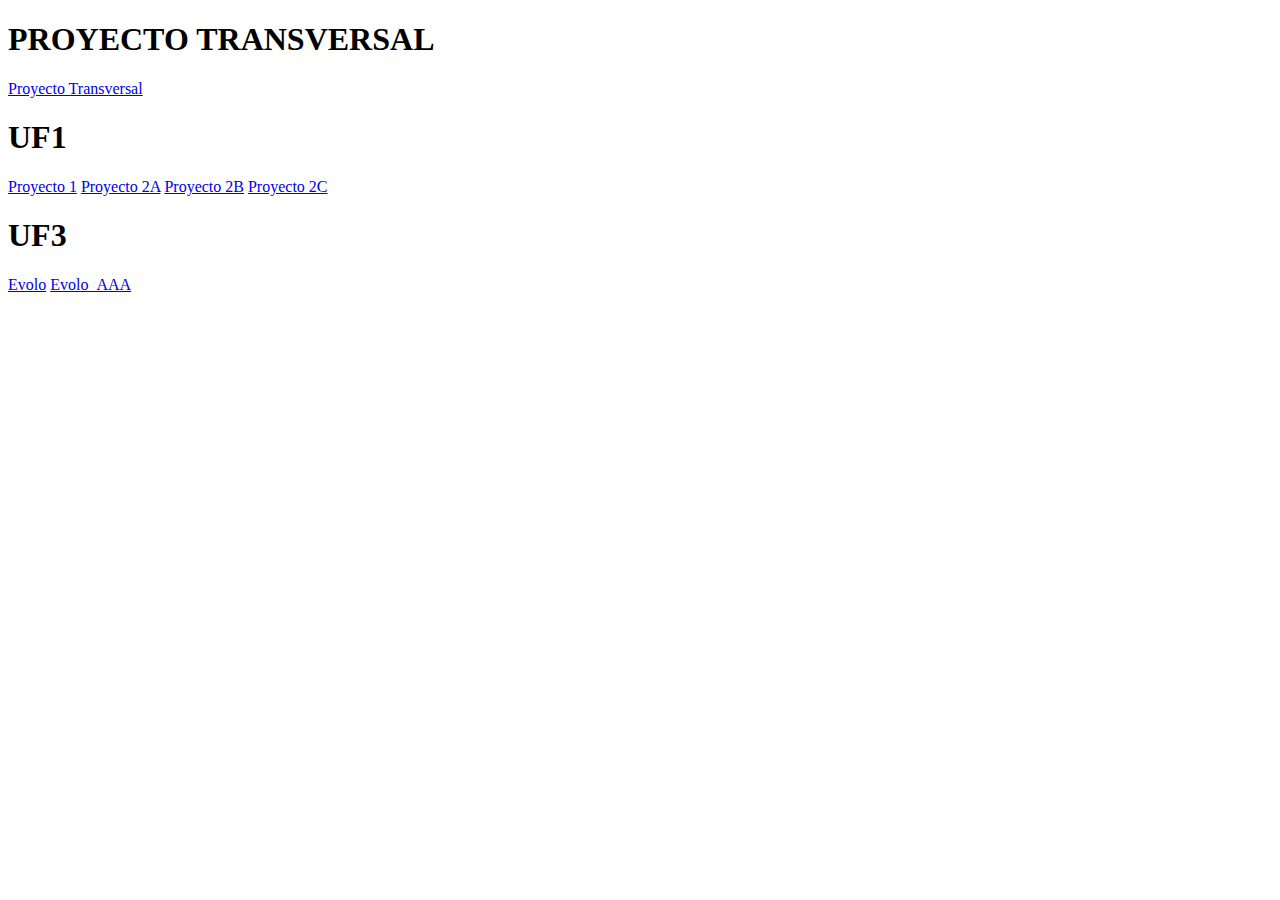
<file: index.html>
<!DOCTYPE html>
<html>

<head>
    <link href="https://cdn.jsdelivr.net/npm/bootstrap@5.0.0-beta2/dist/css/bootstrap.min.css" rel="stylesheet"
        integrity="sha384-BmbxuPwQa2lc/FVzBcNJ7UAyJxM6wuqIj61tLrc4wSX0szH/Ev+nYRRuWlolflfl" crossorigin="anonymous">
</head>

<body>

    <div class="container">
        
        <div class="my-5">
            <h1 class="text-center">PROYECTO TRANSVERSAL</h1>
            <div class="text-center mt-5">
                <a href="Projecte transversal/Projecte Transversal/index.html" target="_blank" class="btn btn-info p-3">Proyecto Transversal</a>
            </div>
        </div>
        <div class="my-5">
            <h1 class="text-center">UF1</h1>
            <div class="d-flex justify-content-around mt-5">
                <a href="UF1/Proyecto1/index.html" target="_blank" class="btn btn-info p-3">Proyecto 1</a>
                <a href="UF1/Proyecto2a/index.html" target="_blank" class="btn btn-info p-3">Proyecto 2A</a>
                <a href="UF1/Proyecto2b/index.html" target="_blank" class="btn btn-info p-3">Proyecto 2B</a>
                <a href="UF1/Proyecto2c/index.html" target="_blank" class="btn btn-info p-3">Proyecto 2C</a>
            </div>
        </div>

        <div class="my-5">
            <h1 class="text-center">UF3</h1>
            <div class="text-center mt-5">
                <a href="UF3/Proyecto/index.html" target="_blank" class="btn btn-info p-3">Evolo</a>
                <a href="UF3/Proyecto_AAA/index.html" target="_blank" class="btn btn-info p-3">Evolo_AAA</a>
            </div>
        </div>

    </div>
</body>

</html>
</file>
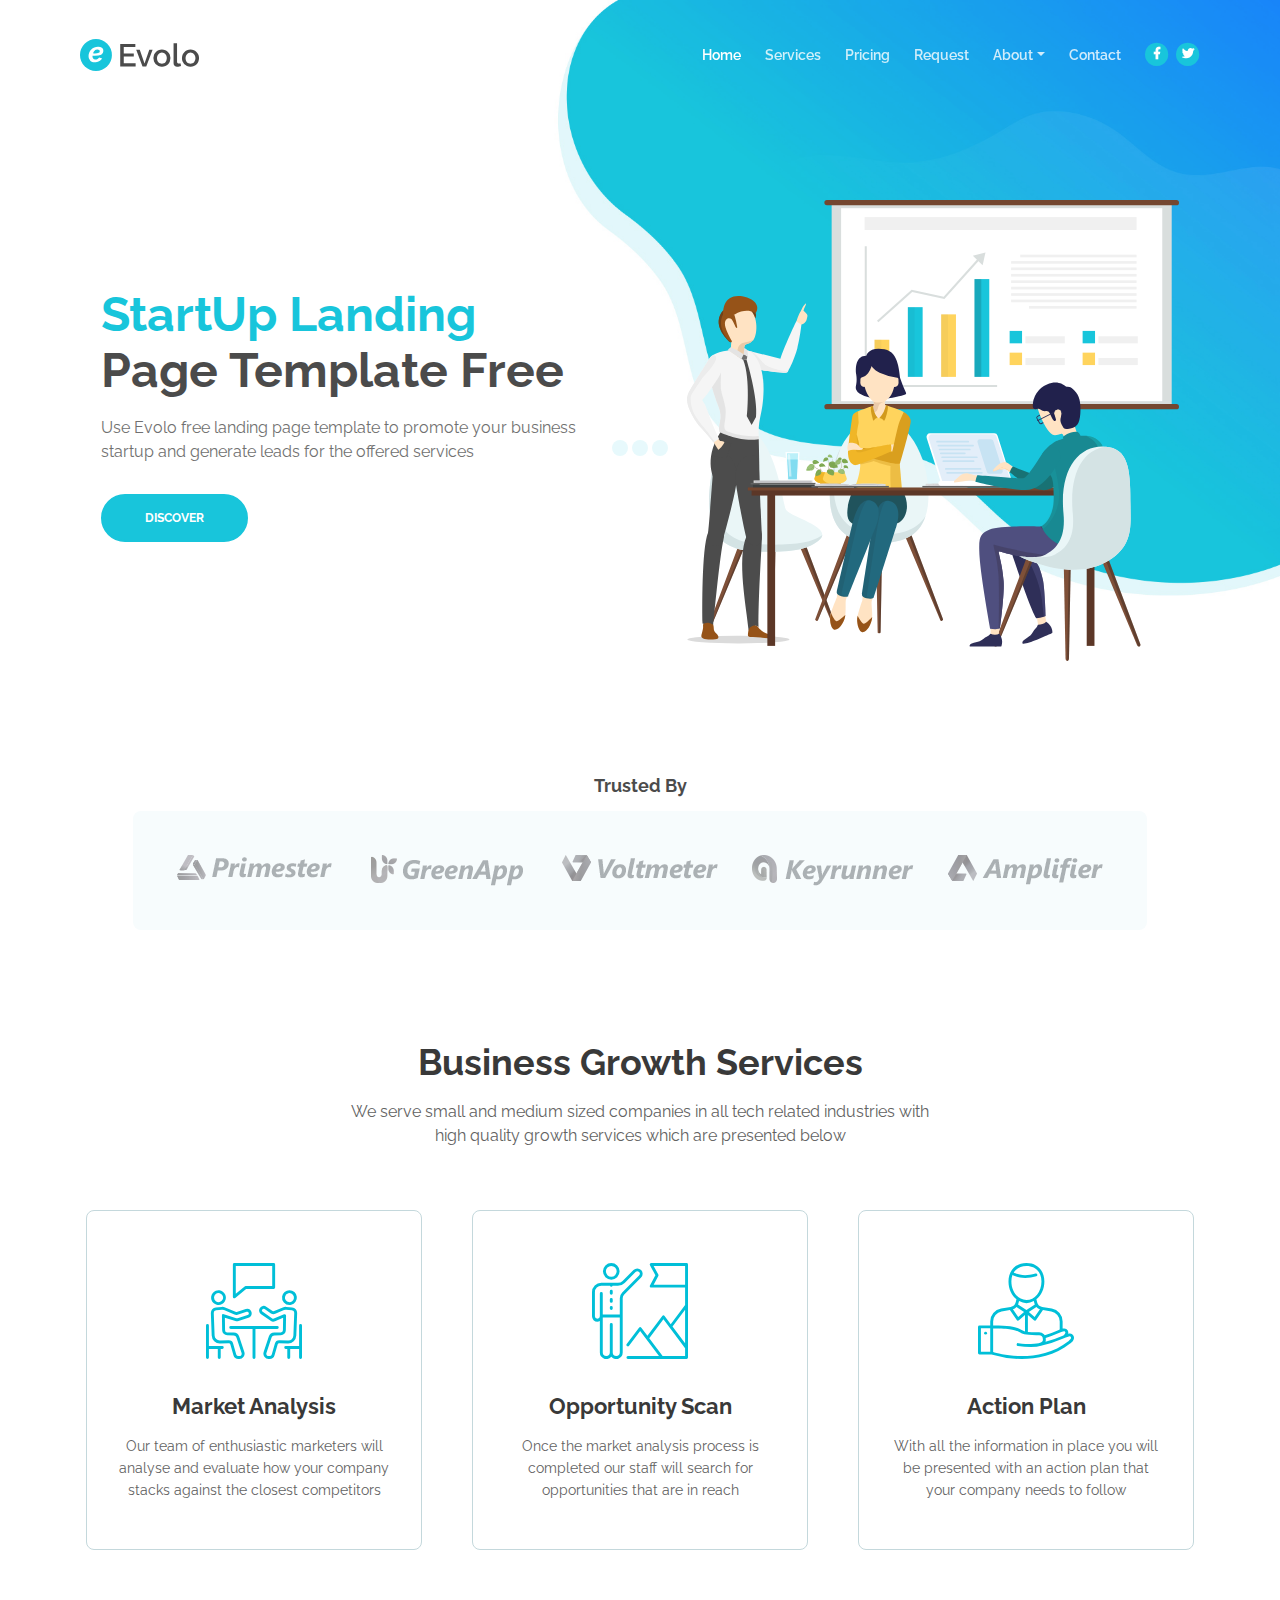
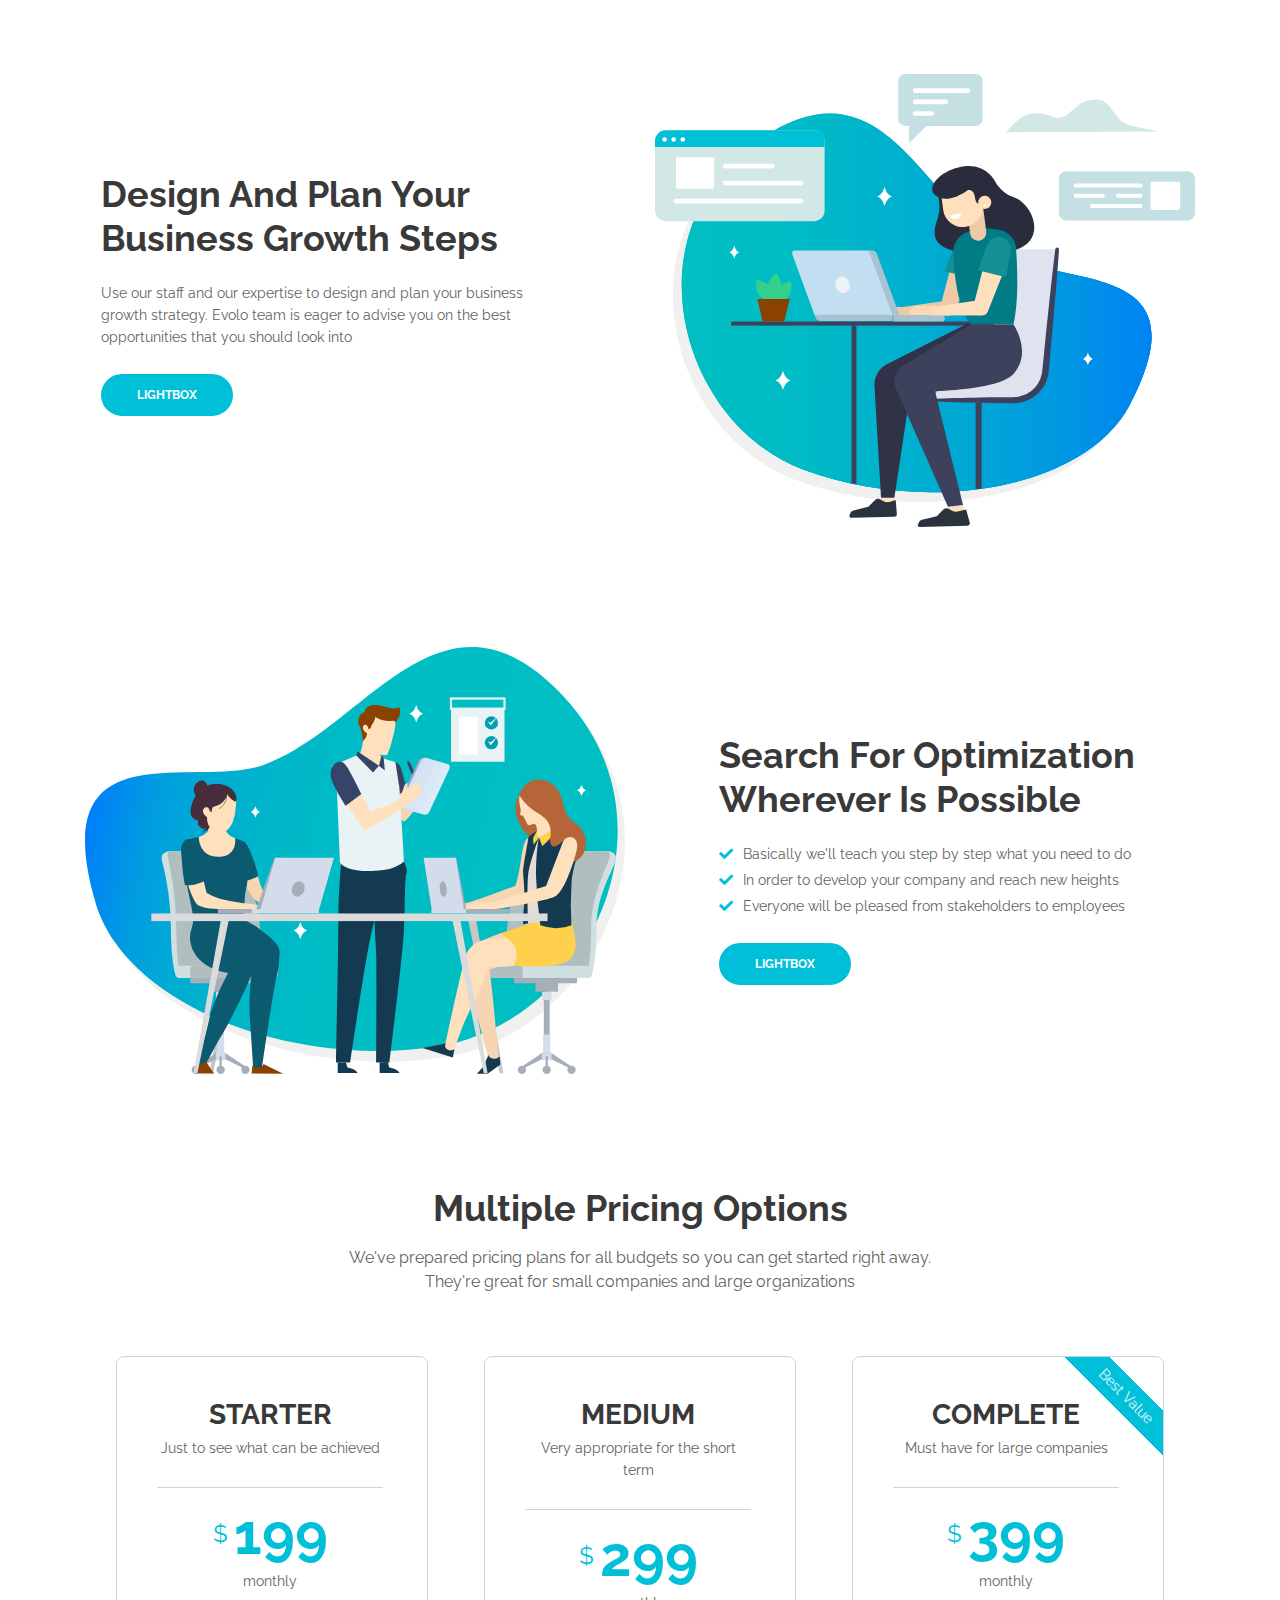
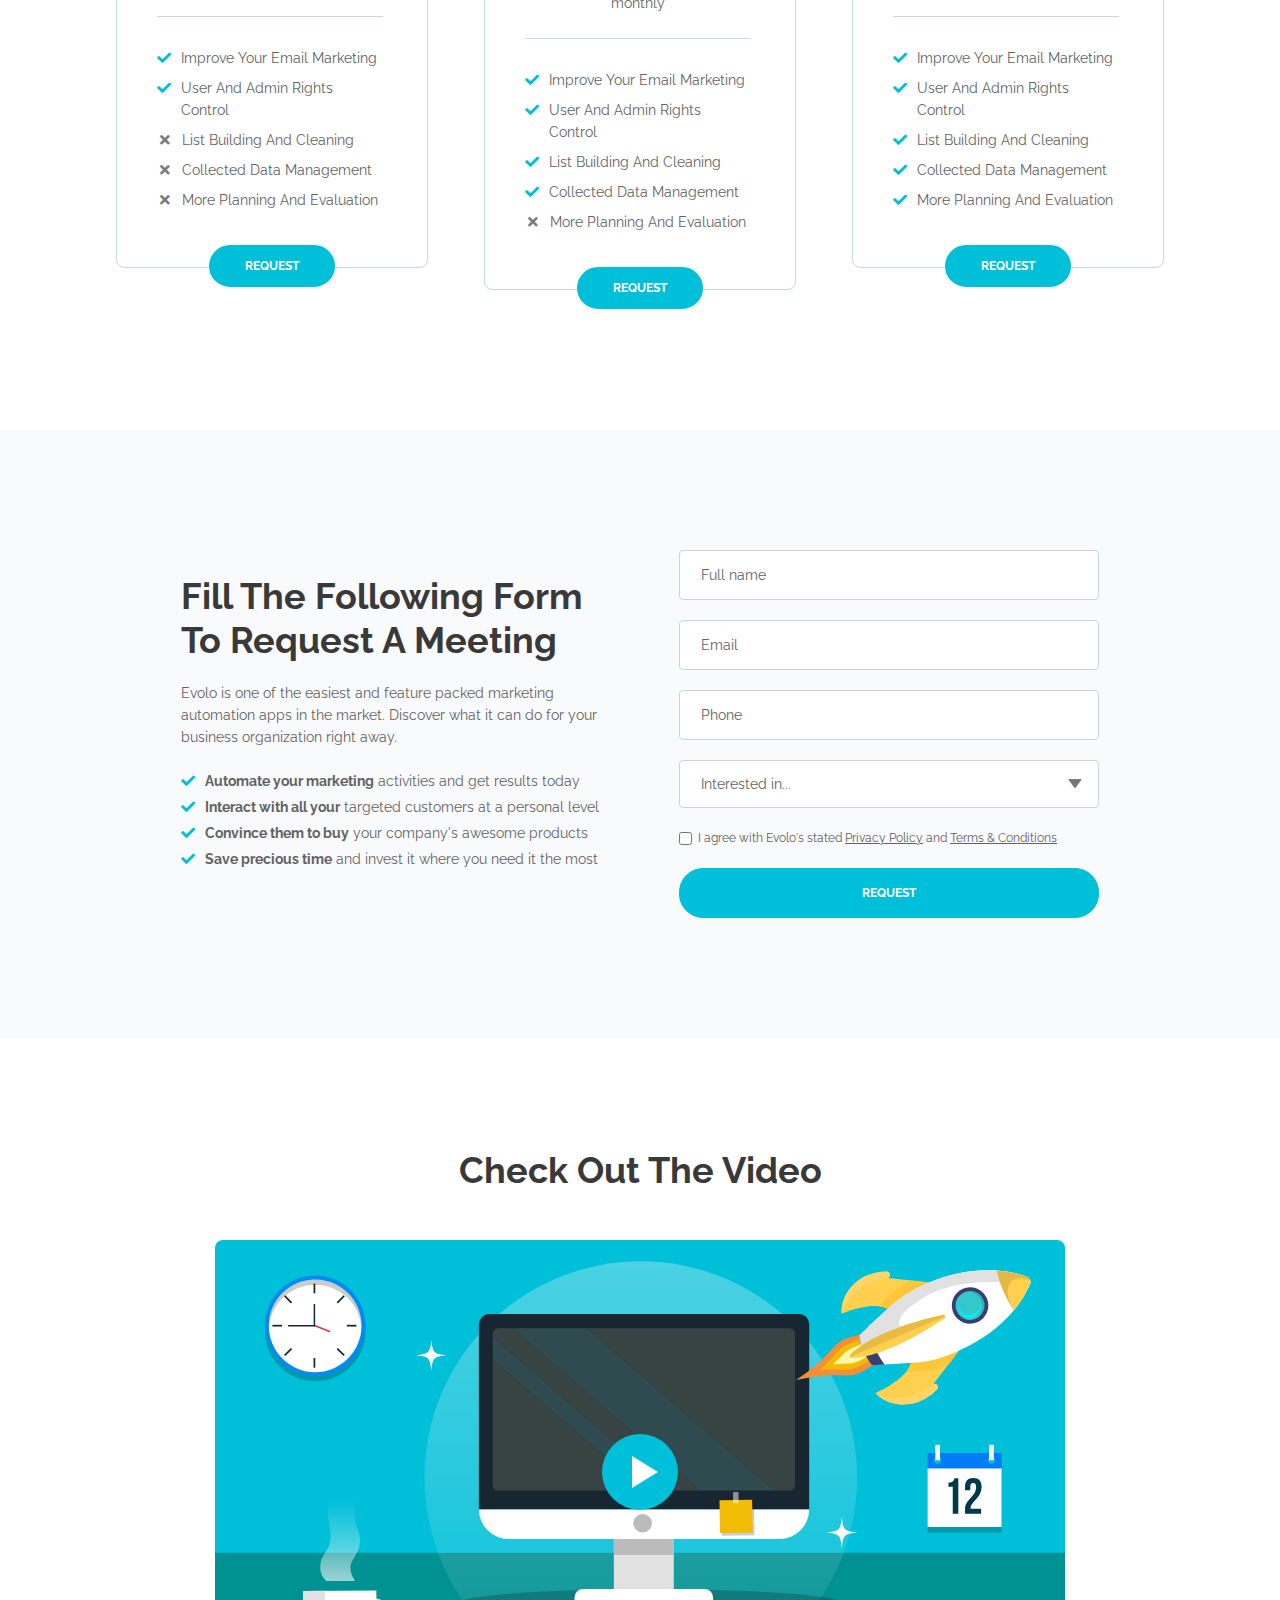
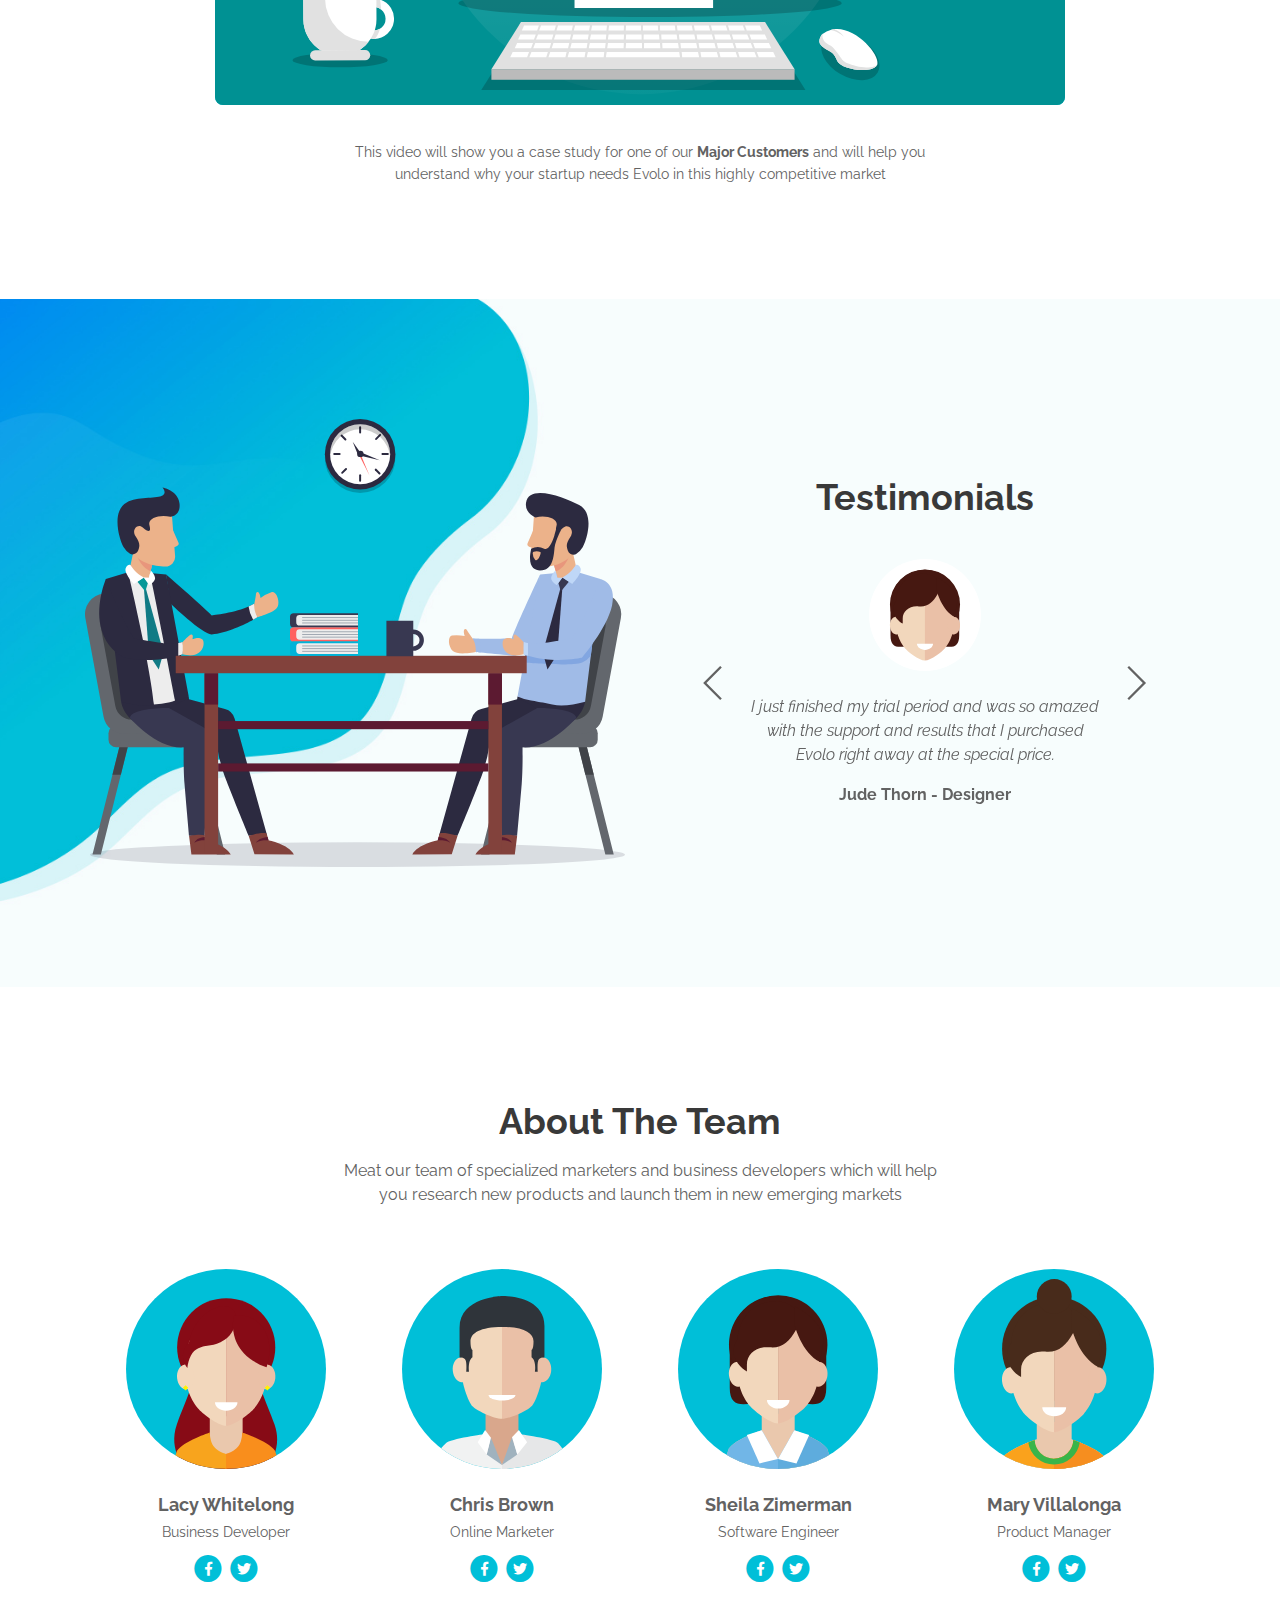
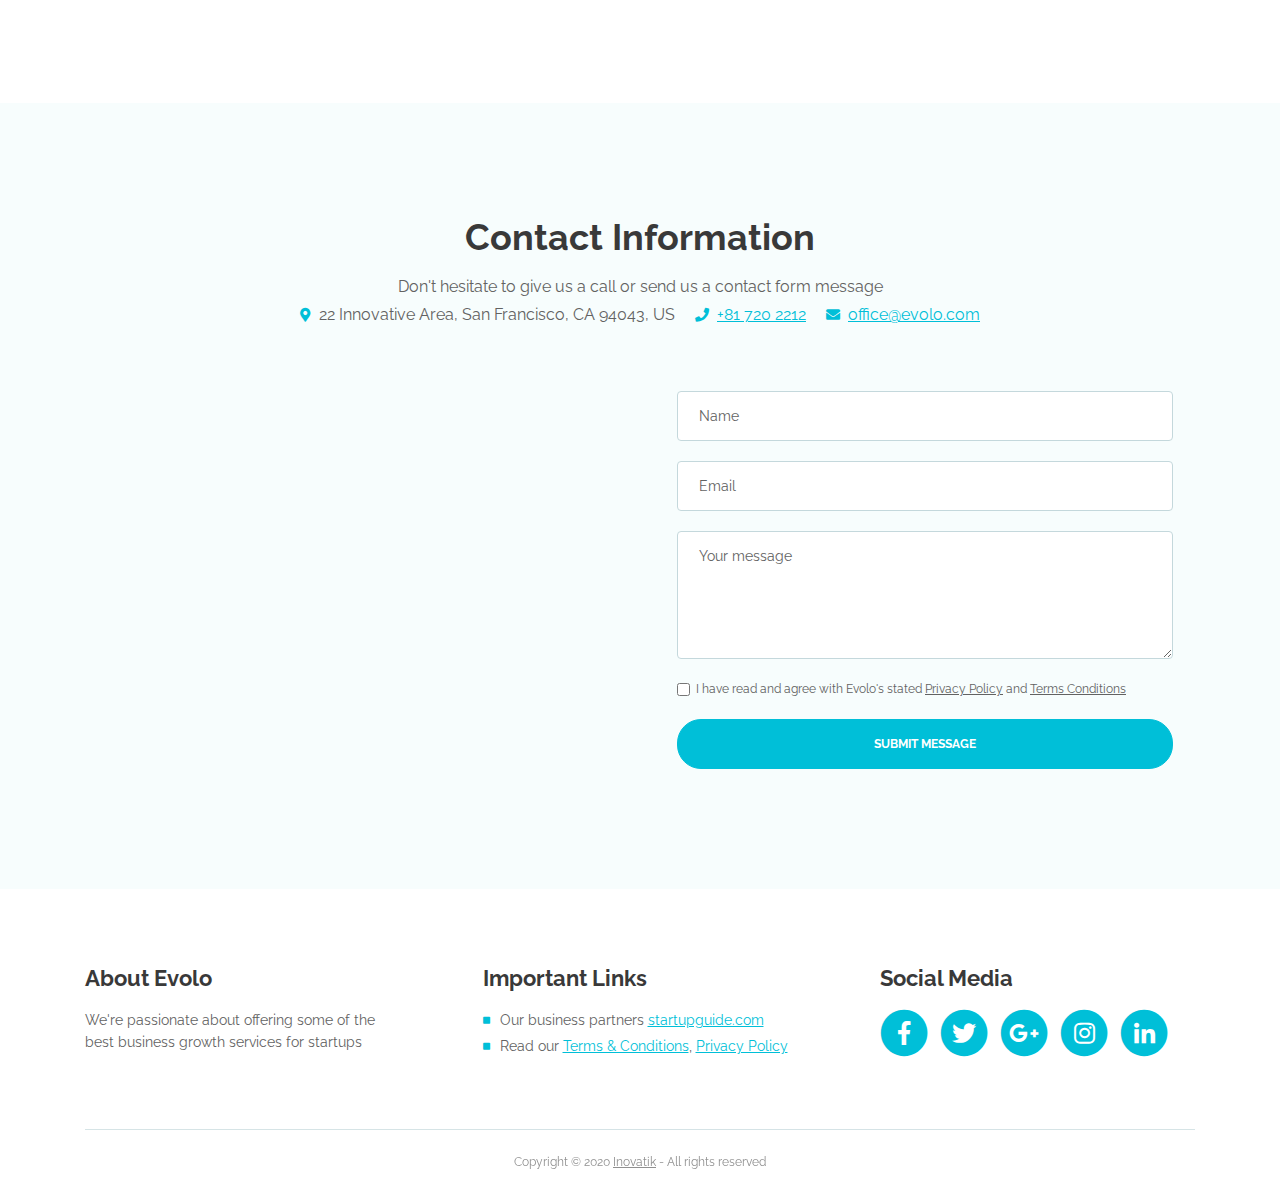
<file: docs/index.html>
<!DOCTYPE html>
<html lang="en">
<head>
    <meta charset="utf-8">
    <meta name="viewport" content="width=device-width, initial-scale=1, shrink-to-fit=no">
    
    <!-- SEO Meta Tags -->
    <meta name="description" content="Create a stylish landing page for your business startup and get leads for the offered services with this HTML landing page template.">
    <meta name="author" content="Inovatik">

    <!-- OG Meta Tags to improve the way the post looks when you share the page on LinkedIn, Facebook, Google+ -->
	<meta property="og:site_name" content="" /> <!-- website name -->
	<meta property="og:site" content="" /> <!-- website link -->
	<meta property="og:title" content=""/> <!-- title shown in the actual shared post -->
	<meta property="og:description" content="" /> <!-- description shown in the actual shared post -->
	<meta property="og:image" content="" /> <!-- image link, make sure it's jpg -->
	<meta property="og:url" content="" /> <!-- where do you want your post to link to -->
	<meta property="og:type" content="article" />

    <!-- Website Title -->
    <title>Evolo - StartUp HTML Landing Page Template</title>
    
    <!-- Styles -->
    <link href="https://fonts.googleapis.com/css?family=Raleway:400,400i,600,700,700i&amp;subset=latin-ext" rel="stylesheet">
    <link href="css/bootstrap.css" rel="stylesheet">
    <link href="css/fontawesome-all.css" rel="stylesheet">
    <link href="css/swiper.css" rel="stylesheet">
	<link href="css/magnific-popup.css" rel="stylesheet">
	<link href="css/styles.css" rel="stylesheet">
	
	<!-- Favicon  -->
    <link rel="icon" href="images/favicon.png">
</head>
<body data-spy="scroll" data-target=".fixed-top">
    
    <!-- Preloader -->
	<div class="spinner-wrapper">
        <div class="spinner">
            <div class="bounce1"></div>
            <div class="bounce2"></div>
            <div class="bounce3"></div>
        </div>
    </div>
    <!-- end of preloader -->
    

    <!-- Navigation -->
    <nav class="navbar navbar-expand-lg navbar-dark navbar-custom fixed-top">
        <!-- Text Logo - Use this if you don't have a graphic logo -->
        <!-- <a class="navbar-brand logo-text page-scroll" href="index.html">Evolo</a> -->

        <!-- Image Logo -->
        <a class="navbar-brand logo-image" href="index.html"><img src="images/logo.svg" alt="alternative"></a>
        
        <!-- Mobile Menu Toggle Button -->
        <button class="navbar-toggler" type="button" data-toggle="collapse" data-target="#navbarsExampleDefault" aria-controls="navbarsExampleDefault" aria-expanded="false" aria-label="Toggle navigation">
            <span class="navbar-toggler-awesome fas fa-bars"></span>
            <span class="navbar-toggler-awesome fas fa-times"></span>
        </button>
        <!-- end of mobile menu toggle button -->

        <div class="collapse navbar-collapse" id="navbarsExampleDefault">
            <ul class="navbar-nav ml-auto">
                <li class="nav-item">
                    <a class="nav-link page-scroll" href="#header">Home <span class="sr-only">(current)</span></a>
                </li>
                <li class="nav-item">
                    <a class="nav-link page-scroll" href="#services">Services</a>
                </li>
                <li class="nav-item">
                    <a class="nav-link page-scroll" href="#pricing">Pricing</a>
                </li>
                <li class="nav-item">
                    <a class="nav-link page-scroll" href="#request">Request</a>
                </li>

                <!-- Dropdown Menu -->          
                <li class="nav-item dropdown">
                    <a class="nav-link dropdown-toggle page-scroll" href="#about" id="navbarDropdown" role="button" aria-haspopup="true" aria-expanded="false">About</a>
                    <div class="dropdown-menu" aria-labelledby="navbarDropdown">
                        <a class="dropdown-item" href="terms-conditions.html"><span class="item-text">Terms Conditions</span></a>
                        <div class="dropdown-items-divide-hr"></div>
                        <a class="dropdown-item" href="privacy-policy.html"><span class="item-text">Privacy Policy</span></a>
                    </div>
                </li>
                <!-- end of dropdown menu -->

                <li class="nav-item">
                    <a class="nav-link page-scroll" href="#contact">Contact</a>
                </li>
            </ul>
            <span class="nav-item social-icons">
                <span class="fa-stack">
                    <a href="#your-link">
                        <i class="fas fa-circle fa-stack-2x facebook"></i>
                        <i class="fab fa-facebook-f fa-stack-1x"></i>
                    </a>
                </span>
                <span class="fa-stack">
                    <a href="#your-link">
                        <i class="fas fa-circle fa-stack-2x twitter"></i>
                        <i class="fab fa-twitter fa-stack-1x"></i>
                    </a>
                </span>
            </span>
        </div>
    </nav> <!-- end of navbar -->
    <!-- end of navigation -->


    <!-- Header -->
    <header id="header" class="header">
        <div class="header-content">
            <div class="container">
                <div class="row">
                    <div class="col-lg-6">
                        <div class="text-container">
                            <h1><span class="turquoise">StartUp Landing</span> Page Template Free</h1>
                            <p class="p-large">Use Evolo free landing page template to promote your business startup and generate leads for the offered services</p>
                            <a class="btn-solid-lg page-scroll" href="#services">DISCOVER</a>
                        </div> <!-- end of text-container -->
                    </div> <!-- end of col -->
                    <div class="col-lg-6">
                        <div class="image-container">
                            <img class="img-fluid" src="images/header-teamwork.svg" alt="alternative">
                        </div> <!-- end of image-container -->
                    </div> <!-- end of col -->
                </div> <!-- end of row -->
            </div> <!-- end of container -->
        </div> <!-- end of header-content -->
    </header> <!-- end of header -->
    <!-- end of header -->


    <!-- Customers -->
    <div class="slider-1">
        <div class="container">
            <div class="row">
                <div class="col-lg-12">
                    <h5>Trusted By</h5>
                    
                    <!-- Image Slider -->
                    <div class="slider-container">
                        <div class="swiper-container image-slider">
                            <div class="swiper-wrapper">
                                <div class="swiper-slide">
                                    <div class="image-container">
                                        <img class="img-responsive" src="images/customer-logo-1.png" alt="alternative">
                                    </div>
                                </div>
                                <div class="swiper-slide">
                                    <div class="image-container">
                                        <img class="img-responsive" src="images/customer-logo-2.png" alt="alternative">
                                    </div>
                                </div>
                                <div class="swiper-slide">
                                    <div class="image-container">
                                        <img class="img-responsive" src="images/customer-logo-3.png" alt="alternative">
                                    </div>
                                </div>
                                <div class="swiper-slide">
                                    <div class="image-container">
                                        <img class="img-responsive" src="images/customer-logo-4.png" alt="alternative">
                                    </div>
                                </div>
                                <div class="swiper-slide">
                                    <div class="image-container">
                                        <img class="img-responsive" src="images/customer-logo-5.png" alt="alternative">
                                    </div>
                                </div>
                                <div class="swiper-slide">
                                    <div class="image-container">
                                        <img class="img-responsive" src="images/customer-logo-6.png" alt="alternative">
                                    </div>
                                </div>
                            </div> <!-- end of swiper-wrapper -->
                        </div> <!-- end of swiper container -->
                    </div> <!-- end of slider-container -->
                    <!-- end of image slider -->

                </div> <!-- end of col -->
            </div> <!-- end of row -->
        </div> <!-- end of container -->
    </div> <!-- end of slider-1 -->
    <!-- end of customers -->


    <!-- Services -->
    <div id="services" class="cards-1">
        <div class="container">
            <div class="row">
                <div class="col-lg-12">
                    <h2>Business Growth Services</h2>
                    <p class="p-heading p-large">We serve small and medium sized companies in all tech related industries with high quality growth services which are presented below</p>
                </div> <!-- end of col -->
            </div> <!-- end of row -->
            <div class="row">
                <div class="col-lg-12">

                    <!-- Card -->
                    <div class="card">
                        <img class="card-image" src="images/services-icon-1.svg" alt="alternative">
                        <div class="card-body">
                            <h4 class="card-title">Market Analysis</h4>
                            <p>Our team of enthusiastic marketers will analyse and evaluate how your company stacks against the closest competitors</p>
                        </div>
                    </div>
                    <!-- end of card -->

                    <!-- Card -->
                    <div class="card">
                        <img class="card-image" src="images/services-icon-2.svg" alt="alternative">
                        <div class="card-body">
                            <h4 class="card-title">Opportunity Scan</h4>
                            <p>Once the market analysis process is completed our staff will search for opportunities that are in reach</p>
                        </div>
                    </div>
                    <!-- end of card -->

                    <!-- Card -->
                    <div class="card">
                        <img class="card-image" src="images/services-icon-3.svg" alt="alternative">
                        <div class="card-body">
                            <h4 class="card-title">Action Plan</h4>
                            <p>With all the information in place you will be presented with an action plan that your company needs to follow</p>
                        </div>
                    </div>
                    <!-- end of card -->
                    
                </div> <!-- end of col -->
            </div> <!-- end of row -->
        </div> <!-- end of container -->
    </div> <!-- end of cards-1 -->
    <!-- end of services -->


    <!-- Details 1 -->
    <div class="basic-1">
        <div class="container">
            <div class="row">
                <div class="col-lg-6">
                    <div class="text-container">
                        <h2>Design And Plan Your Business Growth Steps</h2>
                        <p>Use our staff and our expertise to design and plan your business growth strategy. Evolo team is eager to advise you on the best opportunities that you should look into</p>
                        <a class="btn-solid-reg popup-with-move-anim" href="#details-lightbox-1">LIGHTBOX</a>
                    </div> <!-- end of text-container -->
                </div> <!-- end of col -->
                <div class="col-lg-6">
                    <div class="image-container">
                        <img class="img-fluid" src="images/details-1-office-worker.svg" alt="alternative">
                    </div> <!-- end of image-container -->
                </div> <!-- end of col -->
            </div> <!-- end of row -->
        </div> <!-- end of container -->
    </div> <!-- end of basic-1 -->
    <!-- end of details 1 -->

    
    <!-- Details 2 -->
    <div class="basic-2">
        <div class="container">
            <div class="row">
                <div class="col-lg-6">
                    <div class="image-container">
                        <img class="img-fluid" src="images/details-2-office-team-work.svg" alt="alternative">
                    </div> <!-- end of image-container -->
                </div> <!-- end of col -->
                <div class="col-lg-6">
                    <div class="text-container">
                        <h2>Search For Optimization Wherever Is Possible</h2>
                        <ul class="list-unstyled li-space-lg">
                            <li class="media">
                                <i class="fas fa-check"></i>
                                <div class="media-body">Basically we'll teach you step by step what you need to do</div>
                            </li>
                            <li class="media">
                                <i class="fas fa-check"></i>
                                <div class="media-body">In order to develop your company and reach new heights</div>
                            </li>
                            <li class="media">
                                <i class="fas fa-check"></i>
                                <div class="media-body">Everyone will be pleased from stakeholders to employees</div>
                            </li>
                        </ul>
                        <a class="btn-solid-reg popup-with-move-anim" href="#details-lightbox-2">LIGHTBOX</a>
                    </div> <!-- end of text-container -->
                </div> <!-- end of col -->
            </div> <!-- end of row -->
        </div> <!-- end of container -->
    </div> <!-- end of basic-2 -->
    <!-- end of details 2 -->

    <!-- Details Lightboxes -->
    <!-- Details Lightbox 1 -->
	<div id="details-lightbox-1" class="lightbox-basic zoom-anim-dialog mfp-hide">
        <div class="container">
            <div class="row">
                <button title="Close (Esc)" type="button" class="mfp-close x-button">×</button>
                <div class="col-lg-8">
                    <div class="image-container">
                        <img class="img-fluid" src="images/details-lightbox-1.svg" alt="alternative">
                    </div> <!-- end of image-container -->
                </div> <!-- end of col -->
                <div class="col-lg-4">
                    <h3>Design And Plan</h3>
                    <hr>
                    <h5>Core feature</h5>
                    <p>The emailing module basically will speed up your email marketing operations while offering more subscriber control.</p>
                    <p>Do you need to build lists for your email campaigns? It just got easier with Evolo.</p>
                    <ul class="list-unstyled li-space-lg">
                        <li class="media">
                            <i class="fas fa-check"></i><div class="media-body">List building framework</div>
                        </li>
                        <li class="media">
                            <i class="fas fa-check"></i><div class="media-body">Easy database browsing</div>
                        </li>
                        <li class="media">
                            <i class="fas fa-check"></i><div class="media-body">User administration</div>
                        </li>
                        <li class="media">
                            <i class="fas fa-check"></i><div class="media-body">Automate user signup</div>
                        </li>
                        <li class="media">
                            <i class="fas fa-check"></i><div class="media-body">Quick formatting tools</div>
                        </li>
                        <li class="media">
                            <i class="fas fa-check"></i><div class="media-body">Fast email checking</div>
                        </li>
                    </ul>
                    <a class="btn-solid-reg mfp-close page-scroll" href="#request">REQUEST</a> <a class="btn-outline-reg mfp-close as-button" href="#screenshots">BACK</a>
                </div> <!-- end of col -->
            </div> <!-- end of row -->
        </div> <!-- end of container -->
    </div> <!-- end of lightbox-basic -->
    <!-- end of details lightbox 1 -->

    <!-- Details Lightbox 2 -->
	<div id="details-lightbox-2" class="lightbox-basic zoom-anim-dialog mfp-hide">
        <div class="container">
            <div class="row">
                <button title="Close (Esc)" type="button" class="mfp-close x-button">×</button>
                <div class="col-lg-8">
                    <div class="image-container">
                        <img class="img-fluid" src="images/details-lightbox-2.svg" alt="alternative">
                    </div> <!-- end of image-container -->
                </div> <!-- end of col -->
                <div class="col-lg-4">
                    <h3>Search To Optimize</h3>
                    <hr>
                    <h5>Core feature</h5>
                    <p>The emailing module basically will speed up your email marketing operations while offering more subscriber control.</p>
                    <p>Do you need to build lists for your email campaigns? It just got easier with Evolo.</p>
                    <ul class="list-unstyled li-space-lg">
                        <li class="media">
                            <i class="fas fa-check"></i><div class="media-body">List building framework</div>
                        </li>
                        <li class="media">
                            <i class="fas fa-check"></i><div class="media-body">Easy database browsing</div>
                        </li>
                        <li class="media">
                            <i class="fas fa-check"></i><div class="media-body">User administration</div>
                        </li>
                        <li class="media">
                            <i class="fas fa-check"></i><div class="media-body">Automate user signup</div>
                        </li>
                        <li class="media">
                            <i class="fas fa-check"></i><div class="media-body">Quick formatting tools</div>
                        </li>
                        <li class="media">
                            <i class="fas fa-check"></i><div class="media-body">Fast email checking</div>
                        </li>
                    </ul>
                    <a class="btn-solid-reg mfp-close page-scroll" href="#request">REQUEST</a> <a class="btn-outline-reg mfp-close as-button" href="#screenshots">BACK</a>
                </div> <!-- end of col -->
            </div> <!-- end of row -->
        </div> <!-- end of container -->
    </div> <!-- end of lightbox-basic -->
    <!-- end of details lightbox 2 -->
    <!-- end of details lightboxes -->


    <!-- Pricing -->
    <div id="pricing" class="cards-2">
        <div class="container">
            <div class="row">
                <div class="col-lg-12">
                    <h2>Multiple Pricing Options</h2>
                    <p class="p-heading p-large">We've prepared pricing plans for all budgets so you can get started right away. They're great for small companies and large organizations</p>
                </div> <!-- end of col -->
            </div> <!-- end of row -->
            <div class="row">
                <div class="col-lg-12">

                    <!-- Card-->
                    <div class="card">
                        <div class="card-body">
                            <div class="card-title">STARTER</div>
                            <div class="card-subtitle">Just to see what can be achieved</div>
                            <hr class="cell-divide-hr">
                            <div class="price">
                                <span class="currency">$</span><span class="value">199</span>
                                <div class="frequency">monthly</div>
                            </div>
                            <hr class="cell-divide-hr">
                            <ul class="list-unstyled li-space-lg">
                                <li class="media">
                                    <i class="fas fa-check"></i><div class="media-body">Improve Your Email Marketing</div>
                                </li>
                                <li class="media">
                                    <i class="fas fa-check"></i><div class="media-body">User And Admin Rights Control</div>
                                </li>
                                <li class="media">
                                    <i class="fas fa-times"></i><div class="media-body">List Building And Cleaning</div>
                                </li>
                                <li class="media">
                                    <i class="fas fa-times"></i><div class="media-body">Collected Data Management</div>
                                </li>
                                <li class="media">
                                    <i class="fas fa-times"></i><div class="media-body">More Planning And Evaluation</div>
                                </li>
                            </ul>
                            <div class="button-wrapper">
                                <a class="btn-solid-reg page-scroll" href="#request">REQUEST</a>
                            </div>
                        </div>
                    </div> <!-- end of card -->
                    <!-- end of card -->

                    <!-- Card-->
                    <div class="card">
                        <div class="card-body">
                            <div class="card-title">MEDIUM</div>
                            <div class="card-subtitle">Very appropriate for the short term</div>
                            <hr class="cell-divide-hr">
                            <div class="price">
                                <span class="currency">$</span><span class="value">299</span>
                                <div class="frequency">monthly</div>
                            </div>
                            <hr class="cell-divide-hr">
                            <ul class="list-unstyled li-space-lg">
                                <li class="media">
                                    <i class="fas fa-check"></i><div class="media-body">Improve Your Email Marketing</div>
                                </li>
                                <li class="media">
                                    <i class="fas fa-check"></i><div class="media-body">User And Admin Rights Control</div>
                                </li>
                                <li class="media">
                                    <i class="fas fa-check"></i><div class="media-body">List Building And Cleaning</div>
                                </li>
                                <li class="media">
                                    <i class="fas fa-check"></i><div class="media-body">Collected Data Management</div>
                                </li>
                                <li class="media">
                                    <i class="fas fa-times"></i><div class="media-body">More Planning And Evaluation</div>
                                </li>
                            </ul>
                            <div class="button-wrapper">
                                <a class="btn-solid-reg page-scroll" href="#request">REQUEST</a>
                            </div>
                        </div>
                    </div> <!-- end of card -->
                    <!-- end of card -->

                    <!-- Card-->
                    <div class="card">
                        <div class="label">
                            <p class="best-value">Best Value</p>
                        </div>
                        <div class="card-body">
                            <div class="card-title">COMPLETE</div>
                            <div class="card-subtitle">Must have for large companies</div>
                            <hr class="cell-divide-hr">
                            <div class="price">
                                <span class="currency">$</span><span class="value">399</span>
                                <div class="frequency">monthly</div>
                            </div>
                            <hr class="cell-divide-hr">
                            <ul class="list-unstyled li-space-lg">
                                <li class="media">
                                    <i class="fas fa-check"></i><div class="media-body">Improve Your Email Marketing</div>
                                </li>
                                <li class="media">
                                    <i class="fas fa-check"></i><div class="media-body">User And Admin Rights Control</div>
                                </li>
                                <li class="media">
                                    <i class="fas fa-check"></i><div class="media-body">List Building And Cleaning</div>
                                </li>
                                <li class="media">
                                    <i class="fas fa-check"></i><div class="media-body">Collected Data Management</div>
                                </li>
                                <li class="media">
                                    <i class="fas fa-check"></i><div class="media-body">More Planning And Evaluation</div>
                                </li>
                            </ul>
                            <div class="button-wrapper">
                                <a class="btn-solid-reg page-scroll" href="#request">REQUEST</a>
                            </div>
                        </div>
                    </div> <!-- end of card -->
                    <!-- end of card -->

                </div> <!-- end of col -->
            </div> <!-- end of row -->
        </div> <!-- end of container -->
    </div> <!-- end of cards-2 -->
    <!-- end of pricing -->


    <!-- Request -->
    <div id="request" class="form-1">
        <div class="container">
            <div class="row">
                <div class="col-lg-6">
                    <div class="text-container">
                        <h2>Fill The Following Form To Request A Meeting</h2>
                        <p>Evolo is one of the easiest and feature packed marketing automation apps in the market. Discover what it can do for your business organization right away.</p>
                        <ul class="list-unstyled li-space-lg">
                            <li class="media">
                                <i class="fas fa-check"></i>
                                <div class="media-body"><strong class="blue">Automate your marketing</strong> activities and get results today</div>
                            </li>
                            <li class="media">
                                <i class="fas fa-check"></i>
                                <div class="media-body"><strong class="blue">Interact with all your</strong> targeted customers at a personal level</div>
                            </li>
                            <li class="media">
                                <i class="fas fa-check"></i>
                                <div class="media-body"><strong class="blue">Convince them to buy</strong> your company's awesome products</div>
                            </li>
                            <li class="media">
                                <i class="fas fa-check"></i>
                                <div class="media-body"><strong class="blue">Save precious time</strong> and invest it where you need it the most</div>
                            </li>
                        </ul>
                    </div> <!-- end of text-container -->
                </div> <!-- end of col -->
                <div class="col-lg-6">

                    <!-- Request Form -->
                    <div class="form-container">
                        <form id="requestForm" data-toggle="validator" data-focus="false">
                            <div class="form-group">
                                <input type="text" class="form-control-input" id="rname" name="rname" required>
                                <label class="label-control" for="rname">Full name</label>
                                <div class="help-block with-errors"></div>
                            </div>
                            <div class="form-group">
                                <input type="email" class="form-control-input" id="remail" name="remail" required>
                                <label class="label-control" for="remail">Email</label>
                                <div class="help-block with-errors"></div>
                            </div>
                            <div class="form-group">
                                <input type="text" class="form-control-input" id="rphone" name="rphone" required>
                                <label class="label-control" for="rphone">Phone</label>
                                <div class="help-block with-errors"></div>
                            </div>
                            <div class="form-group">
                                <select class="form-control-select" id="rselect" required>
                                    <option class="select-option" value="" disabled selected>Interested in...</option>
                                    <option class="select-option" value="Personal Loan">Starter</option>
                                    <option class="select-option" value="Car Loan">Medium</option>
                                    <option class="select-option" value="House Loan">Complete</option>
                                </select>
                                <div class="help-block with-errors"></div>
                            </div>
                            <div class="form-group checkbox">
                                <input type="checkbox" id="rterms" value="Agreed-to-Terms" name="rterms" required>I agree with Evolo's stated <a href="privacy-policy.html">Privacy Policy</a> and <a href="terms-conditions.html">Terms & Conditions</a>
                                <div class="help-block with-errors"></div>
                            </div>
                            <div class="form-group">
                                <button type="submit" class="form-control-submit-button">REQUEST</button>
                            </div>
                            <div class="form-message">
                                <div id="rmsgSubmit" class="h3 text-center hidden"></div>
                            </div>
                        </form>
                    </div> <!-- end of form-container -->
                    <!-- end of request form -->

                </div> <!-- end of col -->
            </div> <!-- end of row -->
        </div> <!-- end of container -->
    </div> <!-- end of form-1 -->
    <!-- end of request -->


    <!-- Video -->
    <div class="basic-3">
        <div class="container">
            <div class="row">
                <div class="col-lg-12">
                    <h2>Check Out The Video</h2>
                </div> <!-- end of col -->
            </div> <!-- end of row -->
            <div class="row">
                <div class="col-lg-12">
                    
                    <!-- Video Preview -->
                    <div class="image-container">
                        <div class="video-wrapper">
                            <a class="popup-youtube" href="https://www.youtube.com/watch?v=fLCjQJCekTs" data-effect="fadeIn">
                                <img class="img-fluid" src="images/video-frame.svg" alt="alternative">
                                <span class="video-play-button">
                                    <span></span>
                                </span>
                            </a>
                        </div> <!-- end of video-wrapper -->
                    </div> <!-- end of image-container -->
                    <!-- end of video preview -->

                    <p>This video will show you a case study for one of our <strong>Major Customers</strong> and will help you understand why your startup needs Evolo in this highly competitive market</p>
                </div> <!-- end of col -->
            </div> <!-- end of row -->
        </div> <!-- end of container -->
    </div> <!-- end of basic-3 -->
    <!-- end of video -->


    <!-- Testimonials -->
    <div class="slider-2">
        <div class="container">
            <div class="row">
                <div class="col-lg-6">
                    <div class="image-container">
                        <img class="img-fluid" src="images/testimonials-2-men-talking.svg" alt="alternative">
                    </div> <!-- end of image-container -->
                </div> <!-- end of col -->
                <div class="col-lg-6">
                    <h2>Testimonials</h2>

                    <!-- Card Slider -->
                    <div class="slider-container">
                        <div class="swiper-container card-slider">
                            <div class="swiper-wrapper">
                                
                                <!-- Slide -->
                                <div class="swiper-slide">
                                    <div class="card">
                                        <img class="card-image" src="images/testimonial-1.svg" alt="alternative">
                                        <div class="card-body">
                                            <p class="testimonial-text">I just finished my trial period and was so amazed with the support and results that I purchased Evolo right away at the special price.</p>
                                            <p class="testimonial-author">Jude Thorn - Designer</p>
                                        </div>
                                    </div>
                                </div> <!-- end of swiper-slide -->
                                <!-- end of slide -->
        
                                <!-- Slide -->
                                <div class="swiper-slide">
                                    <div class="card">
                                        <img class="card-image" src="images/testimonial-2.svg" alt="alternative">
                                        <div class="card-body">
                                            <p class="testimonial-text">Evolo has always helped or startup to position itself in the highly competitive market of mobile applications. You will not regret using it!</p>
                                            <p class="testimonial-author">Marsha Singer - Developer</p>
                                        </div>
                                    </div>        
                                </div> <!-- end of swiper-slide -->
                                <!-- end of slide -->
        
                                <!-- Slide -->
                                <div class="swiper-slide">
                                    <div class="card">
                                        <img class="card-image" src="images/testimonial-3.svg" alt="alternative">
                                        <div class="card-body">
                                            <p class="testimonial-text">Love their services and was so amazed with the support and results that I purchased Evolo for two years in a row. They are awesome.</p>
                                            <p class="testimonial-author">Roy Smith - Marketer</p>
                                        </div>
                                    </div>        
                                </div> <!-- end of swiper-slide -->
                                <!-- end of slide -->
                               
                            </div> <!-- end of swiper-wrapper -->
        
                            <!-- Add Arrows -->
                            <div class="swiper-button-next"></div>
                            <div class="swiper-button-prev"></div>
                            <!-- end of add arrows -->
        
                        </div> <!-- end of swiper-container -->
                    </div> <!-- end of slider-container -->
                    <!-- end of card slider -->

                </div> <!-- end of col -->
            </div> <!-- end of row -->
        </div> <!-- end of container -->
    </div> <!-- end of slider-2 -->
    <!-- end of testimonials -->


    <!-- About -->
    <div id="about" class="basic-4">
        <div class="container">
            <div class="row">
                <div class="col-lg-12">
                    <h2>About The Team</h2>
                    <p class="p-heading p-large">Meat our team of specialized marketers and business developers which will help you research new products and launch them in new emerging markets</p>
                </div> <!-- end of col -->
            </div> <!-- end of row -->
            <div class="row">
                <div class="col-lg-12">
                    
                    <!-- Team Member -->
                    <div class="team-member">
                        <div class="image-wrapper">
                            <img class="img-fluid" src="images/team-member-1.svg" alt="alternative">
                        </div> <!-- end of image-wrapper -->
                        <p class="p-large"><strong>Lacy Whitelong</strong></p>
                        <p class="job-title">Business Developer</p>
                        <span class="social-icons">
                            <span class="fa-stack">
                                <a href="#your-link">
                                    <i class="fas fa-circle fa-stack-2x facebook"></i>
                                    <i class="fab fa-facebook-f fa-stack-1x"></i>
                                </a>
                            </span>
                            <span class="fa-stack">
                                <a href="#your-link">
                                    <i class="fas fa-circle fa-stack-2x twitter"></i>
                                    <i class="fab fa-twitter fa-stack-1x"></i>
                                </a>
                            </span>
                        </span> <!-- end of social-icons -->
                    </div> <!-- end of team-member -->
                    <!-- end of team member -->

                    <!-- Team Member -->
                    <div class="team-member">
                        <div class="image-wrapper">
                            <img class="img-fluid" src="images/team-member-2.svg" alt="alternative">
                        </div> <!-- end of image wrapper -->
                        <p class="p-large"><strong>Chris Brown</strong></p>
                        <p class="job-title">Online Marketer</p>
                        <span class="social-icons">
                            <span class="fa-stack">
                                <a href="#your-link">
                                    <i class="fas fa-circle fa-stack-2x facebook"></i>
                                    <i class="fab fa-facebook-f fa-stack-1x"></i>
                                </a>
                            </span>
                            <span class="fa-stack">
                                <a href="#your-link">
                                    <i class="fas fa-circle fa-stack-2x twitter"></i>
                                    <i class="fab fa-twitter fa-stack-1x"></i>
                                </a>
                            </span>
                        </span> <!-- end of social-icons -->
                    </div> <!-- end of team-member -->
                    <!-- end of team member -->

                    <!-- Team Member -->
                    <div class="team-member">
                        <div class="image-wrapper">
                            <img class="img-fluid" src="images/team-member-3.svg" alt="alternative">
                        </div> <!-- end of image wrapper -->
                        <p class="p-large"><strong>Sheila Zimerman</strong></p>
                        <p class="job-title">Software Engineer</p>
                        <span class="social-icons">
                            <span class="fa-stack">
                                <a href="#your-link">
                                    <i class="fas fa-circle fa-stack-2x facebook"></i>
                                    <i class="fab fa-facebook-f fa-stack-1x"></i>
                                </a>
                            </span>
                            <span class="fa-stack">
                                <a href="#your-link">
                                    <i class="fas fa-circle fa-stack-2x twitter"></i>
                                    <i class="fab fa-twitter fa-stack-1x"></i>
                                </a>
                            </span>
                        </span> <!-- end of social-icons -->
                    </div> <!-- end of team-member -->
                    <!-- end of team member -->

                    <!-- Team Member -->
                    <div class="team-member">
                        <div class="image-wrapper">
                            <img class="img-fluid" src="images/team-member-4.svg" alt="alternative">
                        </div> <!-- end of image wrapper -->
                        <p class="p-large"><strong>Mary Villalonga</strong></p>
                        <p class="job-title">Product Manager</p>
                        <span class="social-icons">
                            <span class="fa-stack">
                                <a href="#your-link">
                                    <i class="fas fa-circle fa-stack-2x facebook"></i>
                                    <i class="fab fa-facebook-f fa-stack-1x"></i>
                                </a>
                            </span>
                            <span class="fa-stack">
                                <a href="#your-link">
                                    <i class="fas fa-circle fa-stack-2x twitter"></i>
                                    <i class="fab fa-twitter fa-stack-1x"></i>
                                </a>
                            </span>
                        </span> <!-- end of social-icons -->
                    </div> <!-- end of team-member -->
                    <!-- end of team member -->

                </div> <!-- end of col -->
            </div> <!-- end of row -->
        </div> <!-- end of container -->
    </div> <!-- end of basic-4 -->
    <!-- end of about -->


    <!-- Contact -->
    <div id="contact" class="form-2">
        <div class="container">
            <div class="row">
                <div class="col-lg-12">
                    <h2>Contact Information</h2>
                    <ul class="list-unstyled li-space-lg">
                        <li class="address">Don't hesitate to give us a call or send us a contact form message</li>
                        <li><i class="fas fa-map-marker-alt"></i>22 Innovative Area, San Francisco, CA 94043, US</li>
                        <li><i class="fas fa-phone"></i><a class="turquoise" href="tel:003024630820">+81 720 2212</a></li>
                        <li><i class="fas fa-envelope"></i><a class="turquoise" href="mailto:office@evolo.com">office@evolo.com</a></li>
                    </ul>
                </div> <!-- end of col -->
            </div> <!-- end of row -->
            <div class="row">
                <div class="col-lg-6">
                    <div class="map-responsive">
                        <iframe src="https://www.google.com/maps/embed?pb=!1m18!1m12!1m3!1d100939.98555098464!2d-122.507640204439!3d37.757814996609724!2m3!1f0!2f0!3f0!3m2!1i1024!2i768!4f13.1!3m3!1m2!1s0x80859a6d00690021%3A0x4a501367f076adff!2sSan+Francisco%2C+CA%2C+USA!5e0!3m2!1sen!2sro!4v1498231462606" allowfullscreen></iframe>
                    </div>
                </div> <!-- end of col -->
                <div class="col-lg-6">
                    
                    <!-- Contact Form -->
                    <form id="contactForm" data-toggle="validator" data-focus="false">
                        <div class="form-group">
                            <input type="text" class="form-control-input" id="cname" required>
                            <label class="label-control" for="cname">Name</label>
                            <div class="help-block with-errors"></div>
                        </div>
                        <div class="form-group">
                            <input type="email" class="form-control-input" id="cemail" required>
                            <label class="label-control" for="cemail">Email</label>
                            <div class="help-block with-errors"></div>
                        </div>
                        <div class="form-group">
                            <textarea class="form-control-textarea" id="cmessage" required></textarea>
                            <label class="label-control" for="cmessage">Your message</label>
                            <div class="help-block with-errors"></div>
                        </div>
                        <div class="form-group checkbox">
                            <input type="checkbox" id="cterms" value="Agreed-to-Terms" required>I have read and agree with Evolo's stated <a href="privacy-policy.html">Privacy Policy</a> and <a href="terms-conditions.html">Terms Conditions</a> 
                            <div class="help-block with-errors"></div>
                        </div>
                        <div class="form-group">
                            <button type="submit" class="form-control-submit-button">SUBMIT MESSAGE</button>
                        </div>
                        <div class="form-message">
                            <div id="cmsgSubmit" class="h3 text-center hidden"></div>
                        </div>
                    </form>
                    <!-- end of contact form -->

                </div> <!-- end of col -->
            </div> <!-- end of row -->
        </div> <!-- end of container -->
    </div> <!-- end of form-2 -->
    <!-- end of contact -->


    <!-- Footer -->
    <div class="footer">
        <div class="container">
            <div class="row">
                <div class="col-md-4">
                    <div class="footer-col">
                        <h4>About Evolo</h4>
                        <p>We're passionate about offering some of the best business growth services for startups</p>
                    </div>
                </div> <!-- end of col -->
                <div class="col-md-4">
                    <div class="footer-col middle">
                        <h4>Important Links</h4>
                        <ul class="list-unstyled li-space-lg">
                            <li class="media">
                                <i class="fas fa-square"></i>
                                <div class="media-body">Our business partners <a class="turquoise" href="#your-link">startupguide.com</a></div>
                            </li>
                            <li class="media">
                                <i class="fas fa-square"></i>
                                <div class="media-body">Read our <a class="turquoise" href="terms-conditions.html">Terms & Conditions</a>, <a class="turquoise" href="privacy-policy.html">Privacy Policy</a></div>
                            </li>
                        </ul>
                    </div>
                </div> <!-- end of col -->
                <div class="col-md-4">
                    <div class="footer-col last">
                        <h4>Social Media</h4>
                        <span class="fa-stack">
                            <a href="#your-link">
                                <i class="fas fa-circle fa-stack-2x"></i>
                                <i class="fab fa-facebook-f fa-stack-1x"></i>
                            </a>
                        </span>
                        <span class="fa-stack">
                            <a href="#your-link">
                                <i class="fas fa-circle fa-stack-2x"></i>
                                <i class="fab fa-twitter fa-stack-1x"></i>
                            </a>
                        </span>
                        <span class="fa-stack">
                            <a href="#your-link">
                                <i class="fas fa-circle fa-stack-2x"></i>
                                <i class="fab fa-google-plus-g fa-stack-1x"></i>
                            </a>
                        </span>
                        <span class="fa-stack">
                            <a href="#your-link">
                                <i class="fas fa-circle fa-stack-2x"></i>
                                <i class="fab fa-instagram fa-stack-1x"></i>
                            </a>
                        </span>
                        <span class="fa-stack">
                            <a href="#your-link">
                                <i class="fas fa-circle fa-stack-2x"></i>
                                <i class="fab fa-linkedin-in fa-stack-1x"></i>
                            </a>
                        </span>
                    </div> 
                </div> <!-- end of col -->
            </div> <!-- end of row -->
        </div> <!-- end of container -->
    </div> <!-- end of footer -->  
    <!-- end of footer -->


    <!-- Copyright -->
    <div class="copyright">
        <div class="container">
            <div class="row">
                <div class="col-lg-12">
                    <p class="p-small">Copyright © 2020 <a href="https://inovatik.com">Inovatik</a> - All rights reserved</p>
                </div> <!-- end of col -->
            </div> <!-- enf of row -->
        </div> <!-- end of container -->
    </div> <!-- end of copyright --> 
    <!-- end of copyright -->
    
    	
    <!-- Scripts -->
    <script src="js/jquery.min.js"></script> <!-- jQuery for Bootstrap's JavaScript plugins -->
    <script src="js/popper.min.js"></script> <!-- Popper tooltip library for Bootstrap -->
    <script src="js/bootstrap.min.js"></script> <!-- Bootstrap framework -->
    <script src="js/jquery.easing.min.js"></script> <!-- jQuery Easing for smooth scrolling between anchors -->
    <script src="js/swiper.min.js"></script> <!-- Swiper for image and text sliders -->
    <script src="js/jquery.magnific-popup.js"></script> <!-- Magnific Popup for lightboxes -->
    <script src="js/validator.min.js"></script> <!-- Validator.js - Bootstrap plugin that validates forms -->
    <script src="js/scripts.js"></script> <!-- Custom scripts -->
</body>
</html>
</file>
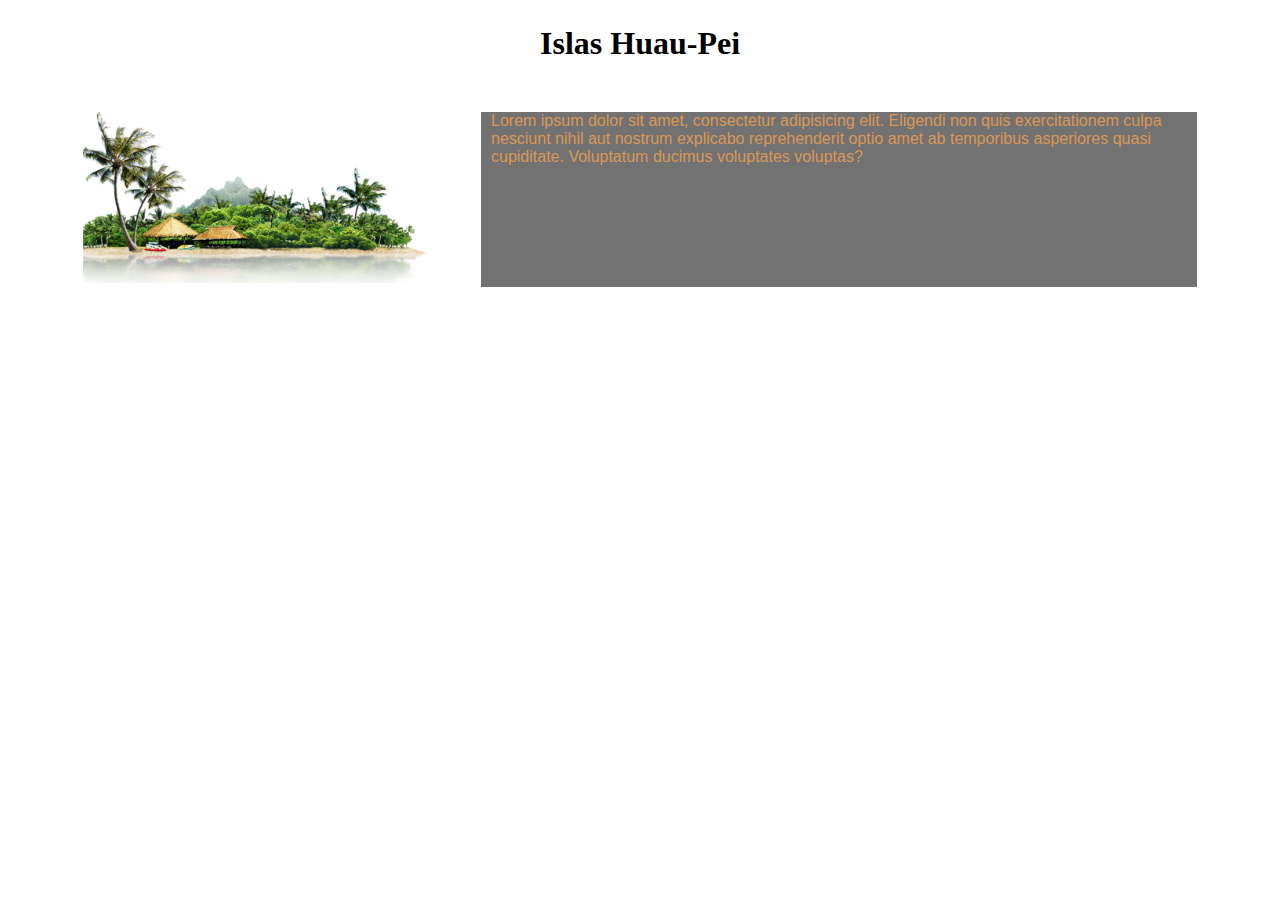
<file: UF1/Proyecto1/index.html>
<!DOCTYPE html>
<html lang="en">

    <link href="css/style01.css" rel="stylesheet" type="text/css">

<head>
    <meta charset="UTF-8">
    <meta name="viewport" content="width=device-width, initial-scale=1.0">
    <title>Islas Huau-Pei</title>
</head>
<body>
    <div class="container">

        <h1 class="title">Islas Huau-Pei</h1>
        <div class = "content" >

            <div class="image"> 
                <img src="img/img01.png" alt="Islas Huau-Pei"> 
            </div>  
            <div class="description" >Lorem ipsum dolor sit amet, consectetur adipisicing elit. Eligendi non quis exercitationem culpa nesciunt nihil aut nostrum explicabo reprehenderit optio amet ab temporibus asperiores quasi cupiditate. Voluptatum ducimus voluptates voluptas? 

                
                 

            </div>
        </div>
    </div>

</body>
</html>
</file>
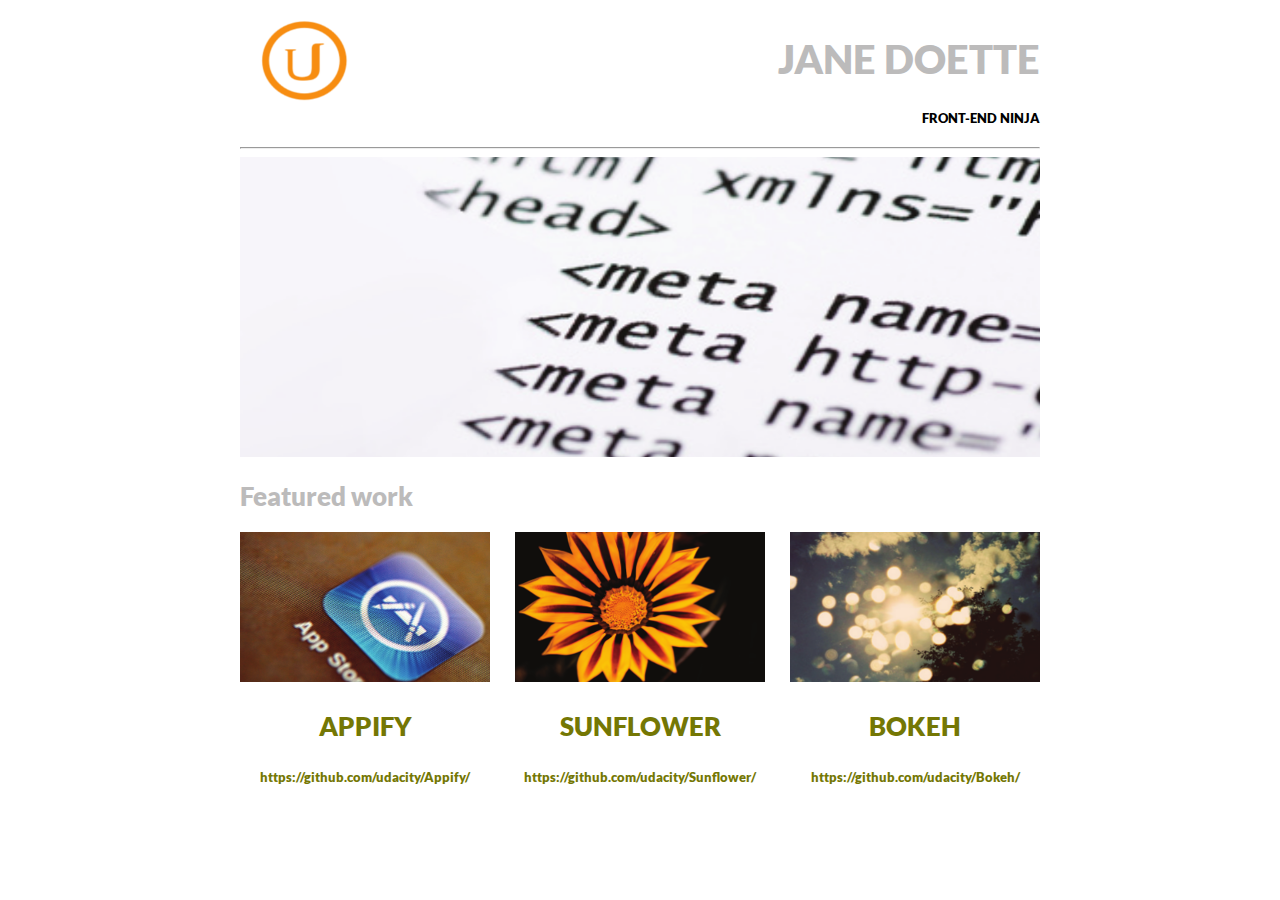
<file: UF1/Proyecto2a/index.html>
<!DOCTYPE html>
<html lang="es">



<head>
    <link href="css/style01.css" rel="stylesheet" type="text/css">
    <meta charset="UTF-8">
    <title>Proyecto 2c - Bootstrap</title>
</head>
<header>

   

</header>

<body>


    <div class = "container">

    <header>
       
        <link rel="stylesheet" href="https://cdn.jsdelivr.net/npm/bootstrap@4.5.3/dist/css/bootstrap.min.css" integrity="sha384-TX8t27EcRE3e/ihU7zmQxVncDAy5uIKz4rEkgIXeMed4M0jlfIDPvg6uqKI2xXr2" crossorigin="anonymous">
        
            <div class = "img">
                <img src="img/logo.png">
            </div>

            <div class = "title">
                <h1> Jane Doette </h1>
                <h3> Front-end Ninja </h3>
            </div>
        
    </header>
        <hr>
        <img id = "main-img" src="img/img01.png" alt= "Imagen Principal">
        <h2>Featured work</h2>
        <div class = "item-container">
            <div class = "item">
                <img class="img-fluid" src = "img/item1.png">
                <h3>appify</h3>
                <a href=""> https://github.com/udacity/Appify/ </a>
            </div>

            <div class = "item">
                <img class="img-fluid" src = "img/item2.png">
                <h3>sunflower</h3>
                <a href=""> https://github.com/udacity/Sunflower/ </a>
            </div>

            <div class = "item">
                <img class="img-fluid" src = "img/item3.png">
                <h3>bokeh</h3>
                <a href=""> https://github.com/udacity/Bokeh/ </a>
            </div>
        </div>
    </div>

</body>

</html>
</file>
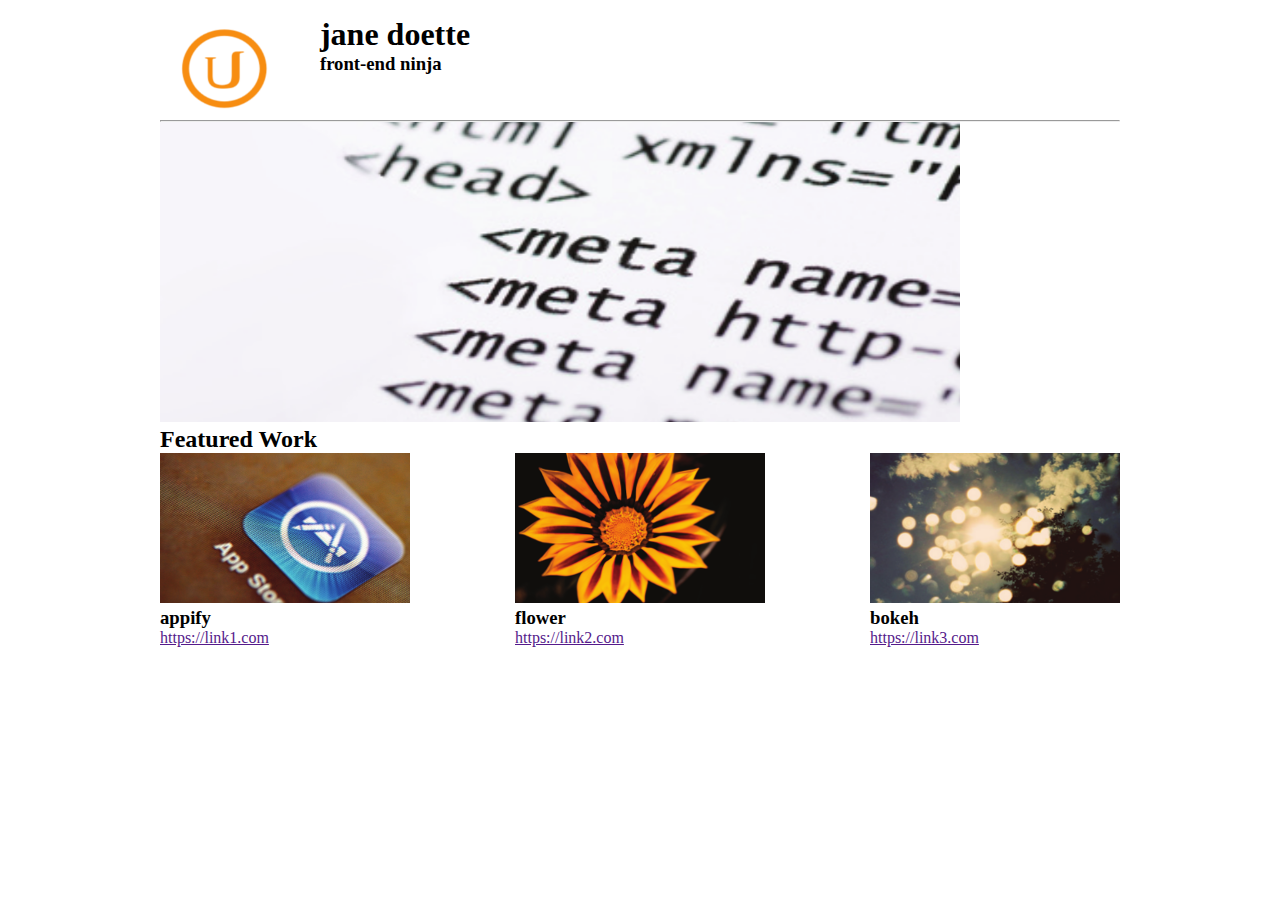
<file: UF1/Proyecto2b/index.html>
<!DOCTYPE html>
<html>
<head>
	<title></title>
	<link href="css/framework.css"
	  rel="stylesheet" type="text/css">
	  <link href="css/main.css"
      rel="stylesheet" type="text/css">
</head>
<body>
	
	<div class="main-container">   
		<header class="row">
			<div class="col-2 logo">
				<img src="img/logo.png" alt="logo">
			</div>
			
			<div >
			<div>
				<h1>jane doette</h1>	
			</div>
			<div>
				<h3> front-end ninja</h3>
			</div>
			</div>
		</header>
		<div class="row">
			<div class="col-12">
				<hr>
			</div>
		</div>
		<div class="row image">
			<div class="col-12">
				<img src="img/img01.png" alt="main image">
			</div>
		</div>
		<div class="row">
			<div class="col-12">
				<h2>Featured Work</h2>
			</div>
		</div>
		<div class="rowitems-container">
			<div class="">
				<img src="img/item1.png" alt="item 1">
				<h3>appify</h3>
				<a href="">https://link1.com</a>
			</div>
			<div class="">
				<img src="img/item2.png" alt="item 2" >
				<h3>flower</h3>
				<a href="">https://link2.com</a>
			</div>
			<div class="">
				<img src="img/item3.png" alt="item 3" >
				<h3>bokeh</h3>
				<a href="">https://link3.com</a>
			</div>
		</div>             
	 </div>

	</body>
</html>
</file>
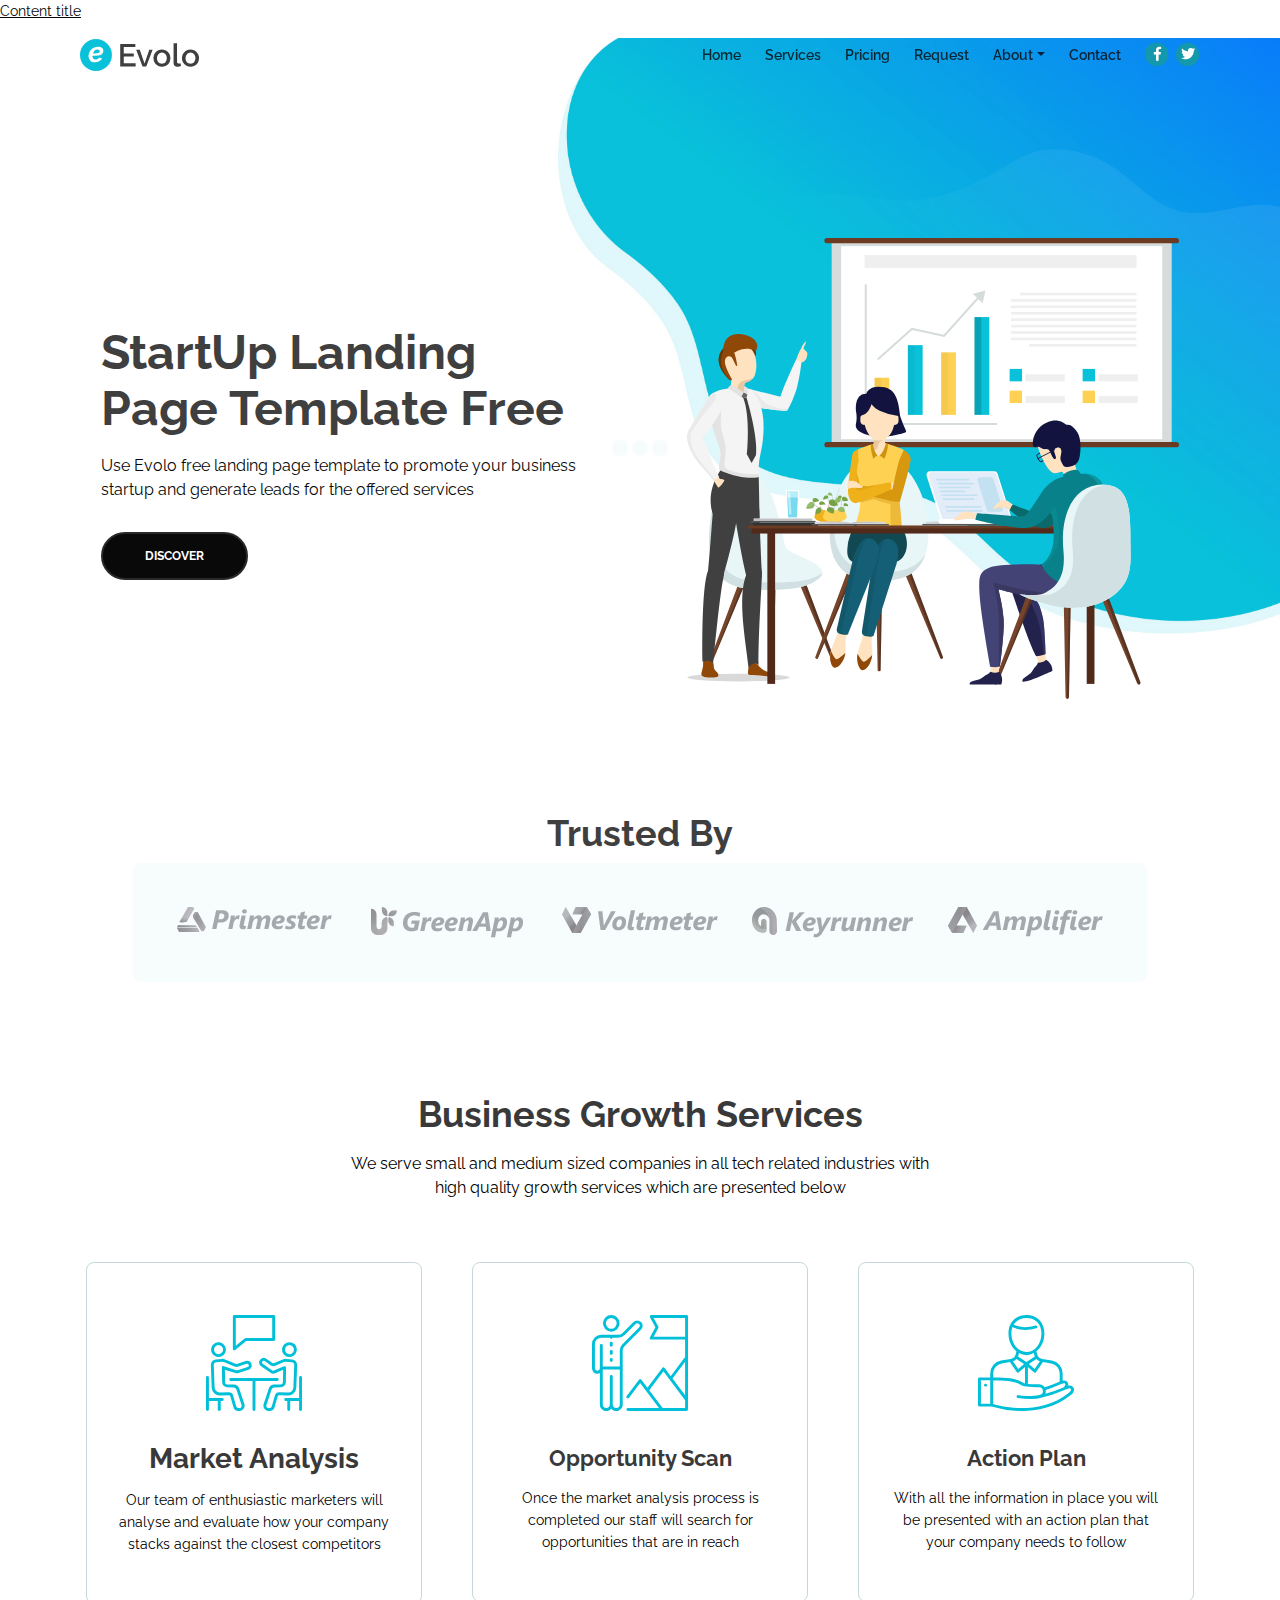
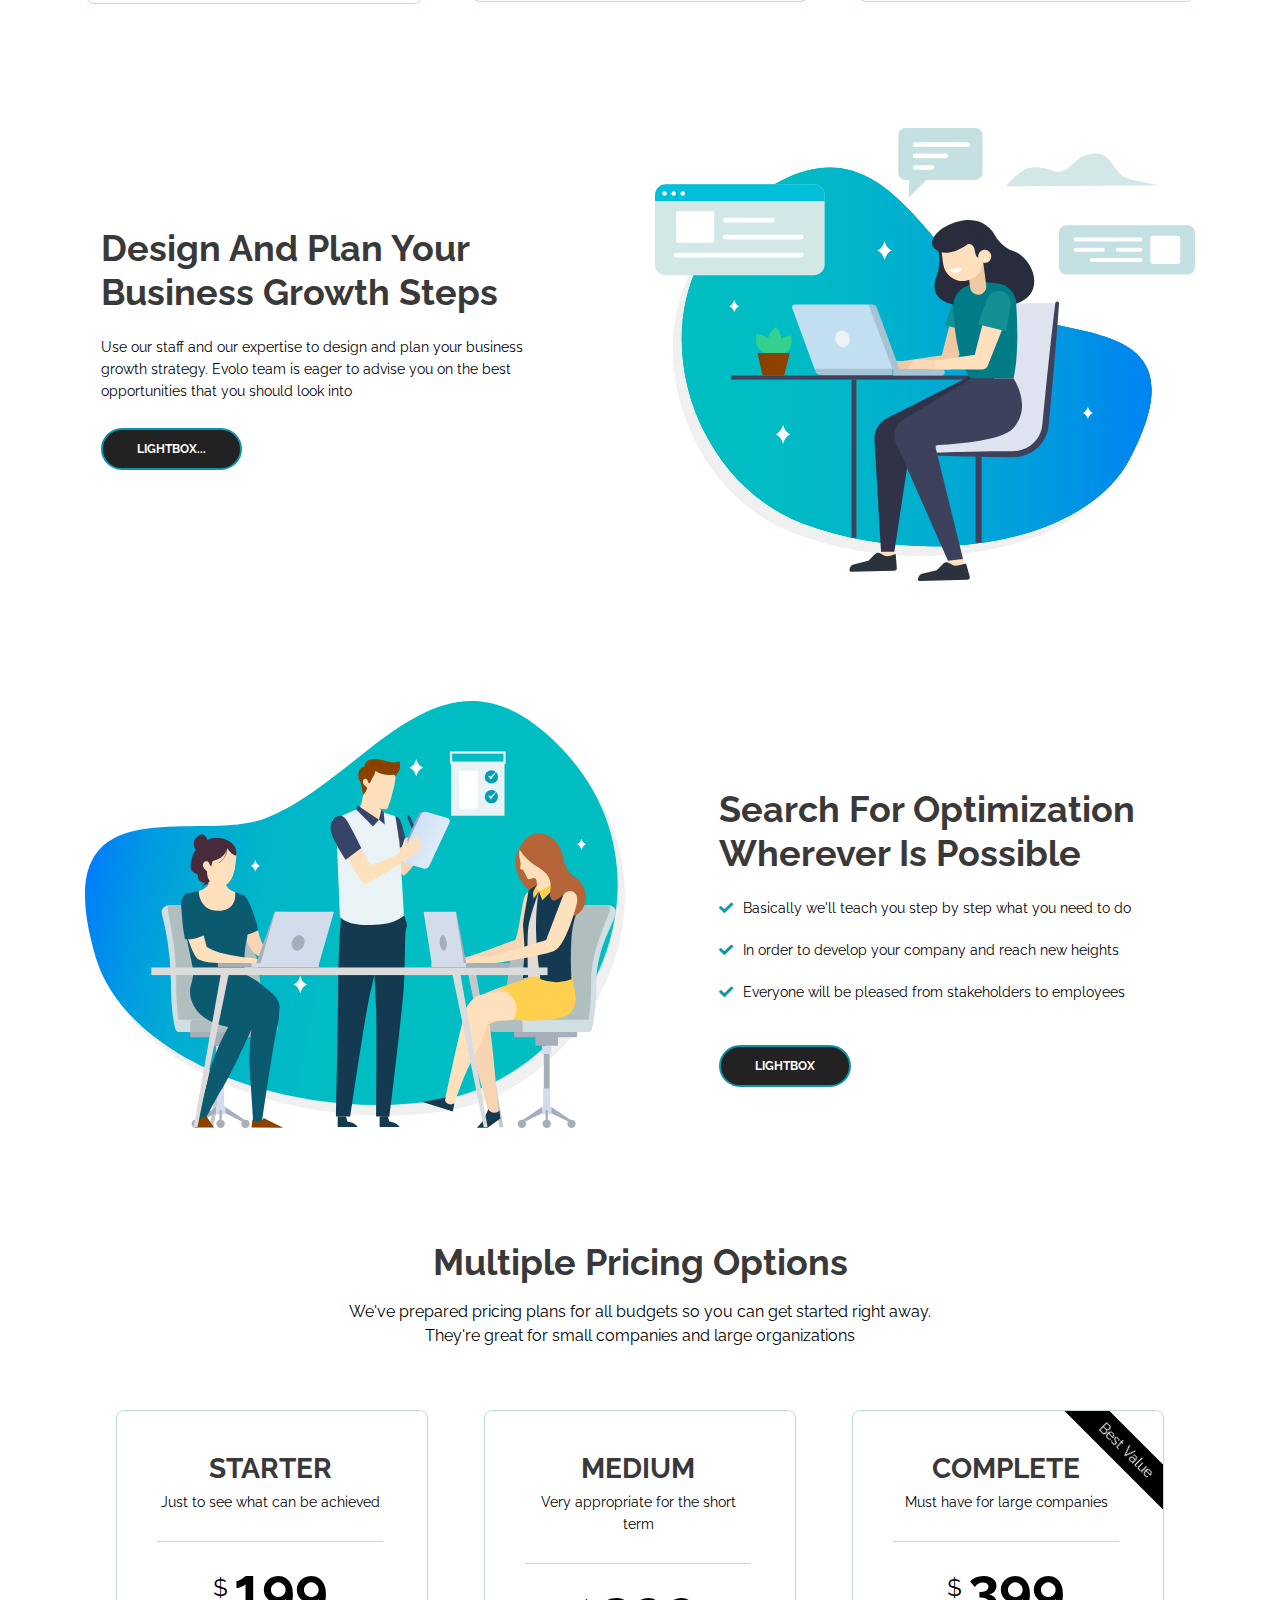
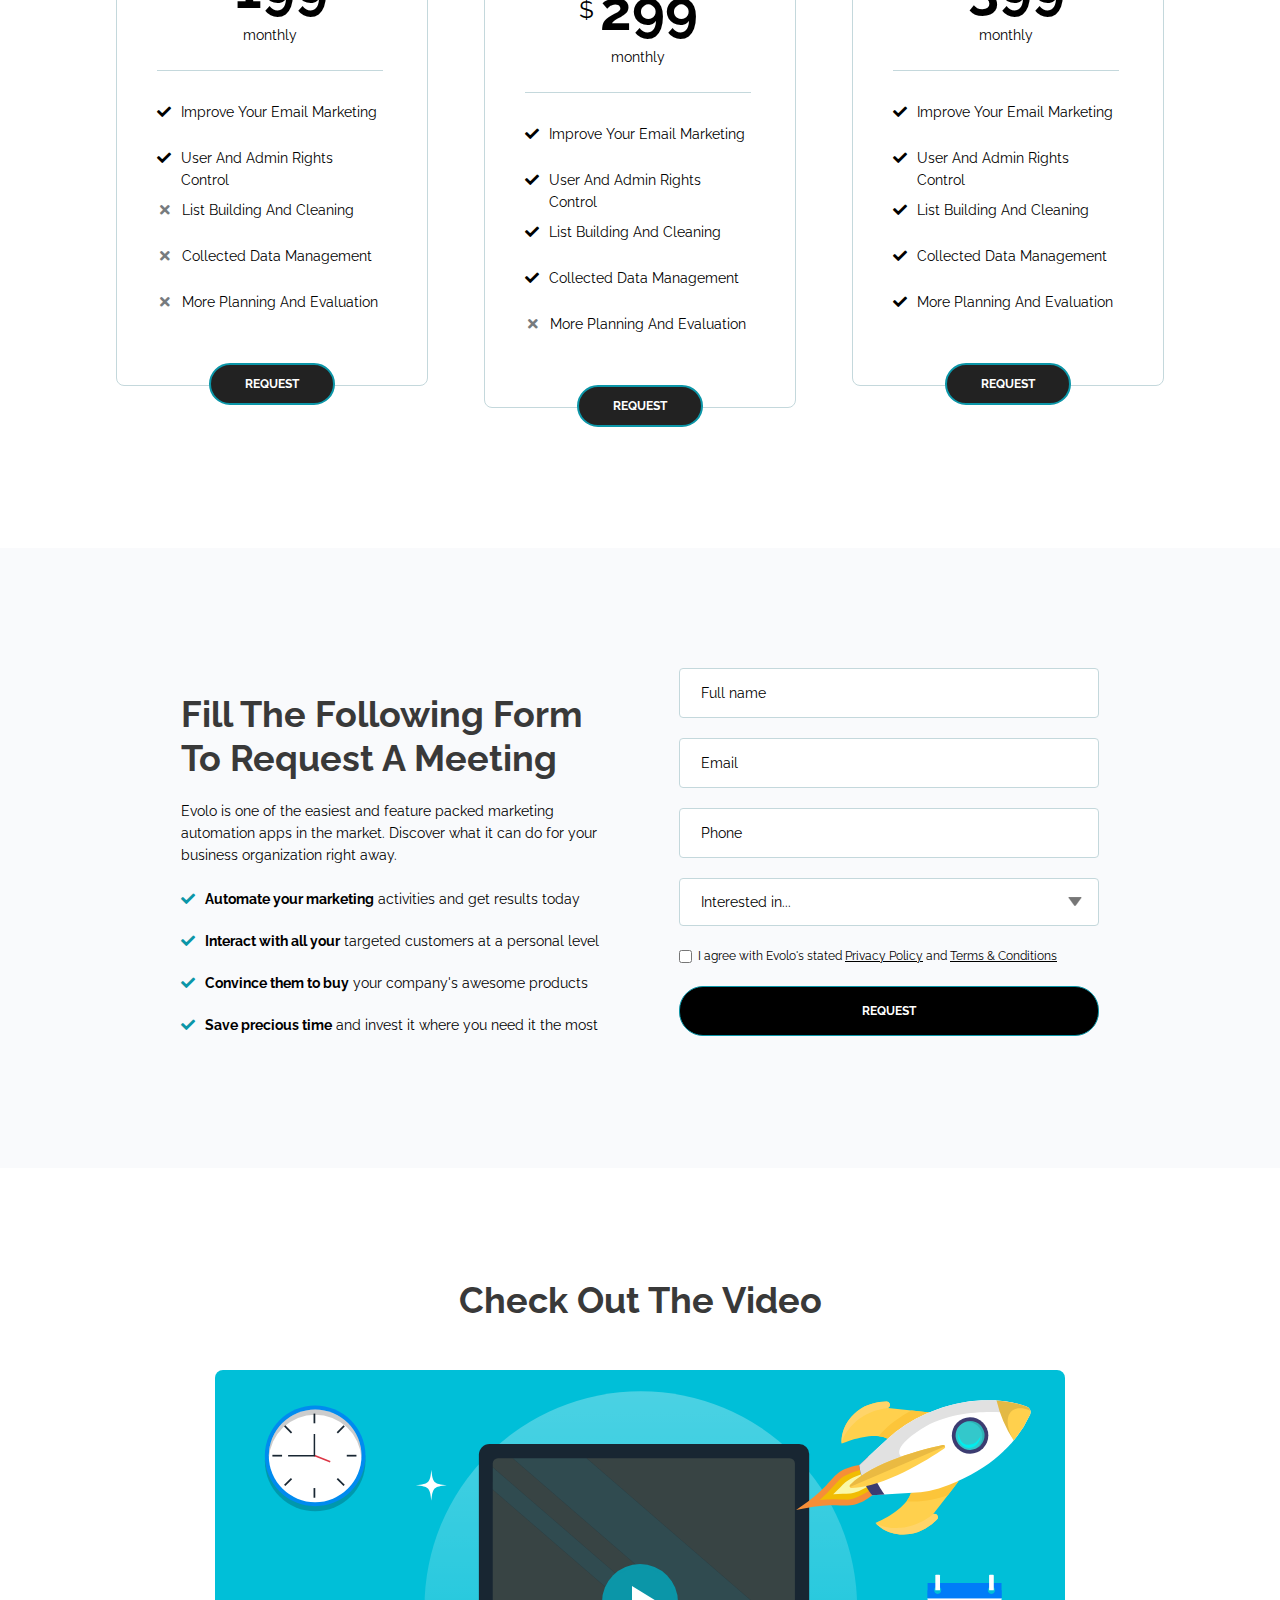
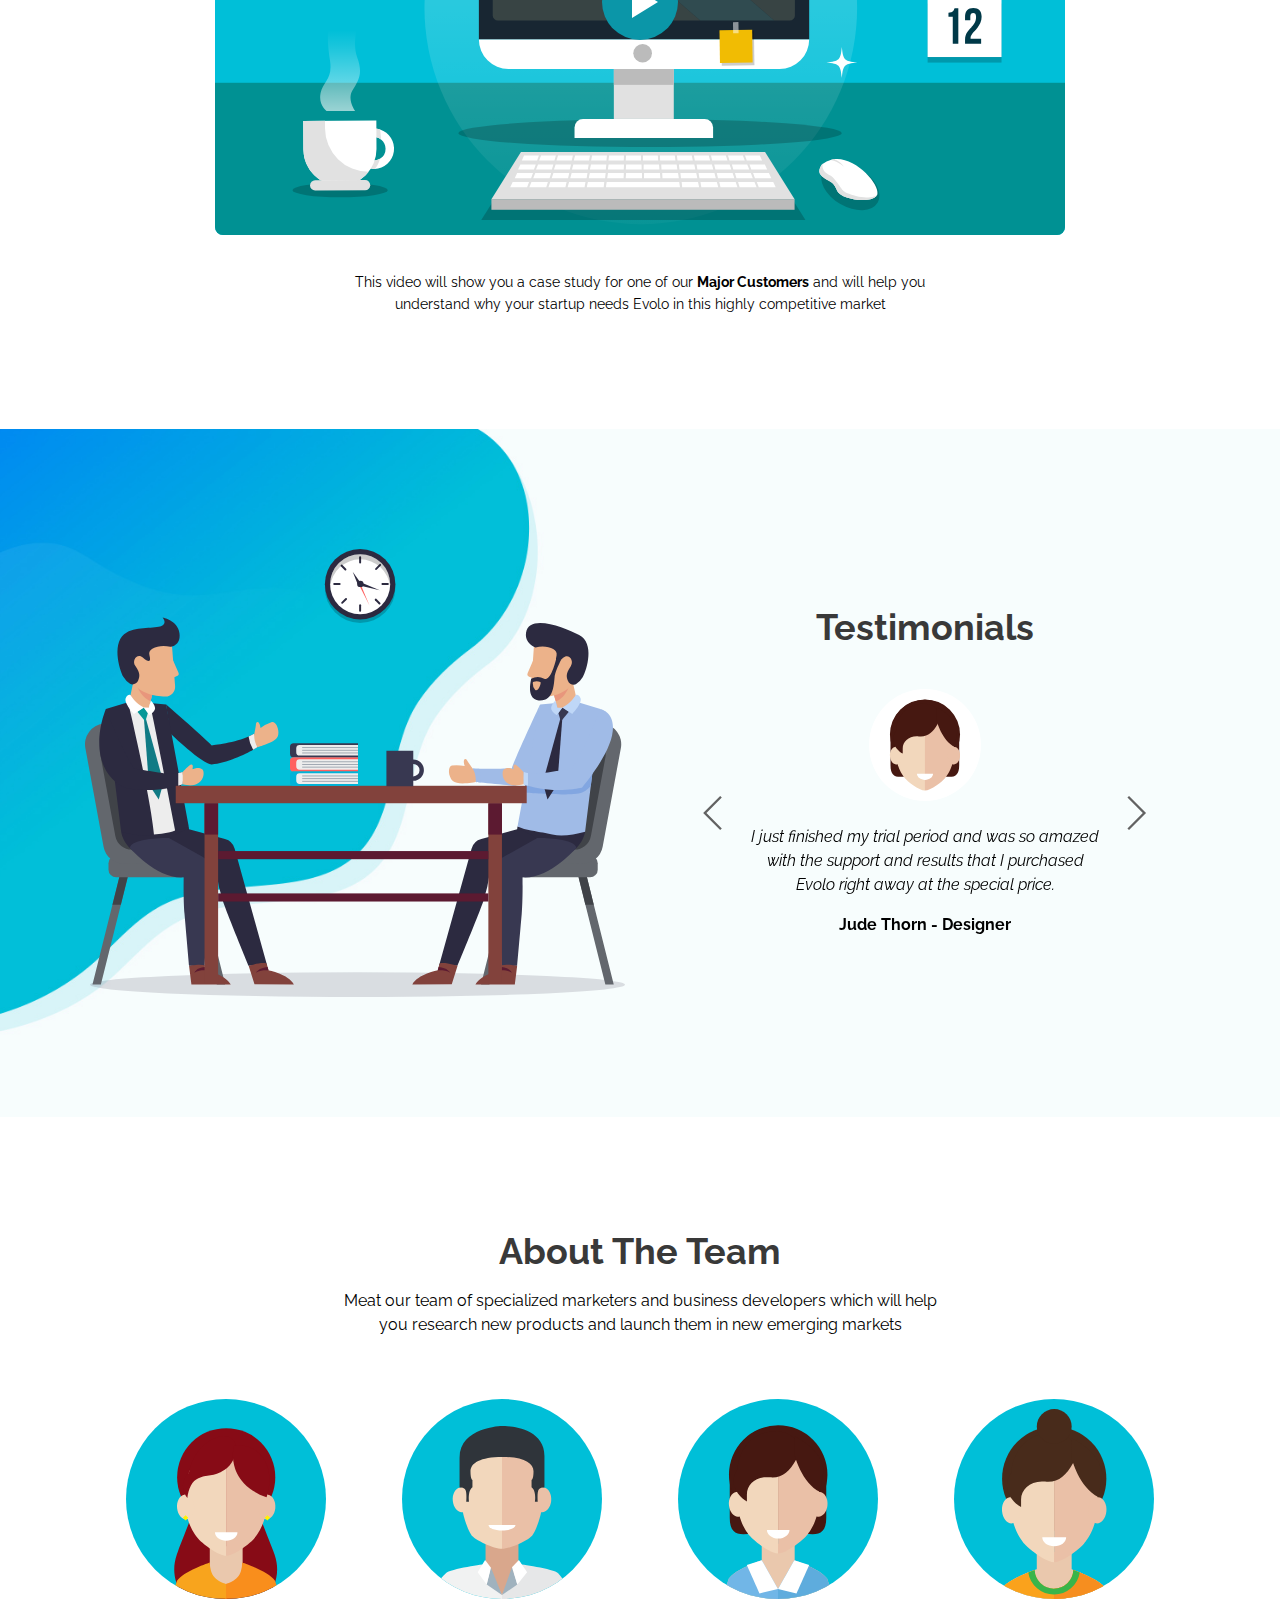
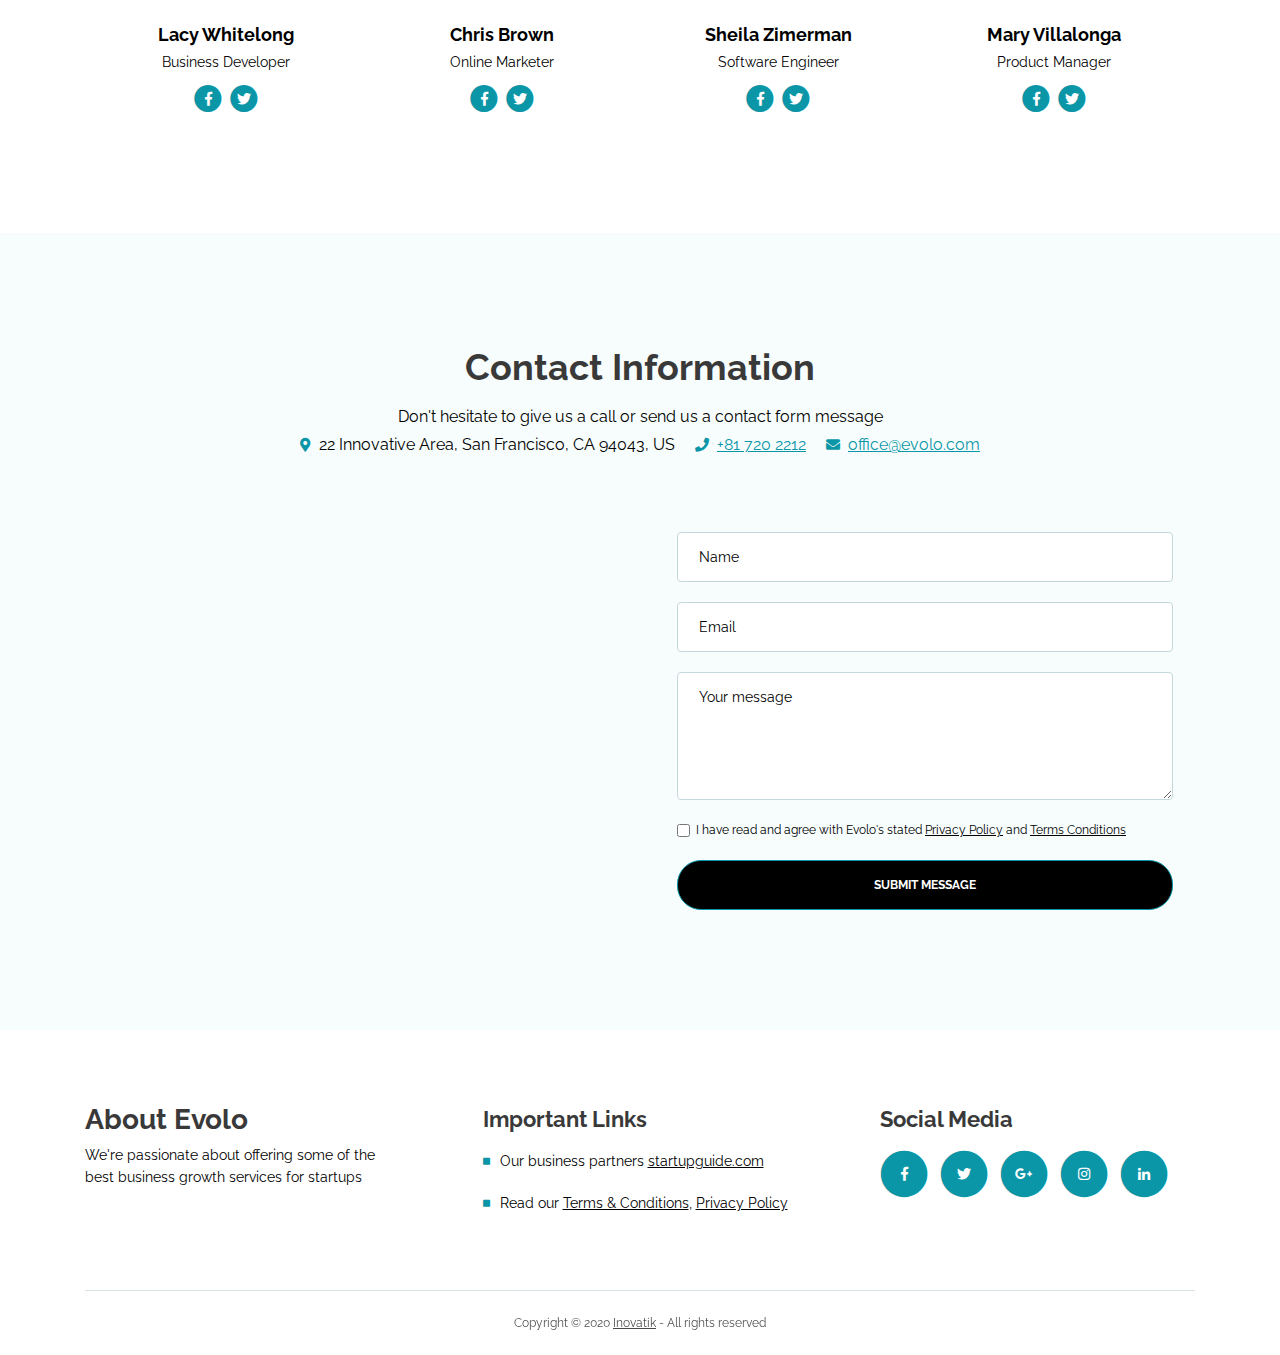
<file: UF3/Proyecto_AAA/index.html>
<!DOCTYPE html>
<html lang="en">
<head>
    <meta charset="utf-8">
    <meta name="viewport" content="width=device-width, initial-scale=1, shrink-to-fit=no">
    
    <!-- SEO Meta Tags -->
    <meta name="description" content="Create a stylish landing page for your business startup and get leads for the offered services with this HTML landing page template.">
    <meta name="author" content="Inovatik">

    <!-- OG Meta Tags to improve the way the post looks when you share the page on LinkedIn, Facebook, Google+ -->
	<meta property="og:site_name" content="" /> <!-- website name -->
	<meta property="og:site" content="" /> <!-- website link -->
	<meta property="og:title" content=""/> <!-- title shown in the actual shared post -->
	<meta property="og:description" content="" /> <!-- description shown in the actual shared post -->
	<meta property="og:image" content="" /> <!-- image link, make sure it's jpg -->
	<meta property="og:url" content="" /> <!-- where do you want your post to link to -->
	<meta property="og:type" content="article" />

    <!-- Website Title -->
    <title>Evolo - StartUp HTML Landing Page Template</title>
    
    <!-- Styles -->
    <link href="https://fonts.googleapis.com/css?family=Raleway:400,400i,600,700,700i&amp;subset=latin-ext" rel="stylesheet">
    <link href="css/bootstrap.css" rel="stylesheet">
    <link href="css/fontawesome-all.css" rel="stylesheet">
    <link href="css/swiper.css" rel="stylesheet">
	<link href="css/magnific-popup.css" rel="stylesheet">
	<link href="css/styles.css" rel="stylesheet">
	
	<!-- Favicon  -->
    <link rel="icon" href="images/favicon.png">
</head>
<body  data-spy="scroll" data-target=".fixed-top">
    <div role="search">
        <p ><a href="#header">Content title</a></p>
    </div>
    
    <!-- Preloader -->
	<div class="spinner-wrapper">
        <div class="spinner">
            <div class="bounce1"></div>
            <div class="bounce2"></div>
            <div class="bounce3"></div>
        </div>
    </div>
    <!-- end of preloader -->
    

    <!-- Navigation -->
    <nav class="navbar navbar-expand-lg navbar-dark navbar-custom fixed-top">
        <!-- Text Logo - Use this if you don't have a graphic logo -->
        <!-- <a class="navbar-brand logo-text page-scroll" href="index.html">Evolo</a> -->

        <!-- Image Logo -->
        <a class="navbar-brand logo-image" aria-label="imagen de logo" href="index.html"><img src="images/logo.svg" alt="alternative"></a>
        
        <!-- Mobile Menu Toggle Button -->
        <button class="navbar-toggler" type="button" data-toggle="collapse" data-target="#navbarsExampleDefault" aria-controls="navbarsExampleDefault" aria-expanded="false" aria-label="Toggle navigation">
            <span class="navbar-toggler-awesome fas fa-bars"></span>
            <span class="navbar-toggler-awesome fas fa-times"></span>
        </button>
        <!-- end of mobile menu toggle button -->

        <div class="collapse navbar-collapse" id="navbarsExampleDefault">
            
            <ul class="navbar-nav ml-auto">
                <li class="nav-item">
                    <a style="color:black ;" class="nav-link page-scroll" href="#header">Home <span class="sr-only">(current)</span></a>
                </li>
                <li class="nav-item">
                    <a style="color:black ;" class="nav-link page-scroll" href="#services">Services</a>
                </li>
                <li class="nav-item">
                    <a style="color:black ;" class="nav-link page-scroll" href="#pricing">Pricing</a>
                </li>
                <li class="nav-item">
                    <a style="color:black ;" class="nav-link page-scroll" href="#request">Request</a>
                </li>

                <!-- Dropdown Menu -->          
                <li class="nav-item dropdown">
                    <a style="color:black ;" class="nav-link dropdown-toggle page-scroll" href="#about" id="navbarDropdown" role="button" aria-haspopup="true" aria-expanded="false">About</a>
                    <div class="dropdown-menu" aria-labelledby="navbarDropdown">
                        <a class="dropdown-item" href="terms-conditions.html"><span class="item-text">Terms Conditions</span></a>
                        <div class="dropdown-items-divide-hr"></div>
                        <a style="color:black ;" class="dropdown-item" href="privacy-policy.html"><span class="item-text">Privacy Policy</span></a>
                    </div>
                </li>
                <!-- end of dropdown menu -->

                <li class="nav-item">
                    <a style="color:black ;" class="nav-link page-scroll" href="#contact">Contact</a>
                </li>
            </ul>
            <span class="nav-item social-icons">
                <span class="fa-stack">
                    <a href="#">
                        <p class="fas fa-circle fa-stack-2x facebook"></p>
                        <p class="fab fa-facebook-f fa-stack-1x"></p>
                    </a>
                </span>
                <span class="fa-stack">
                    <a href="#">
                        <p class="fas fa-circle fa-stack-2x twitter"></p>
                        <p class="fab fa-twitter fa-stack-1x"></p>
                    </a>
                </span>
            </span>
        </div>
    </nav> <!-- end of navbar -->
    <!-- end of navigation -->


    <!-- Header -->
    <header id="header" class="header">
        <div class="header-content">
            <div class="container">
                <div class="row">
                    <div class="col-lg-6">
                        <div class="text-container">
                            <h1><span>StartUp Landing</span> Page Template Free</h1>
                            <p class="p-large">Use Evolo free landing page template to promote your business startup and generate leads for the offered services</p>
                            <a style="background-color: black;" class="btn-solid-lg page-scroll" href="#services">DISCOVER</a>
                        </div> <!-- end of text-container -->
                    </div> <!-- end of col -->
                    <div class="col-lg-6">
                        <div class="image-container">
                            <img class="img-fluid" src="images/header-teamwork.svg" alt="alternative">
                        </div> <!-- end of image-container -->
                    </div> <!-- end of col -->
                </div> <!-- end of row -->
            </div> <!-- end of container -->
        </div> <!-- end of header-content -->
    </header> <!-- end of header -->
    <!-- end of header -->


    <!-- Customers -->
    <div role="contentinfo" class="slider-1">
        <div class="container">
            <div class="row">
                <div class="col-lg-12">
                    <h2>Trusted By</h2>
                    <!-- Image Slider -->
                    <div class="slider-container">
                        <div class="swiper-container image-slider">
                            <div class="swiper-wrapper">
                                <div class="swiper-slide">
                                    <div class="image-container">
                                        <img class="img-responsive" src="images/customer-logo-1.png" alt="alternative">
                                    </div>
                                </div>
                                <div class="swiper-slide">
                                    <div class="image-container">
                                        <img class="img-responsive" src="images/customer-logo-2.png" alt="alternative">
                                    </div>
                                </div>
                                <div class="swiper-slide">
                                    <div class="image-container">
                                        <img class="img-responsive" src="images/customer-logo-3.png" alt="alternative">
                                    </div>
                                </div>
                                <div class="swiper-slide">
                                    <div class="image-container">
                                        <img class="img-responsive" src="images/customer-logo-4.png" alt="alternative">
                                    </div>
                                </div>
                                <div class="swiper-slide">
                                    <div class="image-container">
                                        <img class="img-responsive" src="images/customer-logo-5.png" alt="alternative">
                                    </div>
                                </div>
                                <div class="swiper-slide">
                                    <div class="image-container">
                                        <img class="img-responsive" src="images/customer-logo-6.png" alt="alternative">
                                    </div>
                                </div>
                            </div> <!-- end of swiper-wrapper -->
                        </div> <!-- end of swiper container -->
                    </div> <!-- end of slider-container -->
                    <!-- end of image slider -->

                </div> <!-- end of col -->
            </div> <!-- end of row -->
        </div> <!-- end of container -->
    </div> <!-- end of slider-1 -->
    <!-- end of customers -->


    <!-- Services -->
    <div role="main" id="services" class="cards-1">
        <div class="container">
            <div class="row">
                <div  class="col-lg-12">
                    <h2>Business Growth Services</h2>
                    <p class="p-heading p-large">We serve small and medium sized companies in all tech related industries with high quality growth services which are presented below</p>
                </div> <!-- end of col -->
            </div> <!-- end of row -->
            <div class="row">
                <div class="col-lg-12">

                    <!-- Card -->
                    <div class="card">
                        <img class="card-image" src="images/services-icon-1.svg" alt="alternative">
                        <div class="card-body">
                            <h3 class="card-title">Market Analysis</h3>
                            <p>Our team of enthusiastic marketers will analyse and evaluate how your company stacks against the closest competitors</p>
                        </div>
                    </div>
                    <!-- end of card -->

                    <!-- Card -->
                    <div class="card">
                        <img class="card-image" src="images/services-icon-2.svg" alt="alternative">
                        <div class="card-body">
                            <h4 class="card-title">Opportunity Scan</h4>
                            <p>Once the market analysis process is completed our staff will search for opportunities that are in reach</p>
                        </div>
                    </div>
                    <!-- end of card -->

                    <!-- Card -->
                    <div class="card">
                        <img class="card-image" src="images/services-icon-3.svg" alt="alternative">
                        <div class="card-body">
                            <h4 class="card-title">Action Plan</h4>
                            <p>With all the information in place you will be presented with an action plan that your company needs to follow</p>
                        </div>
                    </div>
                    <!-- end of card -->
                    
                </div> <!-- end of col -->
            </div> <!-- end of row -->
        </div> <!-- end of container -->
    </div> <!-- end of cards-1 -->
    <!-- end of services -->


    <!-- Details 1 -->
    <div role="navigation" class="basic-1">
        <div class="container">
            <div class="row">
                <div class="col-lg-6">
                    <div class="text-container">
                        <h2>Design And Plan Your Business Growth Steps</h2>
                        <p>Use our staff and our expertise to design and plan your business growth strategy. Evolo team is eager to advise you on the best opportunities that you should look into</p>
                        <a class="btn-solid-reg popup-with-move-anim" href="#details-lightbox-1">LIGHTBOX...</a>
                    </div> <!-- end of text-container -->
                </div> <!-- end of col -->
                <div class="col-lg-6">
                    <div class="image-container">
                        <img class="img-fluid" src="images/details-1-office-worker.svg" alt="alternative">
                    </div> <!-- end of image-container -->
                </div> <!-- end of col -->
            </div> <!-- end of row -->
        </div> <!-- end of container -->
    </div> <!-- end of basic-1 -->
    <!-- end of details 1 -->

    
    <!-- Details 2 -->
    <div role="banner" aria-labelledby="rightnavheading" class="basic-2">
        <div class="container" id="rightnavheading">
            <div class="row">
                <div class="col-lg-6">
                    <div class="image-container">
                        <img class="img-fluid" src="images/details-2-office-team-work.svg" alt="alternative">
                    </div> <!-- end of image-container -->
                </div> <!-- end of col -->
                <div class="col-lg-6">
                    <div class="text-container">
                        <h2>Search For Optimization Wherever Is Possible</h2>
                        <ul class="list-unstyled li-space-lg">
                            <li class="media">
                                <p class="fas fa-check"></p>
                                <div class="media-body">Basically we'll teach you step by step what you need to do</div>
                            </li>
                            <li class="media">
                                <p class="fas fa-check"></p>
                                <div class="media-body">In order to develop your company and reach new heights</div>
                            </li>
                            <li class="media">
                                <p class="fas fa-check"></p>
                                <div class="media-body">Everyone will be pleased from stakeholders to employees</div>
                            </li>
                        </ul>
                        <a class="btn-solid-reg popup-with-move-anim" href="#details-lightbox-2">LIGHTBOX</a>
                    </div> <!-- end of text-container -->
                </div> <!-- end of col -->
            </div> <!-- end of row -->
        </div> <!-- end of container -->
    </div> <!-- end of basic-2 -->
    <!-- end of details 2 -->

    <!-- Details Lightboxes -->
    <!-- Details Lightbox 1 -->
	<div role="complementary" id="details-lightbox-1" class="lightbox-basic zoom-anim-dialog mfp-hide">
        <div class="container">
            <div class="row">
                <button title="Close (Esc)" type="button" class="mfp-close x-button">×</button>
                <div class="col-lg-8">
                    <div class="image-container">
                        <img class="img-fluid" src="images/details-lightbox-1.svg" alt="alternative">
                    </div> <!-- end of image-container -->
                </div> <!-- end of col -->
                <div class="col-lg-4">
                    <h3>Design And Plan</h3>
                    <hr>
                    <h5>Core feature</h5>
                    <p>The emailing module basically will speed up your email marketing operations while offering more subscriber control.</p>
                    <p>Do you need to build lists for your email campaigns? It just got easier with Evolo.</p>
                    <ul class="list-unstyled li-space-lg">
                        <li class="media">
                            <p class="fas fa-check"></p><div class="media-body">List building framework</div>
                        </li>
                        <li class="media">
                            <p class="fas fa-check"></p><div class="media-body">Easy database browsing</div>
                        </li>
                        <li class="media">
                            <p class="fas fa-check"></p><div class="media-body">User administration</div>
                        </li>
                        <li class="media">
                            <p class="fas fa-check"></p><div class="media-body">Automate user signup</div>
                        </li>
                        <li class="media">
                            <p class="fas fa-check"></p><div class="media-body">Quick formatting tools</div>
                        </li>
                        <li class="media">
                            <p class="fas fa-check"></p><div class="media-body">Fast email checking</div>
                        </li>
                    </ul>
                    <a  class="btn-solid-reg mfp-close page-scroll" href="#">REQUEST</a> <a class="btn-outline-reg mfp-close as-button" href="#">BACK</a>
                </div> <!-- end of col -->
            </div> <!-- end of row -->
        </div> <!-- end of container -->
    </div> <!-- end of lightbox-basic -->
    <!-- end of details lightbox 1 -->

    <!-- Details Lightbox 2 -->
	<div role="banner" aria-labelledby="leftnavheading" id="details-lightbox-2" class="lightbox-basic zoom-anim-dialog mfp-hide">
        <div class="container" id="leftnavheading">
            <div class="row">
                <button title="Close (Esc)" type="button" class="mfp-close x-button">×</button>
                <div class="col-lg-8">
                    <div class="image-container">
                        <img class="img-fluid" src="images/details-lightbox-2.svg" alt="alternative">
                    </div> <!-- end of image-container -->
                </div> <!-- end of col -->
                <div class="col-lg-4">
                    <h3>Search To Optimize</h3>
                    <hr>
                    <h5>Core feature</h5>
                    <p>The emailing module basically will speed up your email marketing operations while offering more subscriber control.</p>
                    <p>Do you need to build lists for your email campaigns? It just got easier with Evolo.</p>
                    <ul class="list-unstyled li-space-lg">
                        <li class="media">
                            <p class="fas fa-check"></p><div class="media-body">List building framework</div>
                        </li>
                        <li class="media">
                            <p class="fas fa-check"></p><div class="media-body">Easy database browsing</div>
                        </li>
                        <li class="media">
                            <p class="fas fa-check"></p><div class="media-body">User administration</div>
                        </li>
                        <li class="media">
                            <p class="fas fa-check"></p><div class="media-body">Automate user signup</div>
                        </li>
                        <li class="media">
                            <p class="fas fa-check"></p><div class="media-body">Quick formatting tools</div>
                        </li>
                        <li class="media">
                            <p class="fas fa-check"></p><div class="media-body">Fast email checking</div>
                        </li>
                    </ul>
                    <a class="btn-solid-reg mfp-close page-scroll" href="#">REQUEST</a> <a class="btn-outline-reg mfp-close as-button" href="#">BACK</a>
                </div> <!-- end of col -->
            </div> <!-- end of row -->
        </div> <!-- end of container -->
    </div> <!-- end of lightbox-basic -->
    <!-- end of details lightbox 2 -->
    <!-- end of details lightboxes -->


    <!-- Pricing -->
    <div role="banner" aria-labelledby="banner1" id="pricing" class="cards-2">
        <div class="container" id="banner1">
            <div class="row">
                <div class="col-lg-12">
                    <h2>Multiple Pricing Options</h2>
                    <p class="p-heading p-large">We've prepared pricing plans for all budgets so you can get started right away. They're great for small companies and large organizations</p>
                </div> <!-- end of col -->
            </div> <!-- end of row -->
            <div class="row">
                <div class="col-lg-12">

                    <!-- Card-->
                    <div class="card">
                        <div class="card-body">
                            <div class="card-title">STARTER</div>
                            <div class="card-subtitle">Just to see what can be achieved</div>
                            <hr class="cell-divide-hr">
                            <div class="price">
                                <span class="currency">$</span><span style="color: black;" class="value">199</span>
                                <div class="frequency">monthly</div>
                            </div>
                            <hr class="cell-divide-hr">
                            <ul class="list-unstyled li-space-lg">
                                <li class="media">
                                    <p class="fas fa-check"></p><div class="media-body">Improve Your Email Marketing</div>
                                </li>
                                <li class="media">
                                    <p class="fas fa-check"></p><div class="media-body">User And Admin Rights Control</div>
                                </li>
                                <li class="media">
                                    <p class="fas fa-times"></p><div class="media-body">List Building And Cleaning</div>
                                </li>
                                <li class="media">
                                    <p class="fas fa-times"></p><div class="media-body">Collected Data Management</div>
                                </li>
                                <li class="media">
                                    <p class="fas fa-times"></p><div class="media-body">More Planning And Evaluation</div>
                                </li>
                            </ul>
                            <div class="button-wrapper">
                                <a class="btn-solid-reg page-scroll" href="#request">REQUEST</a>
                            </div>
                        </div>
                    </div> <!-- end of card -->
                    <!-- end of card -->

                    <!-- Card-->
                    <div class="card">
                        <div class="card-body">
                            <div class="card-title">MEDIUM</div>
                            <div class="card-subtitle">Very appropriate for the short term</div>
                            <hr class="cell-divide-hr">
                            <div class="price">
                                <span class="currency">$</span><span style="color: black;" class="value">299</span>
                                <div class="frequency">monthly</div>
                            </div>
                            <hr class="cell-divide-hr">
                            <ul class="list-unstyled li-space-lg">
                                <li class="media">
                                    <p class="fas fa-check"></p><div class="media-body">Improve Your Email Marketing</div>
                                </li>
                                <li class="media">
                                    <p class="fas fa-check"></p><div class="media-body">User And Admin Rights Control</div>
                                </li>
                                <li class="media">
                                    <p class="fas fa-check"></p><div class="media-body">List Building And Cleaning</div>
                                </li>
                                <li class="media">
                                    <p class="fas fa-check"></p><div class="media-body">Collected Data Management</div>
                                </li>
                                <li class="media">
                                    <p class="fas fa-times"></p><div class="media-body">More Planning And Evaluation</div>
                                </li>
                            </ul>
                            <div class="button-wrapper">
                                <a class="btn-solid-reg page-scroll" href="#request">REQUEST</a>
                            </div>
                        </div>
                    </div> <!-- end of card -->
                    <!-- end of card -->

                    <!-- Card-->
                    <div class="card">
                        <div class="label">
                            <p style="background-color:black ;" class="best-value">Best Value</p>
                        </div>
                        <div class="card-body">
                            <div class="card-title">COMPLETE</div>
                            <div class="card-subtitle">Must have for large companies</div>
                            <hr class="cell-divide-hr">
                            <div class="price">
                                <span class="currency">$</span><span style="color: black;" class="value">399</span>
                                <div class="frequency">monthly</div>
                            </div>
                            <hr class="cell-divide-hr">
                            <ul class="list-unstyled li-space-lg">
                                <li class="media">
                                    <p class="fas fa-check"></p><div class="media-body">Improve Your Email Marketing</div>
                                </li>
                                <li class="media">
                                    <p class="fas fa-check"></p><div class="media-body">User And Admin Rights Control</div>
                                </li>
                                <li class="media">
                                    <p class="fas fa-check"></p><div class="media-body">List Building And Cleaning</div>
                                </li>
                                <li class="media">
                                    <p class="fas fa-check"></p><div class="media-body">Collected Data Management</div>
                                </li>
                                <li class="media">
                                    <p class="fas fa-check"></p><div class="media-body">More Planning And Evaluation</div>
                                </li>
                            </ul>
                            <div class="button-wrapper">
                                <a class="btn-solid-reg page-scroll" href="#request">REQUEST</a>
                            </div>
                        </div>
                    </div> <!-- end of card -->
                    <!-- end of card -->

                </div> <!-- end of col -->
            </div> <!-- end of row -->
        </div> <!-- end of container -->
    </div> <!-- end of cards-2 -->
    <!-- end of pricing -->


    <!-- Request -->
    <div role="banner" aria-labelledby="banner2" id="request" class="form-1">
        <div class="container" id="banner2">
            <div class="row">
                <div class="col-lg-6">
                    <div class="text-container">
                        <h2>Fill The Following Form To Request A Meeting</h2>
                        <p>Evolo is one of the easiest and feature packed marketing automation apps in the market. Discover what it can do for your business organization right away.</p>
                        <ul class="list-unstyled li-space-lg">
                            <li class="media">
                                <p class="fas fa-check"></p>
                                <div class="media-body"><strong class="blue">Automate your marketing</strong> activities and get results today</div>
                            </li>
                            <li class="media">
                                <p class="fas fa-check"></p>
                                <div class="media-body"><strong class="blue">Interact with all your</strong> targeted customers at a personal level</div>
                            </li>
                            <li class="media">
                                <p class="fas fa-check"></p>
                                <div class="media-body"><strong class="blue">Convince them to buy</strong> your company's awesome products</div>
                            </li>
                            <li class="media">
                                <p class="fas fa-check"></p>
                                <div class="media-body"><strong class="blue">Save precious time</strong> and invest it where you need it the most</div>
                            </li>
                        </ul>
                    </div> <!-- end of text-container -->
                </div> <!-- end of col -->
                <div class="col-lg-6">

                    <!-- Request Form -->
                    <div class="form-container">
                        <form id="requestForm" data-toggle="validator" data-focus="false">
                            <div class="form-group">
                                <input type="text" class="form-control-input" id="rname" name="rname" required>
                                <label class="label-control" for="rname">Full name</label>
                                <div class="help-block with-errors"></div>
                            </div>
                            <div class="form-group">
                                <input type="email" class="form-control-input" id="remail" name="remail" required>
                                <label class="label-control" for="remail">Email</label>
                                <div class="help-block with-errors"></div>
                            </div>
                            <div class="form-group">
                                <input type="text" class="form-control-input" id="rphone" name="rphone" required>
                                <label class="label-control" for="rphone">Phone</label>
                                <div class="help-block with-errors"></div>
                            </div>
                            <div class="form-group">
                                <select title="selecciona" class="form-control-select" id="rselect" required>
                                    <option class="select-option" value="" disabled selected>Interested in...</option>
                                    <option class="select-option" value="Personal Loan">Starter</option>
                                    <option  class="select-option" value="Car Loan">Medium</option>
                                    <option class="select-option" value="House Loan">Complete</option>
                                </select>
                                <div class="help-block with-errors"></div>
                            </div>
                            <div class="form-group checkbox">
                                <input aria-label="Confiramcion de terminos y condiciones" title="Confiramcion de terminos y condiciones" type="checkbox" id="rterms"  value="Agreed-to-Terms" name="rterms" required>I agree with Evolo's stated <a href="privacy-policy.html">Privacy Policy</a> and <a href="terms-conditions.html">Terms & Conditions</a>
                                <div class="help-block with-errors"></div>
                            </div>
                            <div class="form-group">
                                <button style="background-color: black;"  type="submit" class="form-control-submit-button">REQUEST</button>
                            </div>
                            <div class="form-message">
                                <div id="rmsgSubmit" class="h3 text-center hidden"></div>
                            </div>
                        </form>
                    </div> <!-- end of form-container -->
                    <!-- end of request form -->

                </div> <!-- end of col -->
            </div> <!-- end of row -->
        </div> <!-- end of container -->
    </div> <!-- end of form-1 -->
    <!-- end of request -->


    <!-- Video -->
    <div role="banner" aria-labelledby="banner3" class="basic-3">
        <div class="container" id="banner3">
            <div class="row">
                <div class="col-lg-12">
                    <h2>Check Out The Video</h2>
                </div> <!-- end of col -->
            </div> <!-- end of row -->
            <div class="row">
                <div class="col-lg-12">
                    
                    <!-- Video Preview -->
                    <div class="image-container">
                        <div class="video-wrapper">
                            <a class="popup-youtube" href="https://www.youtube.com/watch?v=fLCjQJCekTs" data-effect="fadeIn">
                                <img class="img-fluid" src="images/video-frame.svg" alt="alternative">
                                <span class="video-play-button">
                                    <span></span>
                                </span>
                            </a>
                        </div> <!-- end of video-wrapper -->
                    </div> <!-- end of image-container -->
                    <!-- end of video preview -->

                    <p>This video will show you a case study for one of our <strong>Major Customers</strong> and will help you understand why your startup needs Evolo in this highly competitive market</p>
                </div> <!-- end of col -->
            </div> <!-- end of row -->
        </div> <!-- end of container -->
    </div> <!-- end of basic-3 -->
    <!-- end of video -->


    <!-- Testimonials -->
    <div role="banner" aria-labelledby="banner4" class="slider-2">
        <div class="container" id="banner4">
            <div class="row">
                <div class="col-lg-6">
                    <div class="image-container">
                        <img class="img-fluid" src="images/testimonials-2-men-talking.svg" alt="alternative">
                    </div> <!-- end of image-container -->
                </div> <!-- end of col -->
                <div class="col-lg-6">
                    <h2>Testimonials</h2>

                    <!-- Card Slider -->
                    <div class="slider-container">
                        <div class="swiper-container card-slider">
                            <div class="swiper-wrapper">
                                
                                <!-- Slide -->
                                <div class="swiper-slide">
                                    <div class="card">
                                        <img class="card-image" src="images/testimonial-1.svg" alt="alternative">
                                        <div class="card-body">
                                            <p class="testimonial-text">I just finished my trial period and was so amazed with the support and results that I purchased Evolo right away at the special price.</p>
                                            <p class="testimonial-author">Jude Thorn - Designer</p>
                                        </div>
                                    </div>
                                </div> <!-- end of swiper-slide -->
                                <!-- end of slide -->
        
                                <!-- Slide -->
                                <div class="swiper-slide">
                                    <div class="card">
                                        <img class="card-image" src="images/testimonial-2.svg" alt="alternative">
                                        <div class="card-body">
                                            <p class="testimonial-text">Evolo has always helped or startup to position itself in the highly competitive market of mobile applications. You will not regret using it!</p>
                                            <p class="testimonial-author">Marsha Singer - Developer</p>
                                        </div>
                                    </div>        
                                </div> <!-- end of swiper-slide -->
                                <!-- end of slide -->
        
                                <!-- Slide -->
                                <div class="swiper-slide">
                                    <div class="card">
                                        <img class="card-image" src="images/testimonial-3.svg" alt="alternative">
                                        <div class="card-body">
                                            <p class="testimonial-text">Love their services and was so amazed with the support and results that I purchased Evolo for two years in a row. They are awesome.</p>
                                            <p class="testimonial-author">Roy Smith - Marketer</p>
                                        </div>
                                    </div>        
                                </div> <!-- end of swiper-slide -->
                                <!-- end of slide -->
                               
                            </div> <!-- end of swiper-wrapper -->
        
                            <!-- Add Arrows -->
                            <div class="swiper-button-next"></div>
                            <div class="swiper-button-prev"></div>
                            <!-- end of add arrows -->
        
                        </div> <!-- end of swiper-container -->
                    </div> <!-- end of slider-container -->
                    <!-- end of card slider -->

                </div> <!-- end of col -->
            </div> <!-- end of row -->
        </div> <!-- end of container -->
    </div> <!-- end of slider-2 -->
    <!-- end of testimonials -->


    <!-- About -->
    <div role="banner" aria-labelledby="banner5" id="about" class="basic-4">
        <div class="container" id="banner5">
            <div class="row">
                <div class="col-lg-12">
                    <h2>About The Team</h2>
                    <p class="p-heading p-large">Meat our team of specialized marketers and business developers which will help you research new products and launch them in new emerging markets</p>
                </div> <!-- end of col -->
            </div> <!-- end of row -->
            <div class="row">
                <div class="col-lg-12">
                    
                    <!-- Team Member -->
                    <div class="team-member">
                        <div class="image-wrapper">
                            <img class="img-fluid" src="images/team-member-1.svg" alt="alternative">
                        </div> <!-- end of image-wrapper -->
                        <p class="p-large"><strong>Lacy Whitelong</strong></p>
                        <p class="job-title">Business Developer</p>
                        <span class="social-icons">
                            <span class="fa-stack">
                                <a href="#">
                                    <p class="fas fa-circle fa-stack-2x facebook"></p>
                                    <p class="fab fa-facebook-f fa-stack-1x"></p>
                                </a>
                            </span>
                            <span class="fa-stack">
                                <a href="#">
                                    <p class="fas fa-circle fa-stack-2x twitter"></p>
                                    <p class="fab fa-twitter fa-stack-1x"></p>
                                </a>
                            </span>
                        </span> <!-- end of social-icons -->
                    </div> <!-- end of team-member -->
                    <!-- end of team member -->

                    <!-- Team Member -->
                    <div class="team-member">
                        <div class="image-wrapper">
                            <img class="img-fluid" src="images/team-member-2.svg" alt="alternative">
                        </div> <!-- end of image wrapper -->
                        <p class="p-large"><strong>Chris Brown</strong></p>
                        <p class="job-title">Online Marketer</p>
                        <span class="social-icons">
                            <span class="fa-stack">
                                <a href="#">
                                    <p class="fas fa-circle fa-stack-2x facebook"></p>
                                    <p class="fab fa-facebook-f fa-stack-1x"></p>
                                </a>
                            </span>
                            <span class="fa-stack">
                                <a href="#">
                                    <p class="fas fa-circle fa-stack-2x twitter"></p>
                                    <p class="fab fa-twitter fa-stack-1x"></p>
                                </a>
                            </span>
                        </span> <!-- end of social-icons -->
                    </div> <!-- end of team-member -->
                    <!-- end of team member -->

                    <!-- Team Member -->
                    <div class="team-member">
                        <div class="image-wrapper">
                            <img class="img-fluid" src="images/team-member-3.svg" alt="alternative">
                        </div> <!-- end of image wrapper -->
                        <p class="p-large"><strong>Sheila Zimerman</strong></p>
                        <p class="job-title">Software Engineer</p>
                        <span class="social-icons">
                            <span class="fa-stack">
                                <a href="#">
                                    <p class="fas fa-circle fa-stack-2x facebook"></p>
                                    <p class="fab fa-facebook-f fa-stack-1x"></p>
                                </a>
                            </span>
                            <span class="fa-stack">
                                <a href="#">
                                    <p class="fas fa-circle fa-stack-2x twitter"></p>
                                    <p class="fab fa-twitter fa-stack-1x"></p>
                                </a>
                            </span>
                        </span> <!-- end of social-icons -->
                    </div> <!-- end of team-member -->
                    <!-- end of team member -->

                    <!-- Team Member -->
                    <div class="team-member">
                        <div class="image-wrapper">
                            <img class="img-fluid" src="images/team-member-4.svg" alt="alternative">
                        </div> <!-- end of image wrapper -->
                        <p class="p-large"><strong>Mary Villalonga</strong></p>
                        <p class="job-title">Product Manager</p>
                        <span class="social-icons">
                            <span class="fa-stack">
                                <a href="#">
                                    <p class="fas fa-circle fa-stack-2x facebook"></p>
                                    <p class="fab fa-facebook-f fa-stack-1x"></p>
                                </a>
                            </span>
                            <span class="fa-stack">
                                <a href="#">
                                    <p class="fas fa-circle fa-stack-2x twitter"></p>
                                    <p class="fab fa-twitter fa-stack-1x"></p>
                                </a>
                            </span>
                        </span> <!-- end of social-icons -->
                    </div> <!-- end of team-member -->
                    <!-- end of team member -->

                </div> <!-- end of col -->
            </div> <!-- end of row -->
        </div> <!-- end of container -->
    </div> <!-- end of basic-4 -->
    <!-- end of about -->


    <!-- Contact -->
    <div role="banner" aria-labelledby="banner6" id="contact" class="form-2">
        <div class="container" id="banner6">
            <div class="row">
                <div class="col-lg-12">
                    <h2>Contact Information</h2>
                    <ul class="list-unstyled li-space-lg">
                        <li class="address">Don't hesitate to give us a call or send us a contact form message</li>
                        <li><p class="fas fa-map-marker-alt"></p>22 Innovative Area, San Francisco, CA 94043, US</li>
                        <li><p class="fas fa-phone"></p><a class="turquoise" href="tel:003024630820">+81 720 2212</a></li>
                        <li><p class="fas fa-envelope"></p><a class="turquoise" href="mailto:office@evolo.com">office@evolo.com</a></li>
                    </ul>
                </div> <!-- end of col -->
            </div> <!-- end of row -->
            <div class="row">
                <div class="col-lg-6">
                    <div class="map-responsive">
                        <iframe title="Mapa" src="https://www.google.com/maps/embed?pb=!1m18!1m12!1m3!1d100939.98555098464!2d-122.507640204439!3d37.757814996609724!2m3!1f0!2f0!3f0!3m2!1i1024!2i768!4f13.1!3m3!1m2!1s0x80859a6d00690021%3A0x4a501367f076adff!2sSan+Francisco%2C+CA%2C+USA!5e0!3m2!1sen!2sro!4v1498231462606" allowfullscreen></iframe>
                    </div>
                </div> <!-- end of col -->
                <div class="col-lg-6">
                    
                    <!-- Contact Form -->
                    <form id="contactForm" data-toggle="validator" data-focus="false">
                        <div class="form-group">
                            <input type="text" class="form-control-input" id="cname" required>
                            <label class="label-control" for="cname">Name</label>
                            <div class="help-block with-errors"></div>
                        </div>
                        <div class="form-group">
                            <input type="email" class="form-control-input" id="cemail" required>
                            <label class="label-control" for="cemail">Email</label>
                            <div class="help-block with-errors"></div>
                        </div>
                        <div class="form-group">
                            <textarea class="form-control-textarea" id="cmessage" required></textarea>
                            <label class="label-control" for="cmessage">Your message</label>
                            <div class="help-block with-errors"></div>
                        </div>
                        <div class="form-group checkbox">
                            <input aria-label="Terminos y condiciones" type="checkbox" id="cterms" value="Agreed-to-Terms" required>I have read and agree with Evolo's stated <a href="privacy-policy.html">Privacy Policy</a> and <a href="terms-conditions.html">Terms Conditions</a> 
                            <div class="help-block with-errors"></div>
                        </div>
                        <div class="form-group">
                            <button style="background-color: black;" type="submit" class="form-control-submit-button">SUBMIT MESSAGE</button>
                        </div>
                        <div class="form-message">
                            <div id="cmsgSubmit" class="h3 text-center hidden"></div>
                        </div>
                    </form>
                    <!-- end of contact form -->

                </div> <!-- end of col -->
            </div> <!-- end of row -->
        </div> <!-- end of container -->
    </div> <!-- end of form-2 -->
    <!-- end of contact -->


    <!-- Footer -->
    <div role="banner" aria-labelledby="footer" class="footer">
        <div class="container" id="footer">
            <div class="row">
                <div class="col-md-4">
                    <div class="footer-col">
                        <h3>About Evolo</h3>
                        <p>We're passionate about offering some of the best business growth services for startups</p>
                    </div>
                </div> <!-- end of col -->
                <div class="col-md-4">
                    <div class="footer-col middle">
                        <h4>Important Links</h4>
                        <ul class="list-unstyled li-space-lg">
                            <li class="media">
                                <p class="fas fa-square"></p>
                                <div class="media-body">Our business partners <a style="color:black ;" class="turquoise" href="#">startupguide.com</a></div>
                            </li>
                            <li class="media">
                                <p class="fas fa-square"></p>
                                <div class="media-body">Read our <a style="color:black ;"class="turquoise" href="terms-conditions.html">Terms & Conditions</a>, <a style="color:black ;" class="turquoise" href="privacy-policy.html">Privacy Policy</a></div>
                            </li>
                        </ul>
                    </div>
                </div> <!-- end of col -->
                <div class="col-md-4">
                    <div class="footer-col last">
                        <h4>Social Media</h4>
                        <span class="fa-stack">
                            <a href="#">
                                <p class="fas fa-circle fa-stack-2x"></p>
                                <p class="fab fa-facebook-f fa-stack-1x"></p>
                            </a>
                        </span>
                        <span class="fa-stack">
                            <a href="#">
                                <p class="fas fa-circle fa-stack-2x"></p>
                                <p class="fab fa-twitter fa-stack-1x"></p>
                            </a>
                        </span>
                        <span class="fa-stack">
                            <a href="#">
                                <p class="fas fa-circle fa-stack-2x"></p>
                                <p class="fab fa-google-plus-g fa-stack-1x"></p>
                            </a>
                        </span>
                        <span class="fa-stack">
                            <a href="#">
                                <p class="fas fa-circle fa-stack-2x"></p>
                                <p class="fab fa-instagram fa-stack-1x"></p>
                            </a>
                        </span>
                        <span class="fa-stack">
                            <a href="#">
                                <p class="fas fa-circle fa-stack-2x"></p>
                                <p class="fab fa-linkedin-in fa-stack-1x"></p>
                            </a>
                        </span>
                    </div> 
                </div> <!-- end of col -->
            </div> <!-- end of row -->
        </div> <!-- end of container -->
    </div> <!-- end of footer -->  
    <!-- end of footer -->


    <!-- Copyright -->
    <div role="banner" aria-labelledby="copy" class="copyright">
        <div class="container" id="copy">
            <div class="row">
                <div class="col-lg-12">
                    <p class="p-small">Copyright © 2020 <a href="https://inovatik.com">Inovatik</a> - All rights reserved</p>
                </div> <!-- end of col -->
            </div> <!-- enf of row -->
        </div> <!-- end of container -->
    </div> <!-- end of copyright --> 
    <!-- end of copyright -->
    
    	
    <!-- Scripts -->
    <script src="js/jquery.min.js"></script> <!-- jQuery for Bootstrap's JavaScript plugins -->
    <script src="js/popper.min.js"></script> <!-- Popper tooltip library for Bootstrap -->
    <script src="js/bootstrap.min.js"></script> <!-- Bootstrap framework -->
    <script src="js/jquery.easing.min.js"></script> <!-- jQuery Easing for smooth scrolling between anchors -->
    <script src="js/swiper.min.js"></script> <!-- Swiper for image and text sliders -->
    <script src="js/jquery.magnific-popup.js"></script> <!-- Magnific Popup for lightboxes -->
    <script src="js/validator.min.js"></script> <!-- Validator.js - Bootstrap plugin that validates forms -->
    <script src="js/scripts.js"></script> <!-- Custom scripts -->
</body>
</html>
</file>
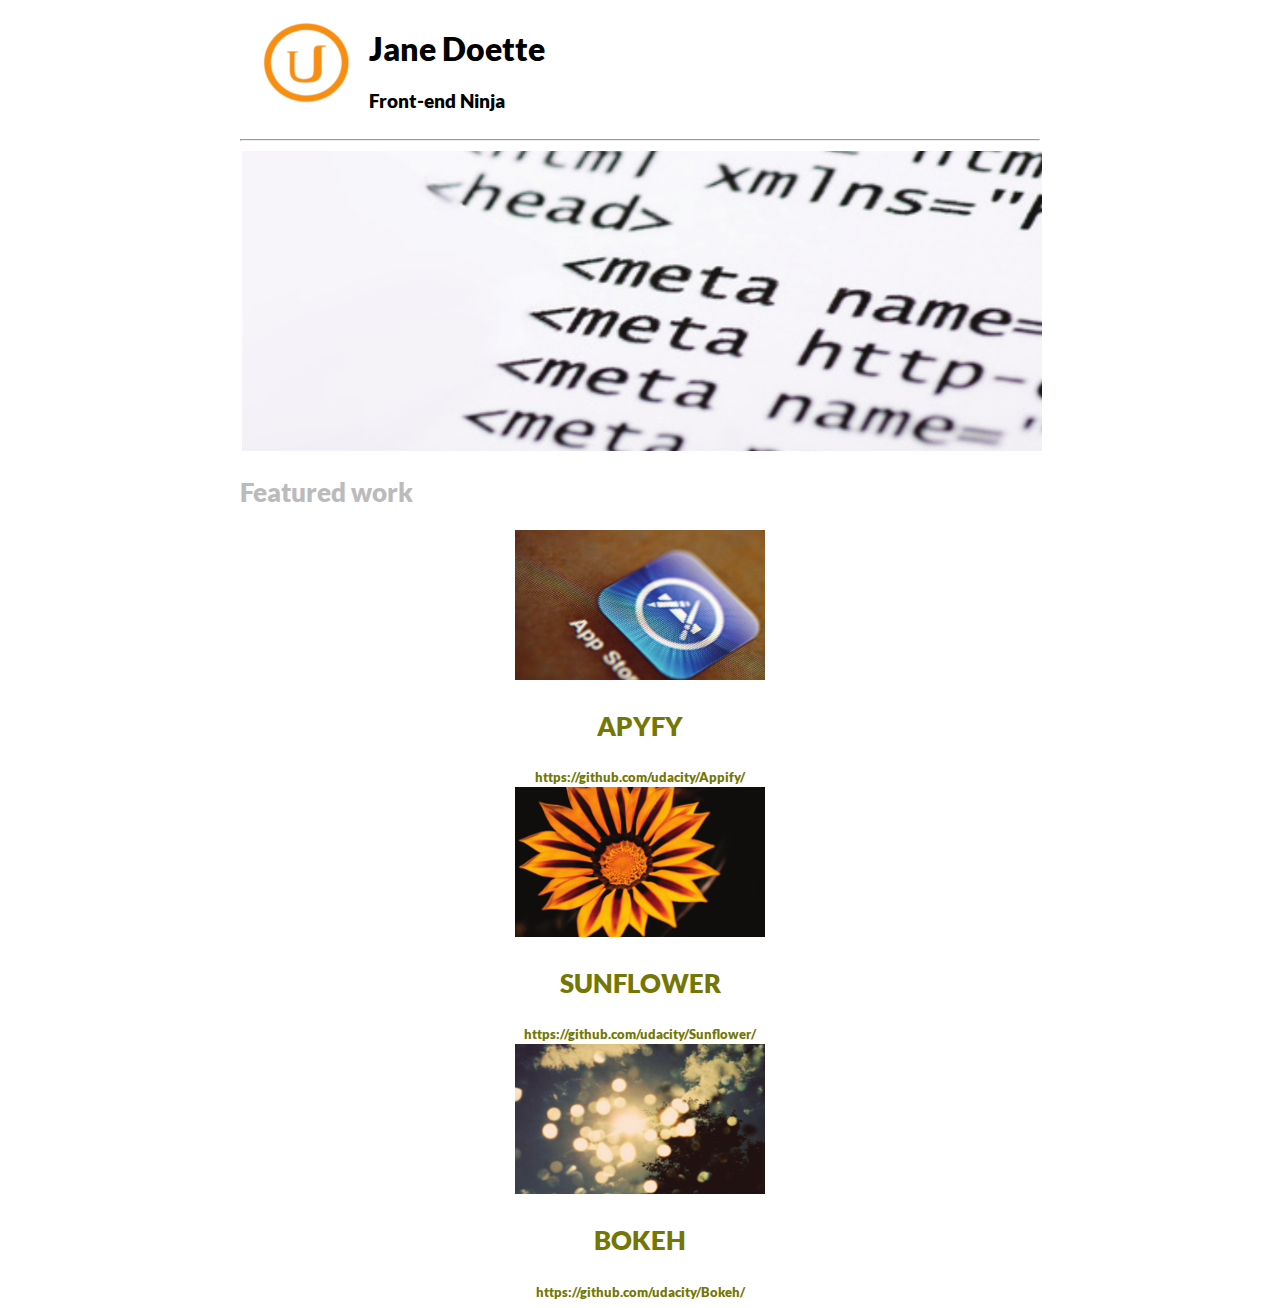
<file: UF1/Proyecto2c/bootstrap.html>
<!DOCTYPE html>
<html lang="es">



<head>
     <link rel="stylesheet" href="https://cdn.jsdelivr.net/npm/bootstrap@4.5.3/dist/css/bootstrap.min.css" integrity="sha384-TX8t27EcRE3e/ihU7zmQxVncDAy5uIKz4rEkgIXeMed4M0jlfIDPvg6uqKI2xXr2" crossorigin="anonymous">
    <link href="css/style01.css" rel="stylesheet" type="text/css">
    <meta charset="UTF-8">
    <title>Proyecto 2c - Bootstrap</title>
</head>


<body>


    <div class = "container">

    <header>
            <div class = "img">
                <img class="img-fluid" src="img/logo.png">
            </div>

            <div id="title-l1" class="col-sm-8 text-right text-uppercase">
                <h1> Jane Doette </h1>
                <h3> Front-end Ninja </h3>
            </div>
        
    </header>
        <hr>
        <img class="img-fluid" src="img/img01.png" alt="main image">
        <h2>Featured work</h2>
        <div class="row text-center" id="items-container">

            <div class = "item">
                <img class="img-fluid" src = "img/item1.png">
                <h3 class="text-uppercase">Apyfy </h3>

                <a href=""> https://github.com/udacity/Appify/ </a>
            </div>

            <div class = "item">
                <img class="img-fluid" src = "img/item2.png">
                <h3>sunflower</h3>
                <a href=""> https://github.com/udacity/Sunflower/ </a>
            </div>

            <div class = "item">
                <img class="img-fluid" src = "img/item3.png">
                <h3>bokeh</h3>
                <a href=""> https://github.com/udacity/Bokeh/ </a>
            </div>
        </div>
    </div>

</body>

</html>
</file>
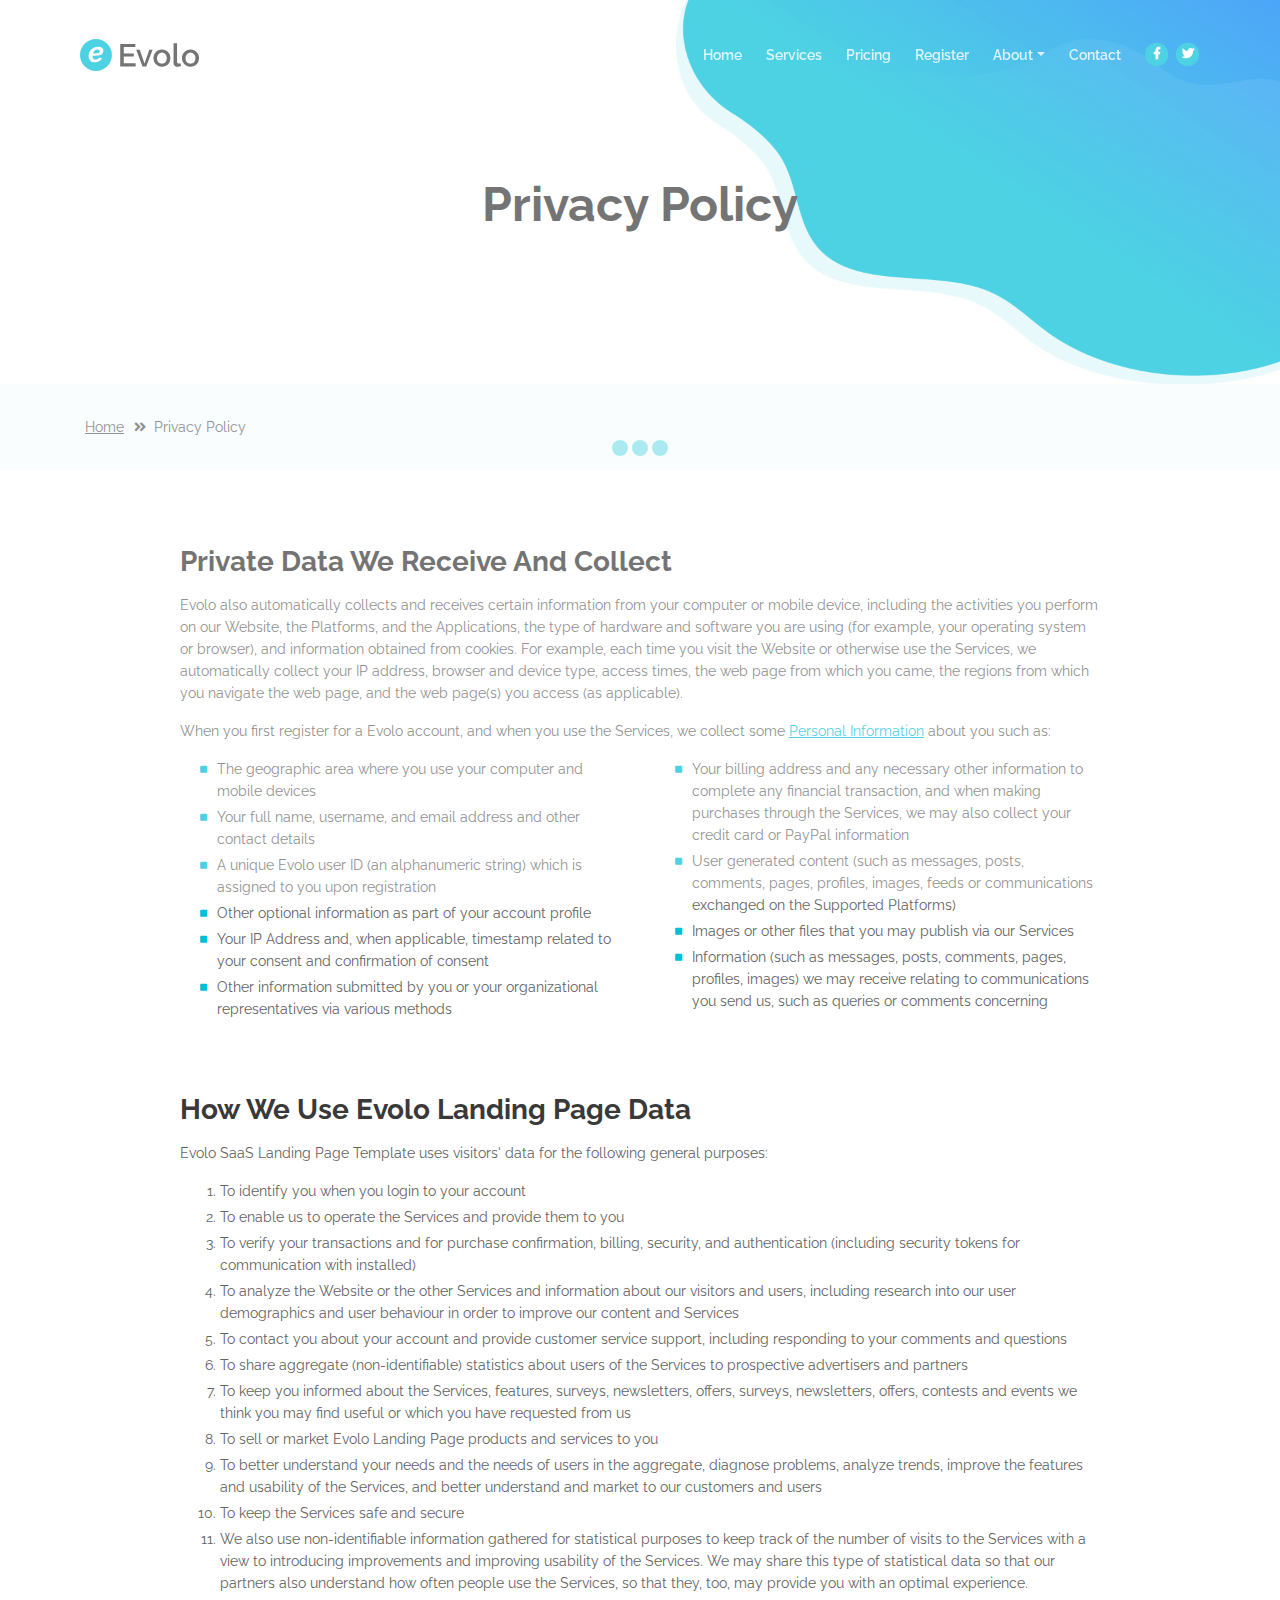
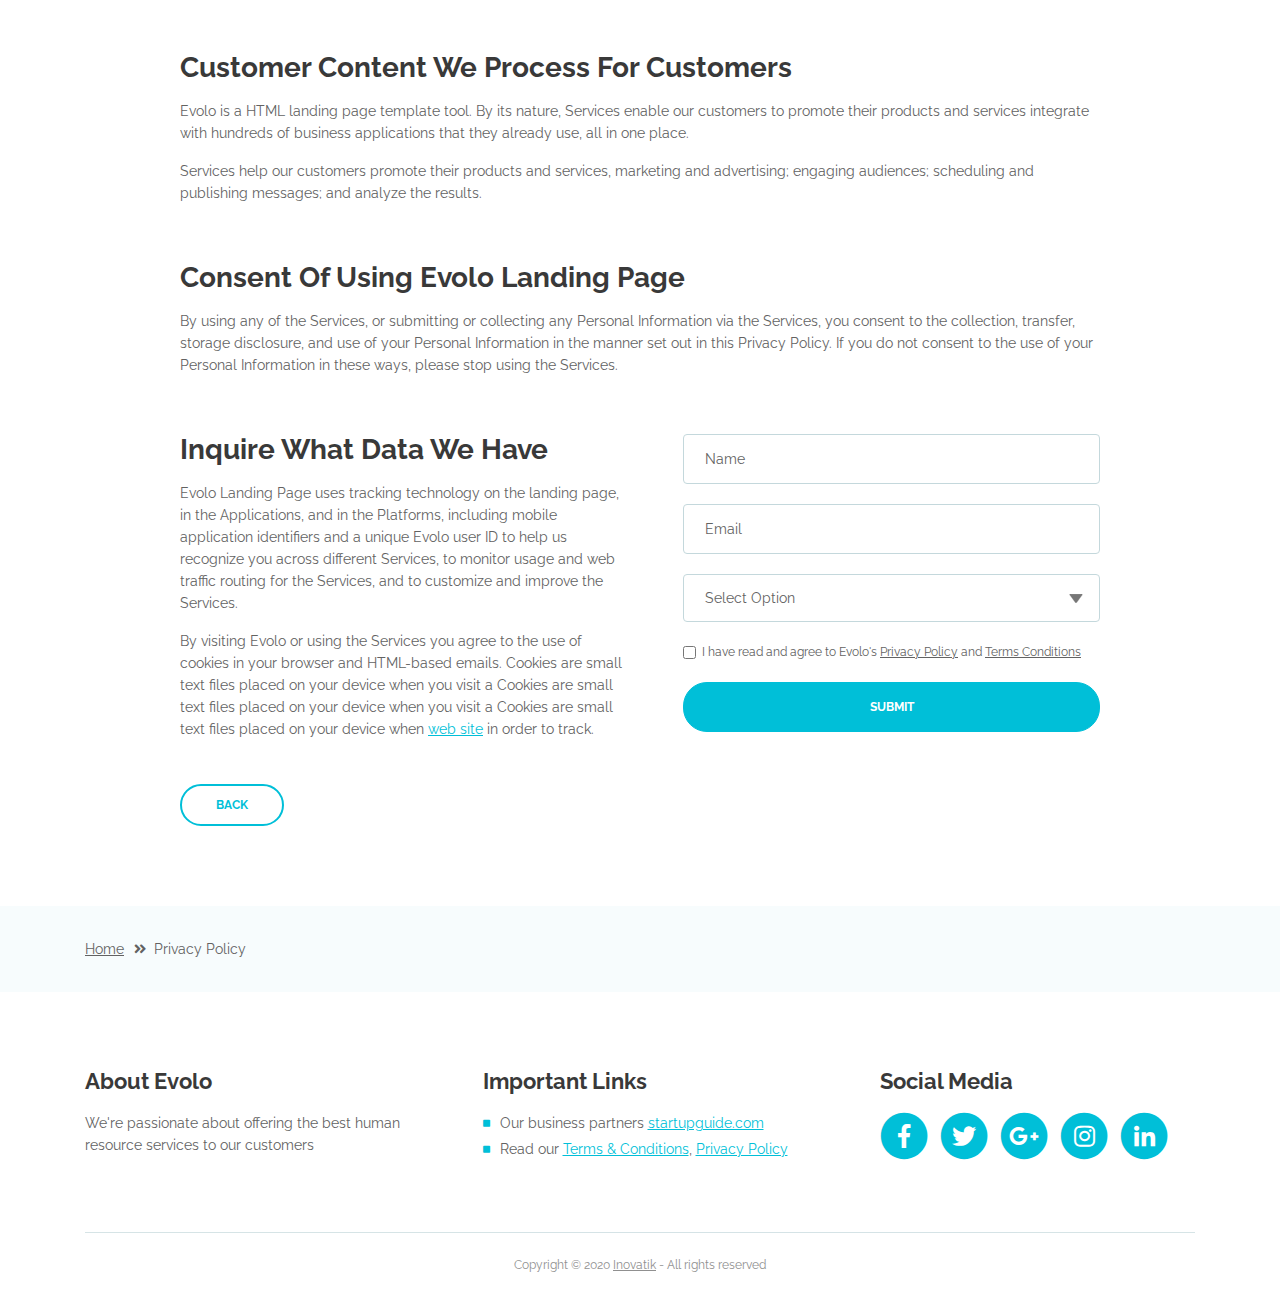
<file: UF3/Proyecto/privacy-policy.html>
<!DOCTYPE html>
<html lang="en">
<head>
    <meta charset="utf-8">
    <meta name="viewport" content="width=device-width, initial-scale=1, shrink-to-fit=no">
    
    <!-- SEO Meta Tags -->
    <meta name="description" content="Create a stylish landing page for your business startup and get leads for the offered services with this HTML landing page template.">
    <meta name="author" content="Inovatik">

    <!-- OG Meta Tags to improve the way the post looks when you share the page on LinkedIn, Facebook, Google+ -->
	<meta property="og:site_name" content="" /> <!-- website name -->
	<meta property="og:site" content="" /> <!-- website link -->
	<meta property="og:title" content=""/> <!-- title shown in the actual shared post -->
	<meta property="og:description" content="" /> <!-- description shown in the actual shared post -->
	<meta property="og:image" content="" /> <!-- image link, make sure it's jpg -->
	<meta property="og:url" content="" /> <!-- where do you want your post to link to -->
	<meta property="og:type" content="article" />

    <!-- Website Title -->
    <title>Privacy Policy - Evolo - StartUp HTML Landing Page Template</title>
    
    <!-- Styles -->
    <link href="https://fonts.googleapis.com/css?family=Raleway:400,400i,600,700,700i&amp;subset=latin-ext" rel="stylesheet">
    <link href="css/bootstrap.css" rel="stylesheet">
    <link href="css/fontawesome-all.css" rel="stylesheet">
    <link href="css/swiper.css" rel="stylesheet">
	<link href="css/magnific-popup.css" rel="stylesheet">
    <link href="css/styles.css" rel="stylesheet">
	
	<!-- Favicon  -->
    <link rel="icon" href="images/favicon.png">
</head>
<body data-spy="scroll" data-target=".fixed-top">
    
    <!-- Preloader -->
	<div class="spinner-wrapper">
        <div class="spinner">
            <div class="bounce1"></div>
            <div class="bounce2"></div>
            <div class="bounce3"></div>
        </div>
    </div>
    <!-- end of preloader -->
    

    <!-- Navbar -->
    <nav class="navbar navbar-expand-lg navbar-dark navbar-custom fixed-top">
        <!-- Text Logo - Use this if you don't have a graphic logo -->
        <!-- <a class="navbar-brand logo-text page-scroll" href="index.html">Evolo</a> -->

        <!-- Image Logo -->
        <a class="navbar-brand logo-image" href="index.html"><img src="images/logo.svg" alt="alternative"></a>
        
        <!-- Mobile Menu Toggle Button -->
        <button class="navbar-toggler" type="button" data-toggle="collapse" data-target="#navbarsExampleDefault" aria-controls="navbarsExampleDefault" aria-expanded="false" aria-label="Toggle navigation">
            <span class="navbar-toggler-awesome fas fa-bars"></span>
            <span class="navbar-toggler-awesome fas fa-times"></span>
        </button>
        <!-- end of mobile menu toggle button -->

        <div class="collapse navbar-collapse" id="navbarsExampleDefault">
            <ul class="navbar-nav ml-auto">
                <li class="nav-item">
                    <a class="nav-link page-scroll" href="index.html#header">Home <span class="sr-only">(current)</span></a>
                </li>
                <li class="nav-item">
                    <a class="nav-link page-scroll" href="index.html#services">Services</a>
                </li>
                <li class="nav-item">
                    <a class="nav-link page-scroll" href="index.html#details">Pricing</a>
                </li>
                <li class="nav-item">
                    <a class="nav-link page-scroll" href="index.html#pricing">Register</a>
                </li>

                <!-- Dropdown Menu -->          
                <li class="nav-item dropdown">
                    <a class="nav-link dropdown-toggle page-scroll" href="index.html#about" id="navbarDropdown" role="button" aria-haspopup="true" aria-expanded="false">About</a>
                    <div class="dropdown-menu" aria-labelledby="navbarDropdown">
                        <a class="dropdown-item" href="terms-conditions.html"><span class="item-text">Terms Conditions</span></a>
                        <div class="dropdown-items-divide-hr"></div>
                        <a class="dropdown-item" href="privacy-policy.html"><span class="item-text">Privacy Policy</span></a>
                    </div>
                </li>
                <!-- end of dropdown menu -->

                <li class="nav-item">
                    <a class="nav-link page-scroll" href="index.html#contact">Contact</a>
                </li>
            </ul>
            <span class="nav-item social-icons">
                <span class="fa-stack">
                    <a href="#your-link">
                        <i class="fas fa-circle fa-stack-2x facebook"></i>
                        <i class="fab fa-facebook-f fa-stack-1x"></i>
                    </a>
                </span>
                <span class="fa-stack">
                    <a href="#your-link">
                        <i class="fas fa-circle fa-stack-2x twitter"></i>
                        <i class="fab fa-twitter fa-stack-1x"></i>
                    </a>
                </span>
            </span>
        </div>
    </nav> <!-- end of navbar -->
    <!-- end of navbar -->


    <!-- Header -->
    <header id="header" class="ex-header">
        <div class="container">
            <div class="row">
                <div class="col-md-12">
                    <h1>Privacy Policy</h1>
                </div> <!-- end of col -->
            </div> <!-- end of row -->
        </div> <!-- end of container -->
    </header> <!-- end of ex-header -->
    <!-- end of header -->


    <!-- Breadcrumbs -->
    <div class="ex-basic-1">
        <div class="container">
            <div class="row">
                <div class="col-lg-12">
                    <div class="breadcrumbs">
                        <a href="index.html">Home</a><i class="fa fa-angle-double-right"></i><span>Privacy Policy</span>
                    </div> <!-- end of breadcrumbs -->
                </div> <!-- end of col -->
            </div> <!-- end of row -->
        </div> <!-- end of container -->
    </div> <!-- end of ex-basic-1 -->
    <!-- end of breadcrumbs -->


    <!-- Privacy Content -->
    <div class="ex-basic-2">
        <div class="container">
            <div class="row">
                <div class="col-lg-10 offset-lg-1">
                    <div class="text-container">
                        <h3>Private Data We Receive And Collect</h3>
                        <p>Evolo also automatically collects and receives certain information from your computer or mobile device, including the activities you perform on our Website, the Platforms, and the Applications, the type of hardware and software you are using (for example, your operating system or browser), and information obtained from cookies. For example, each time you visit the Website or otherwise use the Services, we automatically collect your IP address, browser and device type, access times, the web page from which you came, the regions from which you navigate the web page, and the web page(s) you access (as applicable).</p>
                        <p>When you first register for a Evolo account, and when you use the Services, we collect some <a class="turquoise" href="#your-link">Personal Information</a> about you such as:</p>
                        <div class="row">
                            <div class="col-md-6">
                                <ul class="list-unstyled li-space-lg indent">
                                    <li class="media">
                                        <i class="fas fa-square"></i>
                                        <div class="media-body">The geographic area where you use your computer and mobile devices</div>
                                    </li>
                                    <li class="media">
                                        <i class="fas fa-square"></i>
                                        <div class="media-body">Your full name, username, and email address and other contact details</div>
                                    </li>
                                    <li class="media">
                                        <i class="fas fa-square"></i>
                                        <div class="media-body">A unique Evolo user ID (an alphanumeric string) which is assigned to you upon registration</div>
                                    </li>
                                    <li class="media">
                                        <i class="fas fa-square"></i>
                                        <div class="media-body">Other optional information as part of your account profile</div>
                                    </li>
                                    <li class="media">
                                        <i class="fas fa-square"></i>
                                        <div class="media-body">Your IP Address and, when applicable, timestamp related to your consent and confirmation of consent</div>
                                    </li>
                                    <li class="media">
                                        <i class="fas fa-square"></i>
                                        <div class="media-body">Other information submitted by you or your organizational representatives via various methods</div>
                                    </li>
                                </ul>
                            </div> <!-- end of col -->

                            <div class="col-md-6">
                                <ul class="list-unstyled li-space-lg indent">
                                    <li class="media">
                                        <i class="fas fa-square"></i>
                                        <div class="media-body">Your billing address and any necessary other information to complete any financial transaction, and when making purchases through the Services, we may also collect your credit card or PayPal information</div>
                                    </li>
                                    <li class="media">
                                        <i class="fas fa-square"></i>
                                        <div class="media-body">User generated content (such as messages, posts, comments, pages, profiles, images, feeds or communications exchanged on the Supported Platforms)</div>
                                    </li>
                                    <li class="media">
                                        <i class="fas fa-square"></i>
                                        <div class="media-body">Images or other files that you may publish via our Services</div>
                                    </li>
                                    <li class="media">
                                        <i class="fas fa-square"></i>
                                        <div class="media-body">Information (such as messages, posts, comments, pages, profiles, images) we may receive relating to communications you send us, such as queries or comments concerning</div>
                                    </li>
                                </ul>
                            </div> <!-- end of col -->
                        </div> <!-- end of row -->
                    </div> <!-- end of text-container-->
                    
                    <div class="text-container">
                        <h3>How We Use Evolo Landing Page Data</h3>
                        <p>Evolo SaaS Landing Page Template uses visitors' data for the following general purposes:</p>
                        <ol class="li-space-lg">
                            <li>To identify you when you login to your account</li>
                            <li>To enable us to operate the Services and provide them to you</li>
                            <li>To verify your transactions and for purchase confirmation, billing, security, and authentication (including security tokens for communication with installed)</li>
                            <li>To analyze the Website or the other Services and information about our visitors and users, including research into our user demographics and user behaviour in order to improve our content and Services</li>
                            <li>To contact you about your account and provide customer service support, including responding to your comments and questions</li>
                            <li>To share aggregate (non-identifiable) statistics about users of the Services to prospective advertisers and partners</li>
                            <li>To keep you informed about the Services, features, surveys, newsletters, offers, surveys, newsletters, offers, contests and events we think you may find useful or which you have requested from us</li>
                            <li>To sell or market Evolo Landing Page products and services to you</li>
                            <li>To better understand your needs and the needs of users in the aggregate, diagnose problems, analyze trends, improve the features and usability of the Services, and better understand and market to our customers and users</li>
                            <li>To keep the Services safe and secure</li>
                            <li>We also use non-identifiable information gathered for statistical purposes to keep track of the number of visits to the Services with a view to introducing improvements and improving usability of the Services. We may share this type of statistical data so that our partners also understand how often people use the Services, so that they, too, may provide you with an optimal experience.</li>
                        </ol>
                    </div> <!-- end of text-container -->

                    <div class="text-container">
                        <h3>Customer Content We Process For Customers</h3>
                        <p>Evolo is a HTML landing page template tool. By its nature, Services enable our customers to promote their products and services integrate with hundreds of business applications that they already use, all in one place.</p>
                        <p>Services help our customers promote their products and services, marketing and advertising; engaging audiences; scheduling and publishing messages; and analyze the results.</p>
                    </div> <!-- end of text container -->

                    <div class="text-container">
                        <h3>Consent Of Using Evolo Landing Page</h3>
					    <p class="mb-5">By using any of the Services, or submitting or collecting any Personal Information via the Services, you consent to the collection, transfer, storage disclosure, and use of your Personal Information in the manner set out in this Privacy Policy. If you do not consent to the use of your Personal Information in these ways, please stop using the Services.</p>
                    </div> <!-- end of text-container -->
                                       
                    <div class="row">
                        <div class="col-md-6">
                            <div class="text-container last">
                                <h3>Inquire What Data We Have</h3>
                                <p>Evolo Landing Page uses tracking technology on the landing page, in the Applications, and in the Platforms, including mobile application identifiers and a unique Evolo user ID to help us recognize you across different Services, to monitor usage and web traffic routing for the Services, and to customize and improve the Services.</p>
                                <p> By visiting Evolo or using the Services you agree to the use of cookies in your browser and HTML-based emails. Cookies are small text files placed on your device when you visit a Cookies are small text files placed on your device when you visit a Cookies are small text files placed on your device when <a class="turquoise" href="#your-link">web site</a> in order to track.</p>
                            </div> <!-- end of text container -->
                        </div> <!-- end of col-->
                        <div class="col-md-6">

                            <!-- Privacy Form -->
                            <div class="form-container">
                                <form id="privacyForm" data-toggle="validator" data-focus="false">
                                    <div class="form-group">
                                        <input type="text" class="form-control-input" id="pname" required>
                                        <label class="label-control" for="pname">Name</label>
                                        <div class="help-block with-errors"></div>
                                    </div>
                                    <div class="form-group">
                                        <input type="email" class="form-control-input" id="pemail" required>
                                        <label class="label-control" for="pemail">Email</label>
                                        <div class="help-block with-errors"></div>
                                    </div>
                                    <div class="form-group">
                                        <select class="form-control-select" id="pselect" required>
                                            <option class="select-option" value="" disabled selected>Select Option</option>
                                            <option class="select-option" value="Delete data">Delete my data</option>
                                            <option class="select-option" value="Show me data">Show me my data</option>
                                        </select>
                                        <div class="help-block with-errors"></div>
                                    </div>
                                    <div class="form-group checkbox">
                                        <input type="checkbox" id="pterms" value="Agreed-to-Terms" required>I have read and agree to Evolo's <a href="privacy-policy.html">Privacy Policy</a> and <a href="terms-conditions.html">Terms Conditions</a>
                                        <div class="help-block with-errors"></div>
                                    </div>
                                    <div class="form-group">
                                        <button type="submit" class="form-control-submit-button">SUBMIT</button>
                                    </div>
                                    <div class="form-message">
                                        <div id="pmsgSubmit" class="h3 text-center hidden"></div>
                                    </div>
                                </form>
                            </div> <!-- end of form container -->
                            <!-- end of privacy form -->

                        </div> <!-- end of col--> 
                    </div> <!-- end of row -->
                    <a class="btn-outline-reg back" href="index.html">BACK</a>
                </div> <!-- end of col-->
            </div> <!-- end of row -->
        </div> <!-- end of container -->
    </div> <!-- end of ex-basic-2 -->
    <!-- end of privacy content -->


    <!-- Breadcrumbs -->
    <div class="ex-basic-1">
        <div class="container">
            <div class="row">
                <div class="col-lg-12">
                    <div class="breadcrumbs">
                        <a href="index.html">Home</a><i class="fa fa-angle-double-right"></i><span>Privacy Policy</span>
                    </div> <!-- end of breadcrumbs -->
                </div> <!-- end of col -->
            </div> <!-- end of row -->
        </div> <!-- end of container -->
    </div> <!-- end of ex-basic-1 -->
    <!-- end of breadcrumbs -->

    
    <!-- Footer -->
    <div class="footer">
        <div class="container">
            <div class="row">
                <div class="col-md-4">
                    <div class="footer-col">
                        <h4>About Evolo</h4>
                        <p>We're passionate about offering the best human resource services to our customers</p>
                    </div>
                </div> <!-- end of col -->
                <div class="col-md-4">
                    <div class="footer-col middle">
                        <h4>Important Links</h4>
                        <ul class="list-unstyled li-space-lg">
                            <li class="media">
                                <i class="fas fa-square"></i>
                                <div class="media-body">Our business partners <a class="turquoise" href="#your-link">startupguide.com</a></div>
                            </li>
                            <li class="media">
                                <i class="fas fa-square"></i>
                                <div class="media-body">Read our <a class="turquoise" href="terms-conditions.html">Terms & Conditions</a>, <a class="turquoise" href="privacy-policy.html">Privacy Policy</a></div>
                            </li>
                        </ul>
                    </div>
                </div> <!-- end of col -->
                <div class="col-md-4">
                    <div class="footer-col last">
                        <h4>Social Media</h4>
                        <span class="fa-stack fa-lg">
                            <a href="#your-link">
                                <i class="fas fa-circle fa-stack-2x"></i>
                                <i class="fab fa-facebook-f fa-stack-1x"></i>
                            </a>
                        </span>
                        <span class="fa-stack fa-lg">
                            <a href="#your-link">
                                <i class="fas fa-circle fa-stack-2x"></i>
                                <i class="fab fa-twitter fa-stack-1x"></i>
                            </a>
                        </span>
                        <span class="fa-stack fa-lg">
                            <a href="#your-link">
                                <i class="fas fa-circle fa-stack-2x"></i>
                                <i class="fab fa-google-plus-g fa-stack-1x"></i>
                            </a>
                        </span>
                        <span class="fa-stack fa-lg">
                            <a href="#your-link">
                                <i class="fas fa-circle fa-stack-2x"></i>
                                <i class="fab fa-instagram fa-stack-1x"></i>
                            </a>
                        </span>
                        <span class="fa-stack fa-lg">
                            <a href="#your-link">
                                <i class="fas fa-circle fa-stack-2x"></i>
                                <i class="fab fa-linkedin-in fa-stack-1x"></i>
                            </a>
                        </span>
                    </div> 
                </div> <!-- end of col -->
            </div> <!-- end of row -->
        </div> <!-- end of container -->
    </div> <!-- end of footer -->  
    <!-- end of footer -->


    <!-- Copyright -->
    <div class="copyright">
        <div class="container">
            <div class="row">
                <div class="col-lg-12">
                    <p class="p-small">Copyright © 2020 <a href="https://inovatik.com">Inovatik</a> - All rights reserved</p>
                </div> <!-- end of col -->
            </div> <!-- enf of row -->
        </div> <!-- end of container -->
    </div> <!-- end of copyright --> 
    <!-- end of copyright -->

	
    <!-- Scripts -->
    <script src="js/jquery.min.js"></script> <!-- jQuery for Bootstrap's JavaScript plugins -->
    <script src="js/popper.min.js"></script> <!-- Popper tooltip library for Bootstrap -->
    <script src="js/bootstrap.min.js"></script> <!-- Bootstrap framework -->
    <script src="js/jquery.easing.min.js"></script> <!-- jQuery Easing for smooth scrolling between anchors -->
    <script src="js/swiper.min.js"></script> <!-- Swiper for image and text sliders -->
    <script src="js/jquery.magnific-popup.js"></script> <!-- Magnific Popup for lightboxes -->
    <script src="js/validator.min.js"></script> <!-- Validator.js - Bootstrap plugin that validates forms -->
    <script src="js/scripts.js"></script> <!-- Custom scripts -->
    
</body>
</html>
</file>
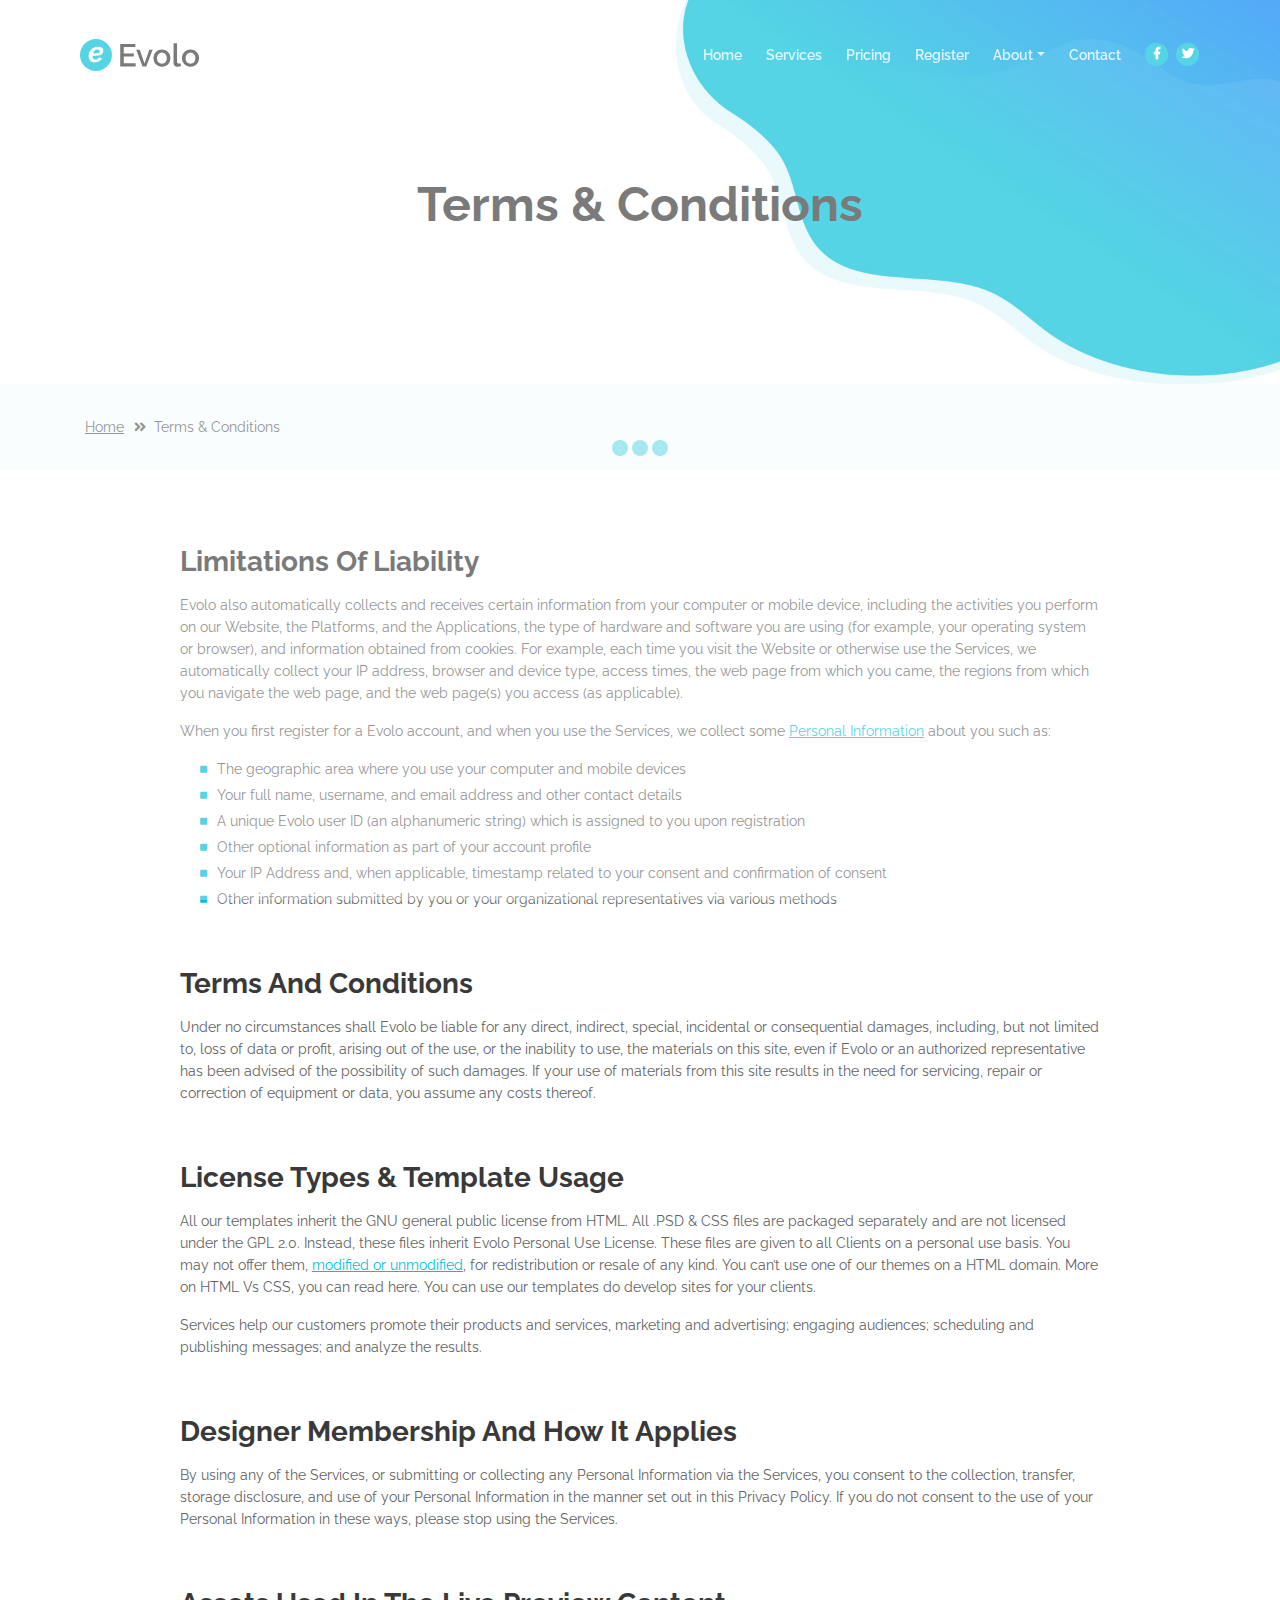
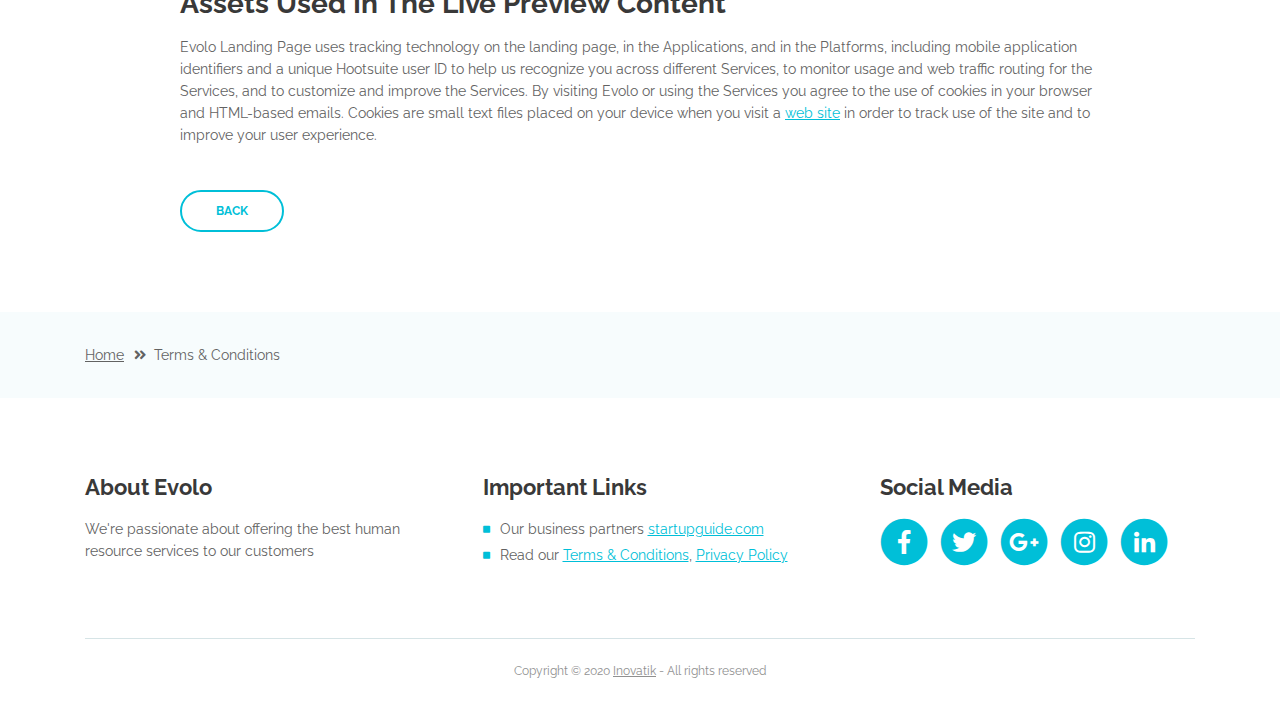
<file: UF3/Proyecto/terms-conditions.html>
<!DOCTYPE html>
<html lang="en">
<head>
    <meta charset="utf-8">
    <meta name="viewport" content="width=device-width, initial-scale=1, shrink-to-fit=no">
    
    <!-- SEO Meta Tags -->
    <meta name="description" content="Create a stylish landing page for your business startup and get leads for the offered services with this HTML landing page template.">
    <meta name="author" content="Inovatik">

    <!-- OG Meta Tags to improve the way the post looks when you share the page on LinkedIn, Facebook, Google+ -->
	<meta property="og:site_name" content="" /> <!-- website name -->
	<meta property="og:site" content="" /> <!-- website link -->
	<meta property="og:title" content=""/> <!-- title shown in the actual shared post -->
	<meta property="og:description" content="" /> <!-- description shown in the actual shared post -->
	<meta property="og:image" content="" /> <!-- image link, make sure it's jpg -->
	<meta property="og:url" content="" /> <!-- where do you want your post to link to -->
	<meta property="og:type" content="article" />

    <!-- Website Title -->
    <title>Terms Conditions - Evolo - StartUp HTML Landing Page Template</title>
    
    <!-- Styles -->
    <link href="https://fonts.googleapis.com/css?family=Raleway:400,400i,600,700,700i&amp;subset=latin-ext" rel="stylesheet">
    <link href="css/bootstrap.css" rel="stylesheet">
    <link href="css/fontawesome-all.css" rel="stylesheet">
    <link href="css/swiper.css" rel="stylesheet">
	<link href="css/magnific-popup.css" rel="stylesheet">
	<link href="css/styles.css" rel="stylesheet">
	
	<!-- Favicon  -->
    <link rel="icon" href="images/favicon.png">
</head>
<body data-spy="scroll" data-target=".fixed-top">
    
    <!-- Preloader -->
	<div class="spinner-wrapper">
        <div class="spinner">
            <div class="bounce1"></div>
            <div class="bounce2"></div>
            <div class="bounce3"></div>
        </div>
    </div>
    <!-- end of preloader -->
    

    <!-- Navbar -->
    <nav class="navbar navbar-expand-lg navbar-dark navbar-custom fixed-top">
        <!-- Text Logo - Use this if you don't have a graphic logo -->
        <!-- <a class="navbar-brand logo-text page-scroll" href="index.html">Evolo</a> -->

        <!-- Image Logo -->
        <a class="navbar-brand logo-image" href="index.html"><img src="images/logo.svg" alt="alternative"></a>
        
        <!-- Mobile Menu Toggle Button -->
        <button class="navbar-toggler" type="button" data-toggle="collapse" data-target="#navbarsExampleDefault" aria-controls="navbarsExampleDefault" aria-expanded="false" aria-label="Toggle navigation">
            <span class="navbar-toggler-awesome fas fa-bars"></span>
            <span class="navbar-toggler-awesome fas fa-times"></span>
        </button>
        <!-- end of mobile menu toggle button -->

        <div class="collapse navbar-collapse" id="navbarsExampleDefault">
            <ul class="navbar-nav ml-auto">
                <li class="nav-item">
                    <a class="nav-link page-scroll" href="index.html#header">Home <span class="sr-only">(current)</span></a>
                </li>
                <li class="nav-item">
                    <a class="nav-link page-scroll" href="index.html#services">Services</a>
                </li>
                <li class="nav-item">
                    <a class="nav-link page-scroll" href="index.html#details">Pricing</a>
                </li>
                <li class="nav-item">
                    <a class="nav-link page-scroll" href="index.html#pricing">Register</a>
                </li>

                <!-- Dropdown Menu -->          
                <li class="nav-item dropdown">
                    <a class="nav-link dropdown-toggle page-scroll" href="index.html#about" id="navbarDropdown" role="button" aria-haspopup="true" aria-expanded="false">About</a>
                    <div class="dropdown-menu" aria-labelledby="navbarDropdown">
                        <a class="dropdown-item" href="terms-conditions.html"><span class="item-text">Terms Conditions</span></a>
                        <div class="dropdown-items-divide-hr"></div>
                        <a class="dropdown-item" href="privacy-policy.html"><span class="item-text">Privacy Policy</span></a>
                    </div>
                </li>
                <!-- end of dropdown menu -->

                <li class="nav-item">
                    <a class="nav-link page-scroll" href="index.html#contact">Contact</a>
                </li>
            </ul>
            <span class="nav-item social-icons">
                <span class="fa-stack">
                    <a href="#your-link">
                        <i class="fas fa-circle fa-stack-2x facebook"></i>
                        <i class="fab fa-facebook-f fa-stack-1x"></i>
                    </a>
                </span>
                <span class="fa-stack">
                    <a href="#your-link">
                        <i class="fas fa-circle fa-stack-2x twitter"></i>
                        <i class="fab fa-twitter fa-stack-1x"></i>
                    </a>
                </span>
            </span>
        </div>
    </nav> <!-- end of navbar -->
    <!-- end of navbar -->


    <!-- Header -->
    <header id="header" class="ex-header">
        <div class="container">
            <div class="row">
                <div class="col-lg-12">
                    <h1>Terms & Conditions</h1>
                </div> <!-- end of col -->
            </div> <!-- end of row -->
        </div> <!-- end of container -->
    </header> <!-- end of ex-header -->
    <!-- end of header -->


    <!-- Breadcrumbs -->
    <div class="ex-basic-1">
        <div class="container">
            <div class="row">
                <div class="col-lg-12">
                    <div class="breadcrumbs">
                        <a href="index.html">Home</a><i class="fa fa-angle-double-right"></i><span>Terms & Conditions</span>
                    </div> <!-- end of breadcrumbs -->
                </div> <!-- end of col -->
            </div> <!-- end of row -->
        </div> <!-- end of container -->
    </div> <!-- end of ex-basic-1 -->
    <!-- end of breadcrumbs -->


    <!-- Terms Content -->
    <div class="ex-basic-2">
        <div class="container">
            <div class="row">
                <div class="col-lg-10 offset-lg-1">
                    <div class="text-container">
                        <h3>Limitations Of Liability</h3>
                        <p>Evolo also automatically collects and receives certain information from your computer or mobile device, including the activities you perform on our Website, the Platforms, and the Applications, the type of hardware and software you are using (for example, your operating system or browser), and information obtained from cookies. For example, each time you visit the Website or otherwise use the Services, we automatically collect your IP address, browser and device type, access times, the web page from which you came, the regions from which you navigate the web page, and the web page(s) you access (as applicable).</p>
                        <p>When you first register for a Evolo account, and when you use the Services, we collect some <a class="turquoise" href="#your-link">Personal Information</a> about you such as:</p>
                        <ul class="list-unstyled li-space-lg indent">
                            <li class="media">
                                <i class="fas fa-square"></i>
                                <div class="media-body">The geographic area where you use your computer and mobile devices</div>
                            </li>
                            <li class="media">
                                <i class="fas fa-square"></i>
                                <div class="media-body">Your full name, username, and email address and other contact details</div>
                            </li>
                            <li class="media">
                                <i class="fas fa-square"></i>
                                <div class="media-body">A unique Evolo user ID (an alphanumeric string) which is assigned to you upon registration</div>
                            </li>
                            <li class="media">
                                <i class="fas fa-square"></i>
                                <div class="media-body">Other optional information as part of your account profile</div>
                            </li>
                            <li class="media">
                                <i class="fas fa-square"></i>
                                <div class="media-body">Your IP Address and, when applicable, timestamp related to your consent and confirmation of consent</div>
                            </li>
                            <li class="media">
                                <i class="fas fa-square"></i>
                                <div class="media-body">Other information submitted by you or your organizational representatives via various methods</div>
                            </li>
                        </ul>
                    </div> <!-- end of text-container -->
                    
                    <div class="text-container">
                        <h3>Terms And Conditions</h3>
                        <p>Under no circumstances shall Evolo be liable for any direct, indirect, special, incidental or consequential damages, including, but not limited to, loss of data or profit, arising out of the use, or the inability to use, the materials on this site, even if Evolo or an authorized representative has been advised of the possibility of such damages. If your use of materials from this site results in the need for servicing, repair or correction of equipment or data, you assume any costs thereof.</p>
                    </div> <!-- end of text-container -->

                    <div class="text-container">
                        <h3>License Types & Template Usage</h3>
                        <p>All our templates inherit the GNU general public license from HTML. All .PSD & CSS files are packaged separately and are not licensed under the GPL 2.0. Instead, these files inherit Evolo Personal Use License. These files are given to all Clients on a personal use basis. You may not offer them, <a class="turquoise" href="#your-link">modified or unmodified</a>, for redistribution or resale of any kind. You can’t use one of our themes on a HTML domain. More on HTML Vs CSS, you can read here. You can use our templates do develop sites for your clients.</p>
                        <p>Services help our customers promote their products and services, marketing and advertising; engaging audiences; scheduling and publishing messages; and analyze the results.</p>
                    </div> <!-- end of text-container -->

                    <div class="text-container">
                        <h3>Designer Membership And How It Applies</h3>
                        <p>By using any of the Services, or submitting or collecting any Personal Information via the Services, you consent to the collection, transfer, storage disclosure, and use of your Personal Information in the manner set out in this Privacy Policy. If you do not consent to the use of your Personal Information in these ways, please stop using the Services.</p>
                    </div> <!-- end of text-container -->
                    
                    <div class="text-container last">
                        <h3>Assets Used In The Live Preview Content</h3>
                        <p>Evolo Landing Page uses tracking technology on the landing page, in the Applications, and in the Platforms, including mobile application identifiers and a unique Hootsuite user ID to help us recognize you across different Services, to monitor usage and web traffic routing for the Services, and to customize and improve the Services. By visiting Evolo or using the Services you agree to the use of cookies in your browser and HTML-based emails. Cookies are small text files placed on your device when you visit a <a class="turquoise" href="#your-link">web site</a> in order to track use of the site and to improve your user experience.</p>
                        <a class="btn-outline-reg" href="index.html">BACK</a>
                    </div> <!-- end of text-container -->
                </div>
            </div> <!-- end of row -->
        </div> <!-- end of container -->
    </div> <!-- end of ex-basic -->
    <!-- end of terms content -->

    
    <!-- Breadcrumbs -->
    <div class="ex-basic-1">
        <div class="container">
            <div class="row">
                <div class="col-lg-12">
                    <div class="breadcrumbs">
                        <a href="index.html">Home</a><i class="fa fa-angle-double-right"></i><span>Terms & Conditions</span>
                    </div> <!-- end of breadcrumbs -->
                </div> <!-- end of col -->
            </div> <!-- end of row -->
        </div> <!-- end of container -->
    </div> <!-- end of ex-basic-1 -->
    <!-- end of breadcrumbs -->


    <!-- Footer -->
    <div class="footer">
        <div class="container">
            <div class="row">
                <div class="col-md-4">
                    <div class="footer-col">
                        <h4>About Evolo</h4>
                        <p>We're passionate about offering the best human resource services to our customers</p>
                    </div>
                </div> <!-- end of col -->
                <div class="col-md-4">
                    <div class="footer-col middle">
                        <h4>Important Links</h4>
                        <ul class="list-unstyled li-space-lg">
                            <li class="media">
                                <i class="fas fa-square"></i>
                                <div class="media-body">Our business partners <a class="turquoise" href="#your-link">startupguide.com</a></div>
                            </li>
                            <li class="media">
                                <i class="fas fa-square"></i>
                                <div class="media-body">Read our <a class="turquoise" href="terms-conditions.html">Terms & Conditions</a>, <a class="turquoise" href="privacy-policy.html">Privacy Policy</a></div>
                            </li>
                        </ul>
                    </div>
                </div> <!-- end of col -->
                <div class="col-md-4">
                    <div class="footer-col last">
                        <h4>Social Media</h4>
                        <span class="fa-stack fa-lg">
                            <a href="#your-link">
                                <i class="fas fa-circle fa-stack-2x"></i>
                                <i class="fab fa-facebook-f fa-stack-1x"></i>
                            </a>
                        </span>
                        <span class="fa-stack fa-lg">
                            <a href="#your-link">
                                <i class="fas fa-circle fa-stack-2x"></i>
                                <i class="fab fa-twitter fa-stack-1x"></i>
                            </a>
                        </span>
                        <span class="fa-stack fa-lg">
                            <a href="#your-link">
                                <i class="fas fa-circle fa-stack-2x"></i>
                                <i class="fab fa-google-plus-g fa-stack-1x"></i>
                            </a>
                        </span>
                        <span class="fa-stack fa-lg">
                            <a href="#your-link">
                                <i class="fas fa-circle fa-stack-2x"></i>
                                <i class="fab fa-instagram fa-stack-1x"></i>
                            </a>
                        </span>
                        <span class="fa-stack fa-lg">
                            <a href="#your-link">
                                <i class="fas fa-circle fa-stack-2x"></i>
                                <i class="fab fa-linkedin-in fa-stack-1x"></i>
                            </a>
                        </span>
                    </div> 
                </div> <!-- end of col -->
            </div> <!-- end of row -->
        </div> <!-- end of container -->
    </div> <!-- end of footer -->  
    <!-- end of footer -->


    <!-- Copyright -->
    <div class="copyright">
        <div class="container">
            <div class="row">
                <div class="col-lg-12">
                    <p class="p-small">Copyright © 2020 <a href="https://inovatik.com">Inovatik</a> - All rights reserved</p>
                </div> <!-- end of col -->
            </div> <!-- enf of row -->
        </div> <!-- end of container -->
    </div> <!-- end of copyright --> 
    <!-- end of copyright -->

	
    <!-- Scripts -->
    <script src="js/jquery.min.js"></script> <!-- jQuery for Bootstrap's JavaScript plugins -->
    <script src="js/popper.min.js"></script> <!-- Popper tooltip library for Bootstrap -->
    <script src="js/bootstrap.min.js"></script> <!-- Bootstrap framework -->
    <script src="js/jquery.easing.min.js"></script> <!-- jQuery Easing for smooth scrolling between anchors -->
    <script src="js/swiper.min.js"></script> <!-- Swiper for image and text sliders -->
    <script src="js/jquery.magnific-popup.js"></script> <!-- Magnific Popup for lightboxes -->
    <script src="js/validator.min.js"></script> <!-- Validator.js - Bootstrap plugin that validates forms -->
    <script src="js/scripts.js"></script> <!-- Custom scripts -->
</body>
</html>
</file>
<file: docs/css/styles.css>
/* Template: Evolo - StartUp HTML Landing Page Template
   Author: Inovatik
   Created: June 2019
   Description: Master CSS file
*/

/*****************************************
Table Of Contents:

01. General Styles
02. Preloader
03. Navigation
04. Header
05. Customers
06. Services
07. Details 1
08. Details 2
09. Details Lightboxes
10. Pricing
11. Request
12. Video
13. Testimonials
14. About
15. Contact
16. Footer
17. Copyright
18. Back To Top Button
19. Extra Pages
20. Media Queries
******************************************/

/*****************************************
Colors:
- Backgrounds - turquoise #00bfd8
- Backgrounds - blue #0079f9
- Backgrounds - light gray #f7fcfd
- Buttons, bullets, icons, links - turquoise #00bfd8
- Cards border, inputs border - light gray #c4d8dc
- Text headers, navbar links - black #393939
- Text body - black #626262
******************************************/


/******************************/
/*     01. General Styles     */
/******************************/
body,
html {
    width: 100%;
	height: 100%;
}

body, p {
	color: #626262; 
	font: 400 0.875rem/1.375rem "Raleway", sans-serif;
}

.p-large {
	font: 400 1rem/1.5rem "Raleway", sans-serif;
}

.p-small {
	font: 400 0.75rem/1.25rem "Raleway", sans-serif;
}

.p-heading {
	margin-bottom: 3.875rem;
}

.li-space-lg li {
	margin-bottom: 0.25rem;
}

.indent {
	padding-left: 1.25rem;
}

h1 {
	color: #393939;
	font: 700 3rem/3.5rem "Raleway", sans-serif;
}

h2 {
	color: #393939;
	font: 700 2.25rem/2.75rem "Raleway", sans-serif;
}

h3 {
	color: #393939;
	font: 700 1.75rem/2rem "Raleway", sans-serif;
}

h4 {
	color: #393939;
	font: 700 1.375rem/1.875rem "Raleway", sans-serif;
}

h5 {
	color: #393939;
	font: 700 1.125rem/1.625rem "Raleway", sans-serif;
}

h6 {
	color: #393939;
	font: 700 1rem/1.5rem "Raleway", sans-serif;
}

a {
	color: #626262;
	text-decoration: underline;
}

a:hover {
	color: #626262;
	text-decoration: underline;
}

a.turquoise {
	color: #00bfd8;
}

a.white {
	color: #fff;
}

.testimonial-text {
	font: italic 400 1rem/1.5rem "Raleway", sans-serif;
}

.testimonial-author {
	font: 700 1rem/1.5rem "Raleway", sans-serif;
}

.turquoise {
	color: #00bfd8;
}

.btn-solid-reg {
	display: inline-block;
	padding: 1.1875rem 2.125rem 1.1875rem 2.125rem;
	border: 0.125rem solid #00bfd8;
	border-radius: 2rem;
	background-color: #00bfd8;
	color: #fff;
	font: 700 0.75rem/0 "Raleway", sans-serif;
	text-decoration: none;
	transition: all 0.2s;
}

.btn-solid-reg:hover {
	background-color: transparent;
	color: #00bfd8;
	text-decoration: none;
}

.btn-solid-lg {
	display: inline-block;
	padding: 1.375rem 2.625rem 1.375rem 2.625rem;
	border: 0.125rem solid #00bfd8;
	border-radius: 2rem;
	background-color: #00bfd8;
	color: #fff;
	font: 700 0.75rem/0 "Raleway", sans-serif;
	text-decoration: none;
	transition: all 0.2s;
}

.btn-solid-lg:hover {
	background-color: transparent;
	color: #00bfd8;
	text-decoration: none;
}

.btn-outline-reg {
	display: inline-block;
	padding: 1.1875rem 2.125rem 1.1875rem 2.125rem;
	border: 0.125rem solid #00bfd8;
	border-radius: 2rem;
	background-color: transparent;
	color: #00bfd8;
	font: 700 0.75rem/0 "Raleway", sans-serif;
	text-decoration: none;
	transition: all 0.2s;
}

.btn-outline-reg:hover {
	background-color: #00bfd8;
	color: #fff;
	text-decoration: none;
}

.btn-outline-lg {
	display: inline-block;
	padding: 1.375rem 2.625rem 1.375rem 2.625rem;
	border: 0.125rem solid #00bfd8;
	border-radius: 2rem;
	background-color: transparent;
	color: #00bfd8;
	font: 700 0.75rem/0 "Raleway", sans-serif;
	text-decoration: none;
	transition: all 0.2s;
}

.btn-outline-lg:hover {
	background-color: #00bfd8;
	color: #fff;
	text-decoration: none;
}

.btn-outline-sm {
	display: inline-block;
	padding: 1rem 1.625rem 0.875rem 1.625rem;
	border: 0.125rem solid #00bfd8;
	border-radius: 2rem;
	background-color: transparent;
	color: #00bfd8;
	font: 700 0.625rem/0 "Raleway", sans-serif;
	text-decoration: none;
	transition: all 0.2s;
}

.btn-outline-sm:hover {
	background-color: #00bfd8;
	color: #fff;
	text-decoration: none;
}

.form-group {
	position: relative;
	margin-bottom: 1.25rem;
}

.form-group.has-error.has-danger {
	margin-bottom: 0.625rem;
}

.form-group.has-error.has-danger .help-block.with-errors ul {
	margin-top: 0.375rem;
}

.label-control {
	position: absolute;
	top: 0.87rem;
	left: 1.375rem;
	color: #626262;
	opacity: 1;
	font: 400 0.875rem/1.375rem "Raleway", sans-serif;
	cursor: text;
	transition: all 0.2s ease;
}

/* IE10+ hack to solve lower label text position compared to the rest of the browsers */
@media screen and (-ms-high-contrast: active), screen and (-ms-high-contrast: none) {  
	.label-control {
		top: 0.9375rem;
	}
}

.form-control-input:focus + .label-control,
.form-control-input.notEmpty + .label-control,
.form-control-textarea:focus + .label-control,
.form-control-textarea.notEmpty + .label-control {
	top: 0.125rem;
	opacity: 1;
	font-size: 0.75rem;
	font-weight: 700;
}

.form-control-input,
.form-control-select {
	display: block; /* needed for proper display of the label in Firefox, IE, Edge */
	width: 100%;
	padding-top: 1.0625rem;
	padding-bottom: 0.0625rem;
	padding-left: 1.3125rem;
	border: 1px solid #c4d8dc;
	border-radius: 0.25rem;
	background-color: #fff;
	color: #626262;
	font: 400 0.875rem/1.875rem "Raleway", sans-serif;
	transition: all 0.2s;
	-webkit-appearance: none; /* removes inner shadow on form inputs on ios safari */
}

.form-control-select {
	padding-top: 0.5rem;
	padding-bottom: 0.5rem;
	height: 3rem;
}

/* IE10+ hack to solve lower label text position compared to the rest of the browsers */
@media screen and (-ms-high-contrast: active), screen and (-ms-high-contrast: none) {  
	.form-control-input {
		padding-top: 1.25rem;
		padding-bottom: 0.75rem;
		line-height: 1.75rem;
	}

	.form-control-select {
		padding-top: 0.875rem;
		padding-bottom: 0.75rem;
		height: 3.125rem;
		line-height: 2.125rem;
	}
}

select {
    /* you should keep these first rules in place to maintain cross-browser behavior */
    -webkit-appearance: none;
	-moz-appearance: none;
	-ms-appearance: none;
    -o-appearance: none;
    appearance: none;
    background-image: url('../images/down-arrow.png');
    background-position: 96% 50%;
    background-repeat: no-repeat;
    outline: none;
}

select::-ms-expand {
    display: none; /* removes the ugly default down arrow on select form field in IE11 */
}

.form-control-textarea {
	display: block; /* used to eliminate a bottom gap difference between Chrome and IE/FF */
	width: 100%;
	height: 8rem; /* used instead of html rows to normalize height between Chrome and IE/FF */
	padding-top: 1.25rem;
	padding-left: 1.3125rem;
	border: 1px solid #c4d8dc;
	border-radius: 0.25rem;
	background-color: #fff;
	color: #626262;
	font: 400 0.875rem/1.75rem "Raleway", sans-serif;
	transition: all 0.2s;
}

.form-control-input:focus,
.form-control-select:focus,
.form-control-textarea:focus {
	border: 1px solid #a1a1a1;
	outline: none; /* Removes blue border on focus */
}

.form-control-input:hover,
.form-control-select:hover,
.form-control-textarea:hover {
	border: 1px solid #a1a1a1;
}

.checkbox {
	font: 400 0.75rem/1.25rem "Raleway", sans-serif;
}

input[type='checkbox'] {
	vertical-align: -15%;
	margin-right: 0.375rem;
}

/* IE10+ hack to raise checkbox field position compared to the rest of the browsers */
@media screen and (-ms-high-contrast: active), screen and (-ms-high-contrast: none) {  
	input[type='checkbox'] {
		vertical-align: -9%;
	}
}

.form-control-submit-button {
	display: inline-block;
	width: 100%;
	height: 3.125rem;
	border: 1px solid #00bfd8;
	border-radius: 1.5rem;
	background-color: #00bfd8;
	color: #fff;
	font: 700 0.75rem/1.75rem "Raleway", sans-serif;
	cursor: pointer;
	transition: all 0.2s;
}

.form-control-submit-button:hover {
	background-color: transparent;
	color: #00bfd8;
}

/* Form Success And Error Message Formatting */
#rmsgSubmit.h3.text-center.tada.animated,
#cmsgSubmit.h3.text-center.tada.animated,
#pmsgSubmit.h3.text-center.tada.animated,
#rmsgSubmit.h3.text-center,
#cmsgSubmit.h3.text-center,
#pmsgSubmit.h3.text-center {
	display: block;
	margin-bottom: 0;
	color: #626262;
	font: 400 1.125rem/1rem "Raleway", sans-serif;
}

.help-block.with-errors .list-unstyled {
	color: #626262;
	font-size: 0.75rem;
	line-height: 1.125rem;
	text-align: left;
}

.help-block.with-errors ul {
	margin-bottom: 0;
}
/* end of form success and error message formatting */

/* Form Success And Error Message Animation - Animate.css */
@-webkit-keyframes tada {
	from {
		-webkit-transform: scale3d(1, 1, 1);
		-ms-transform: scale3d(1, 1, 1);
		transform: scale3d(1, 1, 1);
	}
	10%, 20% {
		-webkit-transform: scale3d(.9, .9, .9) rotate3d(0, 0, 1, -3deg);
		-ms-transform: scale3d(.9, .9, .9) rotate3d(0, 0, 1, -3deg);
		transform: scale3d(.9, .9, .9) rotate3d(0, 0, 1, -3deg);
	}
	30%, 50%, 70%, 90% {
		-webkit-transform: scale3d(1.1, 1.1, 1.1) rotate3d(0, 0, 1, 3deg);
		-ms-transform: scale3d(1.1, 1.1, 1.1) rotate3d(0, 0, 1, 3deg);
		transform: scale3d(1.1, 1.1, 1.1) rotate3d(0, 0, 1, 3deg);
	}
	40%, 60%, 80% {
		-webkit-transform: scale3d(1.1, 1.1, 1.1) rotate3d(0, 0, 1, -3deg);
		-ms-transform: scale3d(1.1, 1.1, 1.1) rotate3d(0, 0, 1, -3deg);
		transform: scale3d(1.1, 1.1, 1.1) rotate3d(0, 0, 1, -3deg);
	}
	to {
		-webkit-transform: scale3d(1, 1, 1);
		-ms-transform: scale3d(1, 1, 1);
		transform: scale3d(1, 1, 1);
	}
}

@keyframes tada {
	from {
		-webkit-transform: scale3d(1, 1, 1);
		-ms-transform: scale3d(1, 1, 1);
		transform: scale3d(1, 1, 1);
	}
	10%, 20% {
		-webkit-transform: scale3d(.9, .9, .9) rotate3d(0, 0, 1, -3deg);
		-ms-transform: scale3d(.9, .9, .9) rotate3d(0, 0, 1, -3deg);
		transform: scale3d(.9, .9, .9) rotate3d(0, 0, 1, -3deg);
	}
	30%, 50%, 70%, 90% {
		-webkit-transform: scale3d(1.1, 1.1, 1.1) rotate3d(0, 0, 1, 3deg);
		-ms-transform: scale3d(1.1, 1.1, 1.1) rotate3d(0, 0, 1, 3deg);
		transform: scale3d(1.1, 1.1, 1.1) rotate3d(0, 0, 1, 3deg);
	}
	40%, 60%, 80% {
		-webkit-transform: scale3d(1.1, 1.1, 1.1) rotate3d(0, 0, 1, -3deg);
		-ms-transform: scale3d(1.1, 1.1, 1.1) rotate3d(0, 0, 1, -3deg);
		transform: scale3d(1.1, 1.1, 1.1) rotate3d(0, 0, 1, -3deg);
	}
	to {
		-webkit-transform: scale3d(1, 1, 1);
		-ms-transform: scale3d(1, 1, 1);
		transform: scale3d(1, 1, 1);
	}
}

.tada {
	-webkit-animation-name: tada;
	animation-name: tada;
}

.animated {
	-webkit-animation-duration: 1s;
	animation-duration: 1s;
	-webkit-animation-fill-mode: both;
	animation-fill-mode: both;
}
/* end of form success and error message animation - Animate.css */

/* Fade-move Animation For Lightbox - Magnific Popup */
/* at start */
.my-mfp-slide-bottom .zoom-anim-dialog {
	opacity: 0;
	transition: all 0.2s ease-out;
	-webkit-transform: translateY(-1.25rem) perspective(37.5rem) rotateX(10deg);
	-ms-transform: translateY(-1.25rem) perspective(37.5rem) rotateX(10deg);
	transform: translateY(-1.25rem) perspective(37.5rem) rotateX(10deg);
}

/* animate in */
.my-mfp-slide-bottom.mfp-ready .zoom-anim-dialog {
	opacity: 1;
	-webkit-transform: translateY(0) perspective(37.5rem) rotateX(0); 
	-ms-transform: translateY(0) perspective(37.5rem) rotateX(0); 
	transform: translateY(0) perspective(37.5rem) rotateX(0); 
}

/* animate out */
.my-mfp-slide-bottom.mfp-removing .zoom-anim-dialog {
	opacity: 0;
	-webkit-transform: translateY(-0.625rem) perspective(37.5rem) rotateX(10deg); 
	-ms-transform: translateY(-0.625rem) perspective(37.5rem) rotateX(10deg); 
	transform: translateY(-0.625rem) perspective(37.5rem) rotateX(10deg); 
}

/* dark overlay, start state */
.my-mfp-slide-bottom.mfp-bg {
	opacity: 0;
	transition: opacity 0.2s ease-out;
}

/* animate in */
.my-mfp-slide-bottom.mfp-ready.mfp-bg {
	opacity: 0.8;
}
/* animate out */
.my-mfp-slide-bottom.mfp-removing.mfp-bg {
	opacity: 0;
}
/* end of fade-move animation for lightbox - magnific popup */

/* Fade Animation For Image Slider - Magnific Popup */
@-webkit-keyframes fadeIn {
	from {
		opacity: 0;
	}
	to {
		opacity: 1;
	}
}

@keyframes fadeIn {
	from {
		opacity: 0;
	}
	to {
		opacity: 1;
	}
}

.fadeIn {
	-webkit-animation: fadeIn 0.6s;
	animation: fadeIn 0.6s;
}

@-webkit-keyframes fadeOut {
	from {
		opacity: 1;
	}
	to {
		opacity: 0;
	}
}

@keyframes fadeOut {
	from {
		opacity: 1;
	}
	to {
		opacity: 0;
	}
}

.fadeOut {
	-webkit-animation: fadeOut 0.8s;
	animation: fadeOut 0.8s;
}
/* end of fade animation for image slider - magnific popup */


/*************************/
/*     02. Preloader     */
/*************************/
.spinner-wrapper {
	position: fixed;
	z-index: 999999;
	top: 0;
	right: 0;
	bottom: 0;
	left: 0;
	background: #fff;
}

.spinner {
	position: absolute;
	top: 50%; /* centers the loading animation vertically one the screen */
	left: 50%; /* centers the loading animation horizontally one the screen */
	width: 3.75rem;
	height: 1.25rem;
	margin: -0.625rem 0 0 -1.875rem; /* is width and height divided by two */ 
	text-align: center;
}

.spinner > div {
	display: inline-block;
	width: 1rem;
	height: 1rem;
	border-radius: 100%;
	background-color: #00bfd8;
	-webkit-animation: sk-bouncedelay 1.4s infinite ease-in-out both;
	animation: sk-bouncedelay 1.4s infinite ease-in-out both;
}

.spinner .bounce1 {
	-webkit-animation-delay: -0.32s;
	animation-delay: -0.32s;
}

.spinner .bounce2 {
	-webkit-animation-delay: -0.16s;
	animation-delay: -0.16s;
}

@-webkit-keyframes sk-bouncedelay {
	0%, 80%, 100% { -webkit-transform: scale(0); }
	40% { -webkit-transform: scale(1.0); }
}

@keyframes sk-bouncedelay {
	0%, 80%, 100% { 
		-webkit-transform: scale(0);
		-ms-transform: scale(0);
		transform: scale(0);
	} 40% { 
		-webkit-transform: scale(1.0);
		-ms-transform: scale(1.0);
		transform: scale(1.0);
	}
}


/**************************/
/*     03. Navigation     */
/**************************/
.navbar-custom {
	background-color: #fff;
	box-shadow: 0 0.0625rem 0.375rem 0 rgba(0, 0, 0, 0.1);
	font: 600 0.875rem/0.875rem "Raleway", sans-serif;
	transition: all 0.2s;
}

.navbar-custom .navbar-brand.logo-image img {
    width: 7.4375rem;
	height: 2rem;
}

.navbar-custom .navbar-brand.logo-text {
	font: 600 2rem/1.5rem "Raleway", sans-serif;
	color: #393939;
	text-decoration: none;
}

.navbar-custom .navbar-nav {
	margin-top: 0.75rem;
	margin-bottom: 0.5rem;
}

.navbar-custom .nav-item .nav-link {
	padding: 0.625rem 0.75rem 0.625rem 0.75rem;
	color: #393939;
	text-decoration: none;
	transition: all 0.2s ease;
}

.navbar-custom .nav-item .nav-link:hover,
.navbar-custom .nav-item .nav-link.active {
	color: #00bfd8;
}

/* Dropdown Menu */
.navbar-custom .dropdown:hover > .dropdown-menu {
	display: block; /* this makes the dropdown menu stay open while hovering it */
	min-width: auto;
	animation: fadeDropdown 0.2s; /* required for the fade animation */
}

@keyframes fadeDropdown {
    0% {
        opacity: 0;
    }

    100% {
        opacity: 1;
    }
}

.navbar-custom .dropdown-toggle:focus { /* removes dropdown outline on focus */
	outline: 0;
}

.navbar-custom .dropdown-menu {
	margin-top: 0;
	border: none;
	border-radius: 0.25rem;
	background-color: #fff;
}

.navbar-custom .dropdown-item {
	color: #393939;
	text-decoration: none;
}

.navbar-custom .dropdown-item:hover {
	background-color: #fff;
}

.navbar-custom .dropdown-item .item-text {
	font: 600 0.875rem/0.875rem "Raleway", sans-serif;
}

.navbar-custom .dropdown-item:hover .item-text {
	color: #00bfd8;
}

.navbar-custom .dropdown-items-divide-hr {
	width: 100%;
	height: 1px;
	margin: 0.75rem auto 0.725rem auto;
	border: none;
	background-color: #c4d8dc;
	opacity: 0.2;
}
/* end of dropdown menu */

.navbar-custom .social-icons {
	display: none;
}

.navbar-custom .navbar-toggler {
	border: none;
	color: #393939;
	font-size: 2rem;
}

.navbar-custom button[aria-expanded='false'] .navbar-toggler-awesome.fas.fa-times{
	display: none;
}

.navbar-custom button[aria-expanded='false'] .navbar-toggler-awesome.fas.fa-bars{
	display: inline-block;
}

.navbar-custom button[aria-expanded='true'] .navbar-toggler-awesome.fas.fa-bars{
	display: none;
}

.navbar-custom button[aria-expanded='true'] .navbar-toggler-awesome.fas.fa-times{
	display: inline-block;
	margin-right: 0.125rem;
}


/*********************/
/*    04. Header     */
/*********************/
.header {
	background-color: #fff;
}

.header .header-content {
	padding-top: 8rem;
	padding-bottom: 4rem;
	text-align: center;
}

.header .text-container {
	margin-bottom: 4rem;
}

.header h1 {
	margin-bottom: 1.125rem;
	font-size: 2.5rem;
	line-height: 3.125rem;
}

.header .p-large {
	margin-bottom: 1.875rem;
}


/*************************/
/*     05. Customers     */
/*************************/
.slider-1 {
	padding-top: 2.25rem;
	padding-bottom: 2.125rem;
	text-align: center;
}

.slider-1 h5 {
	margin-bottom: 0.75rem;
}

.slider-1 .slider-container {
	padding-top: 2.75rem;
	padding-bottom: 2.75rem;
	border-radius: 0.5rem;
	background-color: #f7fcfd;
}


/************************/
/*     06. Services     */
/************************/
.cards-1 {
	padding-top: 4rem;
	padding-bottom: 1.625rem;
	text-align: center;
}

.cards-1 h2 {
	margin-bottom: 1rem;
}

.cards-1 .card {
	max-width: 21rem;
	margin-right: auto;
	margin-bottom: 4.5rem;
	margin-left: auto;
	padding: 3.25rem 2rem 2rem 2rem;
	border: 1px solid #c4d8dc;
	border-radius: 0.5rem;
	background: transparent;
}

.cards-1 .card-image {
	width: 6rem;
	height: 6rem;
	margin-right: auto;
	margin-bottom: 2rem;
	margin-left: auto;
}

.cards-1 .card-title {
	margin-bottom: 0.875rem;
}

.cards-1 .card-body {
	padding: 0;
}


/*************************/
/*     07. Details 1     */
/*************************/
.basic-1 {
	padding-top: 1.625rem;
	padding-bottom: 3.75rem;
}

.basic-1 .text-container {
	margin-bottom: 4rem;
}

.basic-1 h2 {
	margin-bottom: 1.375rem;
}

.basic-1 .btn-solid-reg {
	margin-top: 0.625rem;
}


/*************************/
/*     08. Details 2     */
/*************************/
.basic-2 {
	padding-top: 3.75rem;
	padding-bottom: 4rem;
}

.basic-2 .image-container {
	margin-bottom: 4rem;
}

.basic-2 h2 {
	margin-bottom: 1.375rem;
}

.basic-2 .list-unstyled .fas {
	color: #00bfd8;
	line-height: 1.375rem;
}

.basic-2 .list-unstyled .media-body {
	margin-left: 0.625rem;
}

.basic-2 .btn-solid-reg {
	margin-top: 0.625rem;
}


/**********************************/
/*     09. Details Lightboxes     */
/**********************************/
.lightbox-basic {
	margin: 2.5rem auto;
	padding: 2rem 1.5rem 2rem 1.5rem;
	border-radius: 0.25rem;
	background: #fff;
	text-align: left;
}

.lightbox-basic .container {
	padding-right: 0;
	padding-left: 0;
}

.lightbox-basic .image-container {
	max-width: 33.75rem;
	margin-right: auto;
	margin-bottom: 3rem;
	margin-left: auto;
}

.lightbox-basic h3 {
	margin-bottom: 0.5rem;
}

.lightbox-basic hr {
	width: 2.5rem;
	height: 0.125rem;
	margin-top: 0;
	margin-bottom: 1.25rem;
	margin-left: 0;
	border: 0;
	background-color: #00bfd8;
	text-align: left;
}

.lightbox-basic h4 {
	margin-bottom: 1rem;
}

.lightbox-basic .list-unstyled .fas {
	color: #00bfd8;
	line-height: 1.375rem;
}

.lightbox-basic .list-unstyled .media-body {
	margin-left: 0.625rem;
}

.lightbox-basic .btn-outline-reg,
.lightbox-basic .btn-solid-reg {
	margin-top: 0.75rem;
}

/* Signup Button */
.lightbox-basic .btn-solid-reg.mfp-close {
	position: relative;
	width: auto;
	height: auto;
	color: #fff;
	opacity: 1;
}

.lightbox-basic .btn-solid-reg.mfp-close:hover {
	color: #00bfd8;
}
/* end of signup Button */

/* Back Button */
.lightbox-basic a.mfp-close.as-button {
	position: relative;
	width: auto;
	height: auto;
	margin-left: 0.375rem;
	color: #00bfd8;
	opacity: 1;
}

.lightbox-basic a.mfp-close.as-button:hover {
	color: #fff;
}
/* end of back button */

.lightbox-basic button.mfp-close.x-button {
	position: absolute;
	top: -0.125rem;
	right: -0.125rem;
	width: 2.75rem;
	height: 2.75rem;
	color: #707984;
}


/***********************/
/*     10. Pricing     */
/***********************/
.cards-2 {
	padding-top: 3rem;
	padding-bottom: 2.75rem;
	text-align: center;
}

.cards-2 h2 {
	margin-bottom: 1rem;
}

.cards-2 .card {
	display: block;
	max-width: 19.5rem;
	margin-right: auto;
	margin-bottom: 6rem;
	margin-left: auto;
	border: 1px solid #c4d8dc;
	border-radius: 0.5rem;
	vertical-align: top;
}

.cards-2 .card .card-body {
	padding: 2.5rem 2.75rem 1.875rem 2.5rem;
}

.cards-2 .card .card-title {
	margin-bottom: 0.625rem;
	color: #393939;
	font-weight: 700;
	font-size: 1.75rem;
	line-height: 2.25rem;
	text-align: center;
}

.cards-2 .card .card-subtitle {
	margin-bottom: 1.75rem;
}

.cards-2 .card .cell-divide-hr {
	height: 1px;
	margin-top: 0;
	margin-bottom: 0;
	border: none;
	background-color: #c4d8dc;
}

.cards-2 .card .price {
	padding-top: 0.875rem;
	padding-bottom: 1.5rem;
}

.cards-2 .card .value {
	color: #00bfd8;
	font-weight: 700;
	font-size: 3.5rem;
	line-height: 4rem;
	text-align: center;
}

.cards-2 .card .currency {
	margin-right: 0.375rem;
	color: #00bfd8;
	font-size: 1.5rem;
	vertical-align: 56%;
}

.cards-2 .card .frequency {
	margin-top: 0.25rem;
	font-size: 0.875rem;
	text-align: center;
}

.cards-2 .card .list-unstyled {
	margin-top: 1.875rem;
	margin-bottom: 1.625rem;
	text-align: left;
}

.cards-2 .card .list-unstyled.li-space-lg li {
	margin-bottom: 0.5rem;
}

.cards-2 .card .list-unstyled .fas {
	color: #00bfd8;
	line-height: 1.375rem;
}

.cards-2 .card .list-unstyled .fas.fa-times {
	margin-left: 0.1875rem;
	margin-right: 0.125rem;
	color: #777b7e;
}

.cards-2 .card .list-unstyled .media-body {
	margin-left: 0.625rem;
}

.cards-2 .card .button-wrapper {
	position: absolute;
	right: 0;
	bottom: -1.25rem;
	left: 0;
	text-align: center;
}

.cards-2 .card .btn-solid-reg:hover {
	background-color: #fff;
}

/* Best Value Label */
.cards-2 .card .label {
    position: absolute;
    top: 0;
    right: 0;
    width: 10.625rem;
    height: 10.625rem;
    overflow: hidden;
}

.cards-2 .card .label .best-value {
    position: relative;
	width: 13.75rem;
	padding: 0.3125rem 0 0.3125rem 4.125rem;
    background-color: #00bfd8;
	color: #fff;
    -webkit-transform: rotate(45deg) translate3d(0, 0, 0);
    -ms-transform: rotate(45deg) translate3d(0, 0, 0);
    transform: rotate(45deg) translate3d(0, 0, 0);
}
/* end of best value label */


/***********************/
/*     11. Request     */
/***********************/
.form-1 {
	padding-top: 6.875rem;
	padding-bottom: 6.25rem;
	background-color: #f9fafc;
}

.form-1 h2 {
	margin-bottom: 1.25rem;
}

.form-1 .list-unstyled {
	margin-top: 1.375rem;
}

.form-1 .list-unstyled .fas {
	color: #00bfd8;
	line-height: 1.375rem;
}

.form-1 .list-unstyled .media-body {
	margin-left: 0.625rem;
}

.form-1 .text-container {
	margin-bottom: 3.5rem;
}


/*********************/
/*     12. Video     */
/*********************/
.basic-3 {
	padding-top: 6.875rem;
	padding-bottom: 6.125rem;
}

.basic-3 h2 {
	margin-bottom: 3rem;
	text-align: center;
}

.basic-3 .image-container {
	margin-bottom: 2.25rem;
}

.basic-3 .image-container img {
	border-radius: 0.5rem;
}

.basic-3 .video-wrapper {
	position: relative;
}

/* Video Play Button */
.basic-3 .video-play-button {
	position: absolute;
	z-index: 10;
	top: 50%;
	left: 50%;
	display: block;
	box-sizing: content-box;
	width: 2rem;
	height: 2.75rem;
	padding: 1.125rem 1.25rem 1.125rem 1.75rem;
	border-radius: 50%;
	-webkit-transform: translateX(-50%) translateY(-50%);
	-ms-transform: translateX(-50%) translateY(-50%);
	transform: translateX(-50%) translateY(-50%);
}
  
.basic-3 .video-play-button:before {
	content: "";
	position: absolute;
	z-index: 0;
	top: 50%;
	left: 50%;
	display: block;
	width: 4.75rem;
	height: 4.75rem;
	border-radius: 50%;
	background: #00bfd8;
	animation: pulse-border 1500ms ease-out infinite;
	-webkit-transform: translateX(-50%) translateY(-50%);
	-ms-transform: translateX(-50%) translateY(-50%);
	transform: translateX(-50%) translateY(-50%);
}
  
.basic-3 .video-play-button:after {
	content: "";
	position: absolute;
	z-index: 1;
	top: 50%;
	left: 50%;
	display: block;
	width: 4.375rem;
	height: 4.375rem;
	border-radius: 50%;
	background: #00bfd8;
	transition: all 200ms;
	-webkit-transform: translateX(-50%) translateY(-50%);
	-ms-transform: translateX(-50%) translateY(-50%);
	transform: translateX(-50%) translateY(-50%);
}
  
.basic-3 .video-play-button span {
	position: relative;
	display: block;
	z-index: 3;
	top: 0.375rem;
	left: 0.25rem;
	width: 0;
	height: 0;
	border-left: 1.625rem solid #fff;
	border-top: 1rem solid transparent;
	border-bottom: 1rem solid transparent;
}
  
@keyframes pulse-border {
	0% {
		transform: translateX(-50%) translateY(-50%) translateZ(0) scale(1);
		opacity: 1;
	}
	100% {
		transform: translateX(-50%) translateY(-50%) translateZ(0) scale(1.5);
		opacity: 0;
	}
}
/* end of video play button */

.basic-3 p {
	text-align: center;
}


/****************************/
/*     13. Testimonials     */
/****************************/
.slider-2 {
	padding-top: 7.5rem;
	padding-bottom: 7rem;
	background: url('../images/testimonials-background.jpg') center center no-repeat;
	background-size: cover; 
}

.slider-2 .image-container {
	margin-bottom: 4rem;
}

.slider-2 h2 {
	margin-bottom: 2.5rem;
	text-align: center;
}

.slider-2 .slider-container {
	position: relative;
}

.slider-2 .swiper-container {
	position: static;
	width: 90%;
	text-align: center;
}

.slider-2 .swiper-button-prev:focus,
.slider-2 .swiper-button-next:focus {
	/* even if you can't see it chrome you can see it on mobile device */
	outline: none;
}

.slider-2 .swiper-button-prev {
	left: -0.5rem;
	background-image: url("data:image/svg+xml;charset=utf-8,%3Csvg%20xmlns%3D'http%3A%2F%2Fwww.w3.org%2F2000%2Fsvg'%20viewBox%3D'0%200%2028%2044'%3E%3Cpath%20d%3D'M0%2C22L22%2C0l2.1%2C2.1L4.2%2C22l19.9%2C19.9L22%2C44L0%2C22L0%2C22L0%2C22z'%20fill%3D'%23626262'%2F%3E%3C%2Fsvg%3E");
	background-size: 1.125rem 1.75rem;
}

.slider-2 .swiper-button-next {
	right: -0.5rem;
	background-image: url("data:image/svg+xml;charset=utf-8,%3Csvg%20xmlns%3D'http%3A%2F%2Fwww.w3.org%2F2000%2Fsvg'%20viewBox%3D'0%200%2028%2044'%3E%3Cpath%20d%3D'M27%2C22L27%2C22L5%2C44l-2.1-2.1L22.8%2C22L2.9%2C2.1L5%2C0L27%2C22L27%2C22z'%20fill%3D'%23626262'%2F%3E%3C%2Fsvg%3E");
	background-size: 1.125rem 1.75rem;
}

.slider-2 .card {
	position: relative;
	border: none;
	background-color: transparent;
}

.slider-2 .card-image {
	width: 7rem;
	height: 7rem;
	margin-right: auto;
	margin-bottom: 0.25rem;
	margin-left: auto;
	border-radius: 50%;
}

.slider-2 .card-body {
	padding-bottom: 0;
}

.slider-2 .testimonial-author {
	margin-bottom: 0;
}


/*********************/
/*     14. About     */
/*********************/
.basic-4 {
	padding-top: 7rem;
	padding-bottom: 4rem;
	text-align: center;
}

.basic-4 h2 {
	margin-bottom: 1rem;
	text-align: center;
}

.basic-4 .team-member {
	max-width: 12.5rem;
	margin-right: auto;
	margin-bottom: 3.5rem;
	margin-left: auto;
}

/* Hover Animation */
.basic-4 .image-wrapper {
	overflow: hidden;
	margin-bottom: 1.5rem;
	border-radius: 50%;
}

.basic-4 .image-wrapper img {
	margin: 0;
	transition: all 0.3s;
}

.basic-4 .image-wrapper:hover img {
	-moz-transform: scale(1.15);
	-webkit-transform: scale(1.15);
	transform: scale(1.15);
} 
/* end of hover animation */

.basic-4 .team-member .p-large {
	margin-bottom: 0.25rem;
	font-size: 1.125rem;
}

.basic-4 .team-member .job-title {
	margin-bottom: 0.375rem;
}

.basic-4 .fa-stack {
	margin-top: 0.375rem;
	margin-right: 0.125rem;
	margin-left: 0.125rem;
	font-size: 0.875rem;
}

.basic-4 .fa-stack-2x {
	color: #00bfd8;
	transition: all 0.2s ease;
}

.basic-4 .fa-stack-1x {
	color: #fff;
	transition: all 0.2s ease;
}

.basic-4 .fa-stack:hover .fa-stack-2x {
	color: #00a7bd;
}

.basic-4 .fa-stack:hover .fa-stack-1x {
	color: #fff;
}


/***********************/
/*     15. Contact     */
/***********************/
.form-2 {
	padding-top: 7rem;
	padding-bottom: 6.25rem;
	background: url('../images/contact-background.jpg') center center no-repeat;
	background-size: cover; 
}

.form-2 h2 {
	margin-bottom: 1rem;
	text-align: center;
}

.form-2 .list-unstyled {
	margin-bottom: 3.75rem;
	font-size: 1rem;
	line-height: 1.5rem;
	text-align: center;
}

.form-2 .list-unstyled .fas,
.form-2 .list-unstyled .fab {
	margin-right: 0.5rem;
	font-size: 0.875rem;
	color: #00bfd8;
}

.form-2 .list-unstyled .fa-phone {
	vertical-align: 3%;
}

.form-2 .map-responsive {
	position: relative;
	overflow: hidden;
	height: 0;
	margin-bottom: 4rem;
	padding-bottom: 70%;
	border-radius: 0.25rem;
}

.form-2 .map-responsive iframe {
	position: absolute;
	top: 0;
	left: 0;
	width: 100%;
	height: 100%;
	border: none; 
}


/**********************/
/*     16. Footer     */
/**********************/
.footer {
	padding-top: 4.625rem;
	padding-bottom: 0.5rem;
}

.footer .footer-col {
	margin-bottom: 2.25rem;
}

.footer h4 {
	margin-bottom: 1rem;
}

.footer .list-unstyled .fas {
	color: #00bfd8;
	font-size: 0.5rem;
	line-height: 1.375rem;
}

.footer .list-unstyled .media-body {
	margin-left: 0.625rem;
}

.footer .fa-stack {
	margin-bottom: 0.75rem;
	margin-right: 0.5rem;
	font-size: 1.5rem;
}

.footer .fa-stack .fa-stack-1x {
    color: #fff;
	transition: all 0.2s ease;
}

.footer .fa-stack .fa-stack-2x {
	color: #00bfd8;
	transition: all 0.2s ease;
}

.footer .fa-stack:hover .fa-stack-1x {
	color: #fff;
}

.footer .fa-stack:hover .fa-stack-2x {
    color: #00a7bd;
}


/*************************/
/*     17. Copyright     */
/*************************/
.copyright {
	padding-top: 1rem;
	padding-bottom: 0.375rem;
	text-align: center;
}

.copyright .p-small {
	padding-top: 1.375rem;
	border-top: 1px solid #c4d8dc;
	opacity: 0.7;
}


/**********************************/
/*     18. Back To Top Button     */
/**********************************/
a.back-to-top {
	position: fixed;
	z-index: 999;
	right: 0.75rem;
	bottom: 0.75rem;
	display: none;
	width: 2.625rem;
	height: 2.625rem;
	border-radius: 1.875rem;
	background: #00bfd8 url("../images/up-arrow.png") no-repeat center 47%;
	background-size: 1.125rem 1.125rem;
	text-indent: -9999px;
}

a:hover.back-to-top {
	background-color: #00a7bd; 
}


/***************************/
/*     19. Extra Pages     */
/***************************/
.ex-header {
	padding-top: 8rem;
	padding-bottom: 5rem;
	text-align: center;
}

.ex-basic-1 {
	padding-top: 2rem;
	padding-bottom: 0.875rem;
	background-color: #f7fcfd;
}

.ex-basic-1 .breadcrumbs {
	margin-bottom: 1.125rem;
}

.ex-basic-1 .breadcrumbs .fa {
	margin-right: 0.5rem;
	margin-left: 0.625rem;
}

.ex-basic-2 {
	padding-top: 4.75rem;
	padding-bottom: 4rem;
}

.ex-basic-2 h3 {
	margin-bottom: 1rem;
}

.ex-basic-2 .text-container {
	margin-bottom: 3.625rem;
}

.ex-basic-2 .text-container.last {
	margin-bottom: 0;
}

.ex-basic-2 .list-unstyled .fas {
	color: #00bfd8;
	font-size: 0.5rem;
	line-height: 1.375rem;
}

.ex-basic-2 .list-unstyled .media-body {
	margin-left: 0.625rem;
}

.ex-basic-2 .btn-outline-reg {
	margin-top: 1.75rem;
}

.ex-basic-2 .image-container-large {
	margin-bottom: 4rem;
}

.ex-basic-2 .image-container-large img {
	border-radius: 0.25rem;
}

.ex-basic-2 .image-container-small img {
	border-radius: 0.25rem;
}

.ex-basic-2 .text-container.dark-bg {
	padding: 1.625rem 1.5rem 0.75rem 2rem;
	background-color: #f9fafc;
}


/*****************************/
/*     20. Media Queries     */
/*****************************/	
/* Min-width width 768px */
@media (min-width: 768px) {
	
	/* General Styles */
	.p-heading {
		width: 85%;
		margin-right: auto;
		margin-left: auto;
	}
	/* end of general styles */


	/* Header */
	.header .header-content {
		padding-top: 10.5rem;
	}

	.header h1 {
		font-size: 3rem;
		line-height: 3.5rem;
	}
	/* end of header */


	/* Customers */
	.slider-1 {
		padding-top: 3rem;
		padding-bottom: 2.875rem;
	}

	.slider-1 .slider-container {
		padding-right: 3.5rem;
		padding-left: 3.5rem;
	}
	/* end of customers */


	/* Video */
	.basic-3 p {
		width: 85%;
		margin-right: auto;
		margin-left: auto;
	}
	/* end of video */


	/* Testimonials */
	.slider-2 .slider-container {
		width: 70%;
		margin-right: auto;
		margin-left: auto;
	}

	.slider-2 .swiper-container {
		width: 85%;
	}

	.slider-2 .swiper-button-prev {
		left: 1rem;
		width: 1.375rem;
		background-size: 1.375rem 2.125rem;
	}
	
	.slider-2 .swiper-button-next {
		right: 1rem;
		width: 1.375rem;
		background-size: 1.375rem 2.125rem;
	}
	/* end of testimonials */


	/* About */
	.basic-4 .team-member {
		display: inline-block;
		width: 12.5rem;
		margin-right: 2rem;
		margin-left: 2rem;
		vertical-align: top;
	}
	/* end of about */


	/* Contact */
	.form-2 .list-unstyled li {
		display: inline-block;
		margin-right: 0.5rem;
		margin-left: 0.5rem;
	}

	.form-2 .list-unstyled .address {
		display: block;
	}
	/* end of contact */


	/* Extra Pages */
	.ex-header {
		padding-top: 11rem;
		padding-bottom: 9rem;
	}

	.ex-basic-2 .text-container.dark {
		padding: 2.5rem 3rem 2rem 3rem;
	}

	.ex-basic-2 .text-container.column {
		width: 90%;
		margin-right: auto;
		margin-left: auto;
	}
	/* end of extra pages */
}
/* end of min-width width 768px */


/* Min-width width 992px */
@media (min-width: 992px) {
	
	/* Navigation */
	.navbar-custom {
		padding: 2.125rem 1.5rem 2.125rem 2rem;
		box-shadow: none;
        background: transparent;
	}
	
	.navbar-custom .navbar-nav {
		margin-top: 0;
		margin-bottom: 0;
	}

	.navbar-custom .nav-item .nav-link {
		padding: 0.25rem 0.75rem 0.25rem 0.75rem;
		color: #fff;
		opacity: 0.8;
	}
	
	.navbar-custom .nav-item .nav-link:hover,
	.navbar-custom .nav-item .nav-link.active {
		color: #fff;
		opacity: 1;
	}

	.navbar-custom.top-nav-collapse {
        padding: 0.5rem 1.5rem 0.5rem 2rem;
		box-shadow: 0 0.0625rem 0.375rem 0 rgba(0, 0, 0, 0.1);
		background-color: #fff;
	}

	.navbar-custom.top-nav-collapse .nav-item .nav-link {
		color: #393939;
		opacity: 1;
	}
	
	.navbar-custom.top-nav-collapse .nav-item .nav-link:hover,
	.navbar-custom.top-nav-collapse .nav-item .nav-link.active {
		color: #00bfd8;
	}

	.navbar-custom .dropdown-menu {
		padding-top: 1rem;
		padding-bottom: 1rem;
		border-top: 0.75rem solid rgba(0, 0, 0, 0);
		border-radius: 0.25rem;
	}

	.navbar-custom.top-nav-collapse .dropdown-menu {
		border-top: 0.5rem solid rgba(0, 0, 0, 0);
		box-shadow: 0 0.375rem 0.375rem 0 rgba(0, 0, 0, 0.02);
	}

	.navbar-custom .dropdown-item {
		padding-top: 0.25rem;
		padding-bottom: 0.25rem;
	}

	.navbar-custom .dropdown-items-divide-hr {
		width: 84%;
	}

	.navbar-custom .social-icons {
		display: block;
		margin-left: 0.5rem;
	}

	.navbar-custom .fa-stack {
		margin-bottom: 0.1875rem;
		margin-left: 0.25rem;
		font-size: 0.75rem;
	}
	
	.navbar-custom .fa-stack-2x {
		color: #00bfd8;
		transition: all 0.2s ease;
	}
	
	.navbar-custom .fa-stack-1x {
		color: #fff;
		transition: all 0.2s ease;
	}

	.navbar-custom .fa-stack:hover .fa-stack-2x {
		color: #fff;
	}

	.navbar-custom .fa-stack:hover .fa-stack-1x {
		color: #00bfd8;
	}

	.navbar-custom.top-nav-collapse .fa-stack-2x {
		color: #00bfd8;
	}
	
	.navbar-custom.top-nav-collapse .fa-stack-1x {
		color: #fff;
	}

	.navbar-custom.top-nav-collapse .fa-stack:hover .fa-stack-2x {
		color: #00a7bd;
	}
	
	.navbar-custom.top-nav-collapse .fa-stack:hover .fa-stack-1x {
		color: #fff;
	}
	/* end of navigation */


	/* General Styles */
	.p-heading {
		width: 65%;
	}
	/* end of general styles */


	/* Header */
	.header {
		background: url('../images/header-background.jpg') center center no-repeat;
		background-size: cover; 
	}

	.header .header-content {
		padding-top: 11.5rem;
		text-align: left;
	}

	.header .text-container {
		margin-top: 3rem;
		margin-bottom: 0;
	}
	/* end of header */


	/* Services */
	.cards-1 .card {
		display: inline-block;
		max-width: 17.125rem;
		vertical-align: top;
	}

	.cards-1 .col-lg-12 div.card:nth-child(3n+2) {
		margin-right: 2rem;
		margin-left: 2rem;
	}
	/* end of services */


	/* Details 1 */
	.basic-1 .text-container {
		margin-top: 3.875rem;
		margin-bottom: 0;
	}
	/* end of details 1 */


	/* Details 2 */
	.basic-2 .image-container {
		margin-bottom: 0;
	}

	.basic-2 .text-container {
		margin-top: 3.125rem;
	}
	/* end of details 2 */


	/* Details Lightboxes */
	.lightbox-basic {
		max-width: 62.5rem;
		padding: 2.5rem 2.5rem 2.5rem 2.5rem;
	}

	.lightbox-basic .image-container {
		max-width: 100%;
		margin-right: 2rem;
		margin-bottom: 0;
		margin-left: 0.5rem;
	}
	
	.lightbox-basic h3 {
		margin-top: 0.5rem;
	}
	/* end of details lightboxes */


	/* Pricing */
	.cards-2 .card {
		display: inline-block;
		width: 17.125rem;
		max-width: 100%;
		margin-right: 1rem;
		margin-left: 1rem;
	}
	/* end of pricing */


	/* Request */
	.form-1 {
		padding-top: 7.5rem;
	}

	.form-1 .text-container {
		margin-top: 1.5rem;
		margin-bottom: 0;
	}
	/* end of request */


	/* Video */
	.basic-3 .image-container {
		max-width: 53.125rem;
		margin-right: auto;
		margin-left: auto;
	}

	.basic-3 p {
		width: 65%;
	}
	/* end of video */
	

	/* Testimonials */
	.slider-2 {
		padding-bottom: 7.5rem;
	}

	.slider-2 .image-container {
		margin-bottom: 0;
	}

	.slider-2 .slider-container {
		width: 88%;
	}

	.slider-2 .swiper-container {
		width: 82%;
	}
	/* end of testimonials */


	/* Contact */
	.form-2 .map-responsive {
		margin-bottom: 0;
	}
	/* end of contact */


	/* Extra Pages */
	.ex-header {
		background: url('../images/ex-header-background.jpg') center center no-repeat;
		background-size: cover;
	}

	.ex-header h1 {
		width: 80%;
		margin-right: auto;
		margin-left: auto;
	}

	.ex-basic-2 {
		padding-bottom: 5rem;
	}

	.ex-basic-2 .text-container.column {
		margin-bottom: 0;
	}
	/* end of extra pages */
}
/* end of min-width width 992px */


/* Min-width width 1200px */
@media (min-width: 1200px) {
	
	/* Navigation */
	.navbar-custom {
		padding: 2.125rem 5rem 2.125rem 5rem;
	}

	.navbar-custom.top-nav-collapse {
        padding: 0.5rem 5rem 0.5rem 5rem;
	}
	/* end of navigation */

	
	/* General Styles */
	.p-heading {
		width: 55%;
	}
	/* end of general styles */


	/* Header */
	.header .header-content {
		padding-top: 12.5rem;
	}

	.header .text-container {
		margin-top: 5.375rem;
		margin-left: 1rem;
		margin-right: 2rem;
	}

	.header .image-container {
		margin-left: 2rem;
		margin-right: 1rem;
	}
	/* end of header */
	

	/* Customers */
	.slider-1 .slider-container {
		margin-right: 3rem;
		margin-left: 3rem;
		padding-right: 2.5rem;
		padding-left: 2.5rem;
	}
	/* end of customers */


	/* Services */
	.cards-1 .card {
		max-width: 21rem;
	}

	.cards-1 .col-lg-12 div.card:nth-child(3n+2) {
		margin-right: 2.875rem;
		margin-left: 2.875rem;
	}
	/* end of services */


	/* Details 1 */
	.basic-1 .text-container {
		margin-top: 6.125rem;
		margin-right: 4rem;
		margin-left: 1rem;
	}
	/* end of details 1 */


	/* Details 2 */
	.basic-2 .text-container {
		margin-top: 5.375rem;
		margin-right: 1rem;
		margin-left: 4rem;
	}
	/* end of details 2 */


	/* Pricing */
	.cards-2 .card {
		width: 19.5rem;
		margin-right: 1.625rem;
		margin-left: 1.625rem;
	}
	/* end of pricing */


	/* Request */
	.form-1 .text-container {
		margin-right: 1.5rem;
		margin-left: 6rem;
	}

	.form-1 form {
		margin-right: 6rem;
		margin-left: 1.5rem;
	}
	/* end of request */


	/* Video */
	.basic-3 p {
		width: 55%;
	}
	/* end of video */


	/* Testimonials */
	.slider-2 h2 {
		margin-top: 3.5rem;
	}
	/* end of testimonials */


	/* About */
	.basic-4 .team-member {
		margin-right: 2.25rem;
		margin-left: 2.25rem;
	}
	/* end of about */


	/* Contact */
	.form-2 .map-responsive {
		max-width: 31rem;
		margin-right: auto;
		margin-left: auto;
	}

	.form-2 #contactForm {
		max-width: 31rem;
		margin-right: auto;
		margin-left: auto;
	}
	/* end of contact */


	/* Footer */
	.footer .footer-col {
		width: 90%;
	}

	.footer .footer-col.middle {
		margin-right: auto;
		margin-left: auto;
	}

	.footer .footer-col.last {
		margin-right: 0;
		margin-left: auto;
	}
	/* end of footer */


	/* Extra Pages */
	.ex-header h1 {
		width: 60%;
		margin-right: auto;
		margin-left: auto;
	}

	.ex-basic-2 .form-container {
		margin-left: 1.75rem;
	}

	.ex-basic-2 .image-container-small {
		margin-left: 1.75rem;
	}
	/* end of extra pages */
}
/* end of min-width width 1200px */
</file>
<file: UF1/Proyecto1/css/style01.css>
* {
   
    outline: 1px solid reed !important;

}


   .content {
        display: flex;
     }
     
     .image {
        flex: 1;
     }
     
     .description {
        flex: 2;
        color: rgb(218, 151, 85);
        background-color: rgb(114, 114, 114);
        font-style: italic;
        font: 1em sans-serif;;
        padding-left: 10px;
        padding-right: 10px;
     }
     
     img {
        width: 100%;
     }

     h1 {

      text-align: center;

     }

     div {
      margin-top: 25px;
      margin-bottom: 25px;
      margin-right: 25px;
      margin-left: 25px;
    }
</file>
<file: UF1/Proyecto2a/css/style01.css>
.container{

width: 800;
margin: auto;

}

header {

    display: flex;
    
    }

.logo{

    flex: 1;

}

.title {

    flex: 4;
    text-align: right;
    text-transform: uppercase;

}

.item-container {
    display: flex;
    justify-content: space-between;
 }
 
 .item {
   
    text-align: center;
 }
 
 @font-face {
    font-family: "Main title";
    src: url(../fonts/Lato.ttf) format("truetype");
 }
 
 @font-face {
    font-family: Text;
    src: url(../fonts/Lato.ttf) format("truetype");
 }
 
 .container {
    width: 800px;
    margin: auto;
    font-family: Text, sans-serif;
 }
 
 .title > h1 {

    font-family: "Main title", sans-serif;
    font-size: 2.5rem;
    color: #bcbbbb;

 }

.title >  h3 {

    font-size: small;

 }

 h2 {

    font-size: 1.6rem;
    font-weight: bold;
    color: #bcbbbb;
    
 }

 .item > h3{

    text-transform: uppercase;
    font-size: 1.6rem;
    color: #747704; 

 }

 .item > a{
    text-decoration: none;
    font-weight: bold;
    font-size: smaller;
    color: #747704; 
 }
</file>
<file: UF1/Proyecto2b/css/framework.css>
/* ------------------------------------------------- */
/* Responsive framework                              */
/* ------------------------------------------------- */
* {
    box-sizing: border-box;
    padding: 0.5rem;
}

img {
    max-width: 100%;
}

.main-container {
    margin: auto;
    max-width: 960px;
}

/* [class|="col"] {
    margin: 0px 0.25rem;
}

[class|="col"]:first-child { 
    margin-left: 0px;
}

[class|="col"]:last-child { 
    margin-right: 0px;
} */

[class|="col"] + [class|="col"] {
    margin-left: 0.5rem;
    display: flex;
}

.rowitems-container{

    display: flex;
    justify-content: space-between;

}

.row {
    width: 100%;
    display: flex;
}

.col-1 { width: 8.33%; 
     display: flex;}
.col-2 { width: 16.66% }
.col-3 { width: 25% }
.col-4 { width: 33.33% }
.col-5 { width: 41.66% }
.col-6 { width: 50% }
.col-7 { width: 58.33% }
.col-8 { width: 66.66% }
.col-9 { width: 75% }
.col-10 { width: 83.33% }
.col-11 { width: 91.66% }
.col-12 { width: 100% }

* {
    margin: 0px;
    padding: 0px;
 }
 
 body {
    margin: 0.5rem;
    padding: 0.5rem;
 }
</file>
<file: UF1/Proyecto2b/css/main.css>
/* ------------------------------------------------- */
/* Main styles                                       */
/* ------------------------------------------------- */
</file>
<file: UF3/Proyecto_AAA/css/styles.css>
/* Template: Evolo - StartUp HTML Landing Page Template
   Author: Inovatik
   Created: June 2019
   Description: Master CSS file
*/

/*****************************************
Table Of Contents:

01. General Styles
02. Preloader
03. Navigation
04. Header
05. Customers
06. Services
07. Details 1
08. Details 2
09. Details Lightboxes
10. Pricing
11. Request
12. Video
13. Testimonials
14. About
15. Contact
16. Footer
17. Copyright
18. Back To Top Button
19. Extra Pages
20. Media Queries
******************************************/

/*****************************************
Colors:
- Backgrounds - turquoise #0b96a8
- Backgrounds - blue #0079f9
- Backgrounds - light gray #f7fcfd
- Buttons, bullets, icons, links - turquoise #0b96a8
- Cards border, inputs border - light gray #c4d8dc
- Text headers, navbar links - black #393939
- Text body - black #000000
******************************************/


/******************************/
/*     01. General Styles     */
/******************************/
body,
html {
    width: 100%;
	height: 100%;
}

body, p {
	color: #000000; 
	font: 400 0.875rem/1.375rem "Raleway", sans-serif;
}

.p-large {
	font: 400 1rem/1.5rem "Raleway", sans-serif;
}

.p-small {
	font: 400 0.75rem/1.25rem "Raleway", sans-serif;
}

.p-heading {
	margin-bottom: 3.875rem;
}

.li-space-lg li {
	margin-bottom: 0.25rem;
}

.indent {
	padding-left: 1.25rem;
}

h1 {
	color: #393939;
	font: 700 3rem/3.5rem "Raleway", sans-serif;
}

h2 {
	color: #393939;
	font: 700 2.25rem/2.75rem "Raleway", sans-serif;
}

h3 {
	color: #393939;
	font: 700 1.75rem/2rem "Raleway", sans-serif;
}

h4 {
	color: #393939;
	font: 700 1.375rem/1.875rem "Raleway", sans-serif;
}

h5 {
	color: #393939;
	font: 700 1.125rem/1.625rem "Raleway", sans-serif;
}

h6 {
	color: #393939;
	font: 700 1rem/1.5rem "Raleway", sans-serif;
}

a {
	color: #000000;
	text-decoration: underline;
}

a:hover {
	color: #000000;
	text-decoration: underline;
}

a.turquoise {
	color: #0b96a8;
}

a.white {
	color: #fff;
}

.testimonial-text {
	font: italic 400 1rem/1.5rem "Raleway", sans-serif;
}

.testimonial-author {
	font: 700 1rem/1.5rem "Raleway", sans-serif;
}

.turquoise {
	color: #0b96a8;
}

.btn-solid-reg {
	display: inline-block;
	padding: 1.1875rem 2.125rem 1.1875rem 2.125rem;
	border: 0.125rem solid #0b96a8;
	border-radius: 2rem;
	background-color: #222222;
	color: #fff;
	font: 700 0.75rem/0 "Raleway", sans-serif;
	text-decoration: none;
	transition: all 0.2s;
}

.btn-solid-reg:hover {
	background-color: transparent;
	color: #222222;
	text-decoration: none;
}

.btn-solid-lg {
	display: inline-block;
	padding: 1.375rem 2.625rem 1.375rem 2.625rem;
	border: 0.125rem solid #222222;
	border-radius: 2rem;
	background-color: #0b96a8;
	color: #fff;
	font: 700 0.75rem/0 "Raleway", sans-serif;
	text-decoration: none;
	transition: all 0.2s;
}

.btn-solid-lg:hover {
	background-color: transparent;
	color: #222222;
	text-decoration: none;
}

.btn-outline-reg {
	display: inline-block;
	padding: 1.1875rem 2.125rem 1.1875rem 2.125rem;
	border: 0.125rem solid #222222;
	border-radius: 2rem;
	background-color: transparent;
	color: #0b96a8;
	font: 700 0.75rem/0 "Raleway", sans-serif;
	text-decoration: none;
	transition: all 0.2s;
}

.btn-outline-reg:hover {
	background-color: #222222;
	color: #fff;
	text-decoration: none;
}

.btn-outline-lg {
	display: inline-block;
	padding: 1.375rem 2.625rem 1.375rem 2.625rem;
	border: 0.125rem solid #222222;
	border-radius: 2rem;
	background-color: transparent;
	color: #0b96a8;
	font: 700 0.75rem/0 "Raleway", sans-serif;
	text-decoration: none;
	transition: all 0.2s;
}

.btn-outline-lg:hover {
	background-color: #222222;
	color: #fff;
	text-decoration: none;
}

.btn-outline-sm {
	display: inline-block;
	padding: 1rem 1.625rem 0.875rem 1.625rem;
	border: 0.125rem solid #0b96a8;
	border-radius: 2rem;
	background-color: transparent;
	color: #222222;
	font: 700 0.625rem/0 "Raleway", sans-serif;
	text-decoration: none;
	transition: all 0.2s;
}

.btn-outline-sm:hover {
	background-color: #222222;
	color: #fff;
	text-decoration: none;
}

.form-group {
	position: relative;
	margin-bottom: 1.25rem;
}

.form-group.has-error.has-danger {
	margin-bottom: 0.625rem;
}

.form-group.has-error.has-danger .help-block.with-errors ul {
	margin-top: 0.375rem;
}

.label-control {
	position: absolute;
	top: 0.87rem;
	left: 1.375rem;
	color: #000000;
	opacity: 1;
	font: 400 0.875rem/1.375rem "Raleway", sans-serif;
	cursor: text;
	transition: all 0.2s ease;
}

/* IE10+ hack to solve lower label text position compared to the rest of the browsers */
@media screen and (-ms-high-contrast: active), screen and (-ms-high-contrast: none) {  
	.label-control {
		top: 0.9375rem;
	}
}

.form-control-input:focus + .label-control,
.form-control-input.notEmpty + .label-control,
.form-control-textarea:focus + .label-control,
.form-control-textarea.notEmpty + .label-control {
	top: 0.125rem;
	opacity: 1;
	font-size: 0.75rem;
	font-weight: 700;
}

.form-control-input,
.form-control-select {
	display: block; /* needed for proper display of the label in Firefox, IE, Edge */
	width: 100%;
	padding-top: 1.0625rem;
	padding-bottom: 0.0625rem;
	padding-left: 1.3125rem;
	border: 1px solid #c4d8dc;
	border-radius: 0.25rem;
	background-color: #fff;
	color: #000000;
	font: 400 0.875rem/1.875rem "Raleway", sans-serif;
	transition: all 0.2s;
	-webkit-appearance: none; /* removes inner shadow on form inputs on ios safari */
}

.form-control-select {
	padding-top: 0.5rem;
	padding-bottom: 0.5rem;
	height: 3rem;
}

/* IE10+ hack to solve lower label text position compared to the rest of the browsers */
@media screen and (-ms-high-contrast: active), screen and (-ms-high-contrast: none) {  
	.form-control-input {
		padding-top: 1.25rem;
		padding-bottom: 0.75rem;
		line-height: 1.75rem;
	}

	.form-control-select {
		padding-top: 0.875rem;
		padding-bottom: 0.75rem;
		height: 3.125rem;
		line-height: 2.125rem;
	}
}

select {
    /* you should keep these first rules in place to maintain cross-browser behavior */
    -webkit-appearance: none;
	-moz-appearance: none;
	-ms-appearance: none;
    -o-appearance: none;
    appearance: none;
    background-image: url('../images/down-arrow.png');
    background-position: 96% 50%;
    background-repeat: no-repeat;
    outline: none;
}

select::-ms-expand {
    display: none; /* removes the ugly default down arrow on select form field in IE11 */
}

.form-control-textarea {
	display: block; /* used to eliminate a bottom gap difference between Chrome and IE/FF */
	width: 100%;
	height: 8rem; /* used instead of html rows to normalize height between Chrome and IE/FF */
	padding-top: 1.25rem;
	padding-left: 1.3125rem;
	border: 1px solid #c4d8dc;
	border-radius: 0.25rem;
	background-color: #fff;
	color: #000000;
	font: 400 0.875rem/1.75rem "Raleway", sans-serif;
	transition: all 0.2s;
}

.form-control-input:focus,
.form-control-select:focus,
.form-control-textarea:focus {
	border: 1px solid #a1a1a1;
	outline: none; /* Removes blue border on focus */
}

.form-control-input:hover,
.form-control-select:hover,
.form-control-textarea:hover {
	border: 1px solid #a1a1a1;
}

.checkbox {
	font: 400 0.75rem/1.25rem "Raleway", sans-serif;
}

input[type='checkbox'] {
	vertical-align: -15%;
	margin-right: 0.375rem;
}

/* IE10+ hack to raise checkbox field position compared to the rest of the browsers */
@media screen and (-ms-high-contrast: active), screen and (-ms-high-contrast: none) {  
	input[type='checkbox'] {
		vertical-align: -9%;
	}
}

.form-control-submit-button {
	display: inline-block;
	width: 100%;
	height: 3.125rem;
	border: 1px solid #0b96a8;
	border-radius: 1.5rem;
	background-color: #0b96a8;
	color: #fff;
	font: 700 0.75rem/1.75rem "Raleway", sans-serif;
	cursor: pointer;
	transition: all 0.2s;
}

.form-control-submit-button:hover {
	background-color: transparent;
	color: #0b96a8;
}

/* Form Success And Error Message Formatting */
#rmsgSubmit.h3.text-center.tada.animated,
#cmsgSubmit.h3.text-center.tada.animated,
#pmsgSubmit.h3.text-center.tada.animated,
#rmsgSubmit.h3.text-center,
#cmsgSubmit.h3.text-center,
#pmsgSubmit.h3.text-center {
	display: block;
	margin-bottom: 0;
	color: #000000;
	font: 400 1.125rem/1rem "Raleway", sans-serif;
}

.help-block.with-errors .list-unstyled {
	color: #000000;
	font-size: 0.75rem;
	line-height: 1.125rem;
	text-align: left;
}

.help-block.with-errors ul {
	margin-bottom: 0;
}
/* end of form success and error message formatting */

/* Form Success And Error Message Animation - Animate.css */
@-webkit-keyframes tada {
	from {
		-webkit-transform: scale3d(1, 1, 1);
		-ms-transform: scale3d(1, 1, 1);
		transform: scale3d(1, 1, 1);
	}
	10%, 20% {
		-webkit-transform: scale3d(.9, .9, .9) rotate3d(0, 0, 1, -3deg);
		-ms-transform: scale3d(.9, .9, .9) rotate3d(0, 0, 1, -3deg);
		transform: scale3d(.9, .9, .9) rotate3d(0, 0, 1, -3deg);
	}
	30%, 50%, 70%, 90% {
		-webkit-transform: scale3d(1.1, 1.1, 1.1) rotate3d(0, 0, 1, 3deg);
		-ms-transform: scale3d(1.1, 1.1, 1.1) rotate3d(0, 0, 1, 3deg);
		transform: scale3d(1.1, 1.1, 1.1) rotate3d(0, 0, 1, 3deg);
	}
	40%, 60%, 80% {
		-webkit-transform: scale3d(1.1, 1.1, 1.1) rotate3d(0, 0, 1, -3deg);
		-ms-transform: scale3d(1.1, 1.1, 1.1) rotate3d(0, 0, 1, -3deg);
		transform: scale3d(1.1, 1.1, 1.1) rotate3d(0, 0, 1, -3deg);
	}
	to {
		-webkit-transform: scale3d(1, 1, 1);
		-ms-transform: scale3d(1, 1, 1);
		transform: scale3d(1, 1, 1);
	}
}

@keyframes tada {
	from {
		-webkit-transform: scale3d(1, 1, 1);
		-ms-transform: scale3d(1, 1, 1);
		transform: scale3d(1, 1, 1);
	}
	10%, 20% {
		-webkit-transform: scale3d(.9, .9, .9) rotate3d(0, 0, 1, -3deg);
		-ms-transform: scale3d(.9, .9, .9) rotate3d(0, 0, 1, -3deg);
		transform: scale3d(.9, .9, .9) rotate3d(0, 0, 1, -3deg);
	}
	30%, 50%, 70%, 90% {
		-webkit-transform: scale3d(1.1, 1.1, 1.1) rotate3d(0, 0, 1, 3deg);
		-ms-transform: scale3d(1.1, 1.1, 1.1) rotate3d(0, 0, 1, 3deg);
		transform: scale3d(1.1, 1.1, 1.1) rotate3d(0, 0, 1, 3deg);
	}
	40%, 60%, 80% {
		-webkit-transform: scale3d(1.1, 1.1, 1.1) rotate3d(0, 0, 1, -3deg);
		-ms-transform: scale3d(1.1, 1.1, 1.1) rotate3d(0, 0, 1, -3deg);
		transform: scale3d(1.1, 1.1, 1.1) rotate3d(0, 0, 1, -3deg);
	}
	to {
		-webkit-transform: scale3d(1, 1, 1);
		-ms-transform: scale3d(1, 1, 1);
		transform: scale3d(1, 1, 1);
	}
}

.tada {
	-webkit-animation-name: tada;
	animation-name: tada;
}

.animated {
	-webkit-animation-duration: 1s;
	animation-duration: 1s;
	-webkit-animation-fill-mode: both;
	animation-fill-mode: both;
}
/* end of form success and error message animation - Animate.css */

/* Fade-move Animation For Lightbox - Magnific Popup */
/* at start */
.my-mfp-slide-bottom .zoom-anim-dialog {
	opacity: 0;
	transition: all 0.2s ease-out;
	-webkit-transform: translateY(-1.25rem) perspective(37.5rem) rotateX(10deg);
	-ms-transform: translateY(-1.25rem) perspective(37.5rem) rotateX(10deg);
	transform: translateY(-1.25rem) perspective(37.5rem) rotateX(10deg);
}

/* animate in */
.my-mfp-slide-bottom.mfp-ready .zoom-anim-dialog {
	opacity: 1;
	-webkit-transform: translateY(0) perspective(37.5rem) rotateX(0); 
	-ms-transform: translateY(0) perspective(37.5rem) rotateX(0); 
	transform: translateY(0) perspective(37.5rem) rotateX(0); 
}

/* animate out */
.my-mfp-slide-bottom.mfp-removing .zoom-anim-dialog {
	opacity: 0;
	-webkit-transform: translateY(-0.625rem) perspective(37.5rem) rotateX(10deg); 
	-ms-transform: translateY(-0.625rem) perspective(37.5rem) rotateX(10deg); 
	transform: translateY(-0.625rem) perspective(37.5rem) rotateX(10deg); 
}

/* dark overlay, start state */
.my-mfp-slide-bottom.mfp-bg {
	opacity: 0;
	transition: opacity 0.2s ease-out;
}

/* animate in */
.my-mfp-slide-bottom.mfp-ready.mfp-bg {
	opacity: 0.8;
}
/* animate out */
.my-mfp-slide-bottom.mfp-removing.mfp-bg {
	opacity: 0;
}
/* end of fade-move animation for lightbox - magnific popup */

/* Fade Animation For Image Slider - Magnific Popup */
@-webkit-keyframes fadeIn {
	from {
		opacity: 0;
	}
	to {
		opacity: 1;
	}
}

@keyframes fadeIn {
	from {
		opacity: 0;
	}
	to {
		opacity: 1;
	}
}

.fadeIn {
	-webkit-animation: fadeIn 0.6s;
	animation: fadeIn 0.6s;
}

@-webkit-keyframes fadeOut {
	from {
		opacity: 1;
	}
	to {
		opacity: 0;
	}
}

@keyframes fadeOut {
	from {
		opacity: 1;
	}
	to {
		opacity: 0;
	}
}

.fadeOut {
	-webkit-animation: fadeOut 0.8s;
	animation: fadeOut 0.8s;
}
/* end of fade animation for image slider - magnific popup */


/*************************/
/*     02. Preloader     */
/*************************/
.spinner-wrapper {
	position: fixed;
	z-index: 999999;
	top: 0;
	right: 0;
	bottom: 0;
	left: 0;
	background: #fff;
}

.spinner {
	position: absolute;
	top: 50%; /* centers the loading animation vertically one the screen */
	left: 50%; /* centers the loading animation horizontally one the screen */
	width: 3.75rem;
	height: 1.25rem;
	margin: -0.625rem 0 0 -1.875rem; /* is width and height divided by two */ 
	text-align: center;
}

.spinner > div {
	display: inline-block;
	width: 1rem;
	height: 1rem;
	border-radius: 100%;
	background-color: #0b96a8;
	-webkit-animation: sk-bouncedelay 1.4s infinite ease-in-out both;
	animation: sk-bouncedelay 1.4s infinite ease-in-out both;
}

.spinner .bounce1 {
	-webkit-animation-delay: -0.32s;
	animation-delay: -0.32s;
}

.spinner .bounce2 {
	-webkit-animation-delay: -0.16s;
	animation-delay: -0.16s;
}

@-webkit-keyframes sk-bouncedelay {
	0%, 80%, 100% { -webkit-transform: scale(0); }
	40% { -webkit-transform: scale(1.0); }
}

@keyframes sk-bouncedelay {
	0%, 80%, 100% { 
		-webkit-transform: scale(0);
		-ms-transform: scale(0);
		transform: scale(0);
	} 40% { 
		-webkit-transform: scale(1.0);
		-ms-transform: scale(1.0);
		transform: scale(1.0);
	}
}


/**************************/
/*     03. Navigation     */
/**************************/
.navbar-custom {
	background-color: #fff;
	box-shadow: 0 0.0625rem 0.375rem 0 rgba(0, 0, 0, 0.1);
	font: 600 0.875rem/0.875rem "Raleway", sans-serif;
	transition: all 0.2s;
}

.navbar-custom .navbar-brand.logo-image img {
    width: 7.4375rem;
	height: 2rem;
}

.navbar-custom .navbar-brand.logo-text {
	font: 600 2rem/1.5rem "Raleway", sans-serif;
	color: #393939;
	text-decoration: none;
}

.navbar-custom .navbar-nav {
	margin-top: 0.75rem;
	margin-bottom: 0.5rem;
}

.navbar-custom .nav-item .nav-link {
	padding: 0.625rem 0.75rem 0.625rem 0.75rem;
	color: #393939;
	text-decoration: none;
	transition: all 0.2s ease;
}

.navbar-custom .nav-item .nav-link:hover,
.navbar-custom .nav-item .nav-link.active {
	color: #0b96a8;
}

/* Dropdown Menu */
.navbar-custom .dropdown:hover > .dropdown-menu {
	display: block; /* this makes the dropdown menu stay open while hovering it */
	min-width: auto;
	animation: fadeDropdown 0.2s; /* required for the fade animation */
}

@keyframes fadeDropdown {
    0% {
        opacity: 0;
    }

    100% {
        opacity: 1;
    }
}

.navbar-custom .dropdown-toggle:focus { /* removes dropdown outline on focus */
	outline: 0;
}

.navbar-custom .dropdown-menu {
	margin-top: 0;
	border: none;
	border-radius: 0.25rem;
	background-color: #fff;
}

.navbar-custom .dropdown-item {
	color: #393939;
	text-decoration: none;
}

.navbar-custom .dropdown-item:hover {
	background-color: #fff;
}

.navbar-custom .dropdown-item .item-text {
	font: 600 0.875rem/0.875rem "Raleway", sans-serif;
}

.navbar-custom .dropdown-item:hover .item-text {
	color: #0b96a8;
}

.navbar-custom .dropdown-items-divide-hr {
	width: 100%;
	height: 1px;
	margin: 0.75rem auto 0.725rem auto;
	border: none;
	background-color: #c4d8dc;
	opacity: 0.2;
}
/* end of dropdown menu */

.navbar-custom .social-icons {
	display: none;
}

.navbar-custom .navbar-toggler {
	border: none;
	color: #393939;
	font-size: 2rem;
}

.navbar-custom button[aria-expanded='false'] .navbar-toggler-awesome.fas.fa-times{
	display: none;
}

.navbar-custom button[aria-expanded='false'] .navbar-toggler-awesome.fas.fa-bars{
	display: inline-block;
}

.navbar-custom button[aria-expanded='true'] .navbar-toggler-awesome.fas.fa-bars{
	display: none;
}

.navbar-custom button[aria-expanded='true'] .navbar-toggler-awesome.fas.fa-times{
	display: inline-block;
	margin-right: 0.125rem;
}


/*********************/
/*    04. Header     */
/*********************/
.header {
	background-color: #fff;
}

.header .header-content {
	padding-top: 8rem;
	padding-bottom: 4rem;
	text-align: center;
}

.header .text-container {
	margin-bottom: 4rem;
}

.header h1 {
	margin-bottom: 1.125rem;
	font-size: 2.5rem;
	line-height: 3.125rem;
}

.header .p-large {
	margin-bottom: 1.875rem;
}


/*************************/
/*     05. Customers     */
/*************************/
.slider-1 {
	padding-top: 2.25rem;
	padding-bottom: 2.125rem;
	text-align: center;
}

.slider-1 h5 {
	margin-bottom: 0.75rem;
}

.slider-1 .slider-container {
	padding-top: 2.75rem;
	padding-bottom: 2.75rem;
	border-radius: 0.5rem;
	background-color: #f7fcfd;
}


/************************/
/*     06. Services     */
/************************/
.cards-1 {
	padding-top: 4rem;
	padding-bottom: 1.625rem;
	text-align: center;
}

.cards-1 h2 {
	margin-bottom: 1rem;
}

.cards-1 .card {
	max-width: 21rem;
	margin-right: auto;
	margin-bottom: 4.5rem;
	margin-left: auto;
	padding: 3.25rem 2rem 2rem 2rem;
	border: 1px solid #c4d8dc;
	border-radius: 0.5rem;
	background: transparent;
}

.cards-1 .card-image {
	width: 6rem;
	height: 6rem;
	margin-right: auto;
	margin-bottom: 2rem;
	margin-left: auto;
}

.cards-1 .card-title {
	margin-bottom: 0.875rem;
}

.cards-1 .card-body {
	padding: 0;
}


/*************************/
/*     07. Details 1     */
/*************************/
.basic-1 {
	padding-top: 1.625rem;
	padding-bottom: 3.75rem;
}

.basic-1 .text-container {
	margin-bottom: 4rem;
}

.basic-1 h2 {
	margin-bottom: 1.375rem;
}

.basic-1 .btn-solid-reg {
	margin-top: 0.625rem;
}


/*************************/
/*     08. Details 2     */
/*************************/
.basic-2 {
	padding-top: 3.75rem;
	padding-bottom: 4rem;
}

.basic-2 .image-container {
	margin-bottom: 4rem;
}

.basic-2 h2 {
	margin-bottom: 1.375rem;
}

.basic-2 .list-unstyled .fas {
	color: #0b96a8;
	line-height: 1.375rem;
}

.basic-2 .list-unstyled .media-body {
	margin-left: 0.625rem;
}

.basic-2 .btn-solid-reg {
	margin-top: 0.625rem;
}


/**********************************/
/*     09. Details Lightboxes     */
/**********************************/
.lightbox-basic {
	margin: 2.5rem auto;
	padding: 2rem 1.5rem 2rem 1.5rem;
	border-radius: 0.25rem;
	background: #fff;
	text-align: left;
}

.lightbox-basic .container {
	padding-right: 0;
	padding-left: 0;
}

.lightbox-basic .image-container {
	max-width: 33.75rem;
	margin-right: auto;
	margin-bottom: 3rem;
	margin-left: auto;
}

.lightbox-basic h3 {
	margin-bottom: 0.5rem;
}

.lightbox-basic hr {
	width: 2.5rem;
	height: 0.125rem;
	margin-top: 0;
	margin-bottom: 1.25rem;
	margin-left: 0;
	border: 0;
	background-color: #0b96a8;
	text-align: left;
}

.lightbox-basic h4 {
	margin-bottom: 1rem;
}

.lightbox-basic .list-unstyled .fas {
	color: #0b96a8;
	line-height: 1.375rem;
}

.lightbox-basic .list-unstyled .media-body {
	margin-left: 0.625rem;
}

.lightbox-basic .btn-outline-reg,
.lightbox-basic .btn-solid-reg {
	margin-top: 0.75rem;
}

/* Signup Button */
.lightbox-basic .btn-solid-reg.mfp-close {
	position: relative;
	width: auto;
	height: auto;
	color: #fff;
	opacity: 1;
}

.lightbox-basic .btn-solid-reg.mfp-close:hover {
	color: #0b96a8;
}
/* end of signup Button */

/* Back Button */
.lightbox-basic a.mfp-close.as-button {
	position: relative;
	width: auto;
	height: auto;
	margin-left: 0.375rem;
	color: #0b96a8;
	opacity: 1;
}

.lightbox-basic a.mfp-close.as-button:hover {
	color: #fff;
}
/* end of back button */

.lightbox-basic button.mfp-close.x-button {
	position: absolute;
	top: -0.125rem;
	right: -0.125rem;
	width: 2.75rem;
	height: 2.75rem;
	color: #707984;
}


/***********************/
/*     10. Pricing     */
/***********************/
.cards-2 {
	padding-top: 3rem;
	padding-bottom: 2.75rem;
	text-align: center;
}

.cards-2 h2 {
	margin-bottom: 1rem;
}

.cards-2 .card {
	display: block;
	max-width: 19.5rem;
	margin-right: auto;
	margin-bottom: 6rem;
	margin-left: auto;
	border: 1px solid #c4d8dc;
	border-radius: 0.5rem;
	vertical-align: top;
}

.cards-2 .card .card-body {
	padding: 2.5rem 2.75rem 1.875rem 2.5rem;
}

.cards-2 .card .card-title {
	margin-bottom: 0.625rem;
	color: #393939;
	font-weight: 700;
	font-size: 1.75rem;
	line-height: 2.25rem;
	text-align: center;
}

.cards-2 .card .card-subtitle {
	margin-bottom: 1.75rem;
}

.cards-2 .card .cell-divide-hr {
	height: 1px;
	margin-top: 0;
	margin-bottom: 0;
	border: none;
	background-color: #c4d8dc;
}

.cards-2 .card .price {
	padding-top: 0.875rem;
	padding-bottom: 1.5rem;
}

.cards-2 .card .value {
	color: #0b96a8;
	font-weight: 700;
	font-size: 3.5rem;
	line-height: 4rem;
	text-align: center;
}

.cards-2 .card .currency {
	margin-right: 0.375rem;
	color: #000000;
	font-size: 1.5rem;
	vertical-align: 56%;
}

.cards-2 .card .frequency {
	margin-top: 0.25rem;
	font-size: 0.875rem;
	text-align: center;
}

.cards-2 .card .list-unstyled {
	margin-top: 1.875rem;
	margin-bottom: 1.625rem;
	text-align: left;
}

.cards-2 .card .list-unstyled.li-space-lg li {
	margin-bottom: 0.5rem;
}

.cards-2 .card .list-unstyled .fas {
	color: #000000;
	line-height: 1.375rem;
}

.cards-2 .card .list-unstyled .fas.fa-times {
	margin-left: 0.1875rem;
	margin-right: 0.125rem;
	color: #777b7e;
}

.cards-2 .card .list-unstyled .media-body {
	margin-left: 0.625rem;
}

.cards-2 .card .button-wrapper {
	position: absolute;
	right: 0;
	bottom: -1.25rem;
	left: 0;
	text-align: center;
}

.cards-2 .card .btn-solid-reg:hover {
	background-color: #fff;
}

/* Best Value Label */
.cards-2 .card .label {
    position: absolute;
    top: 0;
    right: 0;
    width: 10.625rem;
    height: 10.625rem;
    overflow: hidden;
}

.cards-2 .card .label .best-value {
    position: relative;
	width: 13.75rem;
	padding: 0.3125rem 0 0.3125rem 4.125rem;
    background-color: #0b96a8;
	color: #fff;
    -webkit-transform: rotate(45deg) translate3d(0, 0, 0);
    -ms-transform: rotate(45deg) translate3d(0, 0, 0);
    transform: rotate(45deg) translate3d(0, 0, 0);
}
/* end of best value label */


/***********************/
/*     11. Request     */
/***********************/
.form-1 {
	padding-top: 6.875rem;
	padding-bottom: 6.25rem;
	background-color: #f9fafc;
}

.form-1 h2 {
	margin-bottom: 1.25rem;
}

.form-1 .list-unstyled {
	margin-top: 1.375rem;
}

.form-1 .list-unstyled .fas {
	color: #0b96a8;
	line-height: 1.375rem;
}

.form-1 .list-unstyled .media-body {
	margin-left: 0.625rem;
}

.form-1 .text-container {
	margin-bottom: 3.5rem;
}


/*********************/
/*     12. Video     */
/*********************/
.basic-3 {
	padding-top: 6.875rem;
	padding-bottom: 6.125rem;
}

.basic-3 h2 {
	margin-bottom: 3rem;
	text-align: center;
}

.basic-3 .image-container {
	margin-bottom: 2.25rem;
}

.basic-3 .image-container img {
	border-radius: 0.5rem;
}

.basic-3 .video-wrapper {
	position: relative;
}

/* Video Play Button */
.basic-3 .video-play-button {
	position: absolute;
	z-index: 10;
	top: 50%;
	left: 50%;
	display: block;
	box-sizing: content-box;
	width: 2rem;
	height: 2.75rem;
	padding: 1.125rem 1.25rem 1.125rem 1.75rem;
	border-radius: 50%;
	-webkit-transform: translateX(-50%) translateY(-50%);
	-ms-transform: translateX(-50%) translateY(-50%);
	transform: translateX(-50%) translateY(-50%);
}
  
.basic-3 .video-play-button:before {
	content: "";
	position: absolute;
	z-index: 0;
	top: 50%;
	left: 50%;
	display: block;
	width: 4.75rem;
	height: 4.75rem;
	border-radius: 50%;
	background: #0b96a8;
	animation: pulse-border 1500ms ease-out infinite;
	-webkit-transform: translateX(-50%) translateY(-50%);
	-ms-transform: translateX(-50%) translateY(-50%);
	transform: translateX(-50%) translateY(-50%);
}
  
.basic-3 .video-play-button:after {
	content: "";
	position: absolute;
	z-index: 1;
	top: 50%;
	left: 50%;
	display: block;
	width: 4.375rem;
	height: 4.375rem;
	border-radius: 50%;
	background: #0b96a8;
	transition: all 200ms;
	-webkit-transform: translateX(-50%) translateY(-50%);
	-ms-transform: translateX(-50%) translateY(-50%);
	transform: translateX(-50%) translateY(-50%);
}
  
.basic-3 .video-play-button span {
	position: relative;
	display: block;
	z-index: 3;
	top: 0.375rem;
	left: 0.25rem;
	width: 0;
	height: 0;
	border-left: 1.625rem solid #fff;
	border-top: 1rem solid transparent;
	border-bottom: 1rem solid transparent;
}
  
@keyframes pulse-border {
	0% {
		transform: translateX(-50%) translateY(-50%) translateZ(0) scale(1);
		opacity: 1;
	}
	100% {
		transform: translateX(-50%) translateY(-50%) translateZ(0) scale(1.5);
		opacity: 0;
	}
}
/* end of video play button */

.basic-3 p {
	text-align: center;
}


/****************************/
/*     13. Testimonials     */
/****************************/
.slider-2 {
	padding-top: 7.5rem;
	padding-bottom: 7rem;
	background: url('../images/testimonials-background.jpg') center center no-repeat;
	background-size: cover; 
}

.slider-2 .image-container {
	margin-bottom: 4rem;
}

.slider-2 h2 {
	margin-bottom: 2.5rem;
	text-align: center;
}

.slider-2 .slider-container {
	position: relative;
}

.slider-2 .swiper-container {
	position: static;
	width: 90%;
	text-align: center;
}



.slider-2 .swiper-button-prev {
	left: -0.5rem;
	background-image: url("data:image/svg+xml;charset=utf-8,%3Csvg%20xmlns%3D'http%3A%2F%2Fwww.w3.org%2F2000%2Fsvg'%20viewBox%3D'0%200%2028%2044'%3E%3Cpath%20d%3D'M0%2C22L22%2C0l2.1%2C2.1L4.2%2C22l19.9%2C19.9L22%2C44L0%2C22L0%2C22L0%2C22z'%20fill%3D'%23626262'%2F%3E%3C%2Fsvg%3E");
	background-size: 1.125rem 1.75rem;
}

.slider-2 .swiper-button-next {
	right: -0.5rem;
	background-image: url("data:image/svg+xml;charset=utf-8,%3Csvg%20xmlns%3D'http%3A%2F%2Fwww.w3.org%2F2000%2Fsvg'%20viewBox%3D'0%200%2028%2044'%3E%3Cpath%20d%3D'M27%2C22L27%2C22L5%2C44l-2.1-2.1L22.8%2C22L2.9%2C2.1L5%2C0L27%2C22L27%2C22z'%20fill%3D'%23626262'%2F%3E%3C%2Fsvg%3E");
	background-size: 1.125rem 1.75rem;
}

.slider-2 .card {
	position: relative;
	border: none;
	background-color: transparent;
}

.slider-2 .card-image {
	width: 7rem;
	height: 7rem;
	margin-right: auto;
	margin-bottom: 0.25rem;
	margin-left: auto;
	border-radius: 50%;
}

.slider-2 .card-body {
	padding-bottom: 0;
}

.slider-2 .testimonial-author {
	margin-bottom: 0;
}


/*********************/
/*     14. About     */
/*********************/
.basic-4 {
	padding-top: 7rem;
	padding-bottom: 4rem;
	text-align: center;
}

.basic-4 h2 {
	margin-bottom: 1rem;
	text-align: center;
}

.basic-4 .team-member {
	max-width: 12.5rem;
	margin-right: auto;
	margin-bottom: 3.5rem;
	margin-left: auto;
}

/* Hover Animation */
.basic-4 .image-wrapper {
	overflow: hidden;
	margin-bottom: 1.5rem;
	border-radius: 50%;
}

.basic-4 .image-wrapper img {
	margin: 0;
	transition: all 0.3s;
}

.basic-4 .image-wrapper:hover img {
	-moz-transform: scale(1.15);
	-webkit-transform: scale(1.15);
	transform: scale(1.15);
} 
/* end of hover animation */

.basic-4 .team-member .p-large {
	margin-bottom: 0.25rem;
	font-size: 1.125rem;
}

.basic-4 .team-member .job-title {
	margin-bottom: 0.375rem;
}

.basic-4 .fa-stack {
	margin-top: 0.375rem;
	margin-right: 0.125rem;
	margin-left: 0.125rem;
	font-size: 0.875rem;
}

.basic-4 .fa-stack-2x {
	color: #0b96a8;
	transition: all 0.2s ease;
}

.basic-4 .fa-stack-1x {
	color: #fff;
	transition: all 0.2s ease;
}

.basic-4 .fa-stack:hover .fa-stack-2x {
	color: #00a7bd;
}

.basic-4 .fa-stack:hover .fa-stack-1x {
	color: #fff;
}


/***********************/
/*     15. Contact     */
/***********************/
.form-2 {
	padding-top: 7rem;
	padding-bottom: 6.25rem;
	background: url('../images/contact-background.jpg') center center no-repeat;
	background-size: cover; 
}

.form-2 h2 {
	margin-bottom: 1rem;
	text-align: center;
}

.form-2 .list-unstyled {
	margin-bottom: 3.75rem;
	font-size: 1rem;
	line-height: 1.5rem;
	text-align: center;
}

.form-2 .list-unstyled .fas,
.form-2 .list-unstyled .fab {
	margin-right: 0.5rem;
	font-size: 0.875rem;
	color: #0b96a8;
}

.form-2 .list-unstyled .fa-phone {
	vertical-align: 3%;
}

.form-2 .map-responsive {
	position: relative;
	overflow: hidden;
	height: 0;
	margin-bottom: 4rem;
	padding-bottom: 70%;
	border-radius: 0.25rem;
}

.form-2 .map-responsive iframe {
	position: absolute;
	top: 0;
	left: 0;
	width: 100%;
	height: 100%;
	border: none; 
}


/**********************/
/*     16. Footer     */
/**********************/
.footer {
	padding-top: 4.625rem;
	padding-bottom: 0.5rem;
}

.footer .footer-col {
	margin-bottom: 2.25rem;
}

.footer h4 {
	margin-bottom: 1rem;
}

.footer .list-unstyled .fas {
	color: #0b96a8;
	font-size: 0.5rem;
	line-height: 1.375rem;
}

.footer .list-unstyled .media-body {
	margin-left: 0.625rem;
}

.footer .fa-stack {
	margin-bottom: 0.75rem;
	margin-right: 0.5rem;
	font-size: 1.5rem;
}

.footer .fa-stack .fa-stack-1x {
    color: #fff;
	transition: all 0.2s ease;
}

.footer .fa-stack .fa-stack-2x {
	color: #0b96a8;
	transition: all 0.2s ease;
}

.footer .fa-stack:hover .fa-stack-1x {
	color: #fff;
}

.footer .fa-stack:hover .fa-stack-2x {
    color: #00a7bd;
}


/*************************/
/*     17. Copyright     */
/*************************/
.copyright {
	padding-top: 1rem;
	padding-bottom: 0.375rem;
	text-align: center;
}

.copyright .p-small {
	padding-top: 1.375rem;
	border-top: 1px solid #c4d8dc;
	opacity: 0.7;
}


/**********************************/
/*     18. Back To Top Button     */
/**********************************/
a.back-to-top {
	position: fixed;
	z-index: 999;
	right: 0.75rem;
	bottom: 0.75rem;
	display: none;
	width: 2.625rem;
	height: 2.625rem;
	border-radius: 1.875rem;
	background: #0b96a8 url("../images/up-arrow.png") no-repeat center 47%;
	background-size: 1.125rem 1.125rem;
	text-indent: -9999px;
}

a:hover.back-to-top {
	background-color: #00a7bd; 
}


/***************************/
/*     19. Extra Pages     */
/***************************/
.ex-header {
	padding-top: 8rem;
	padding-bottom: 5rem;
	text-align: center;
}

.ex-basic-1 {
	padding-top: 2rem;
	padding-bottom: 0.875rem;
	background-color: #f7fcfd;
}

.ex-basic-1 .breadcrumbs {
	margin-bottom: 1.125rem;
}

.ex-basic-1 .breadcrumbs .fa {
	margin-right: 0.5rem;
	margin-left: 0.625rem;
}

.ex-basic-2 {
	padding-top: 4.75rem;
	padding-bottom: 4rem;
}

.ex-basic-2 h3 {
	margin-bottom: 1rem;
}

.ex-basic-2 .text-container {
	margin-bottom: 3.625rem;
}

.ex-basic-2 .text-container.last {
	margin-bottom: 0;
}

.ex-basic-2 .list-unstyled .fas {
	color: #0b96a8;
	font-size: 0.5rem;
	line-height: 1.375rem;
}

.ex-basic-2 .list-unstyled .media-body {
	margin-left: 0.625rem;
}

.ex-basic-2 .btn-outline-reg {
	margin-top: 1.75rem;
}

.ex-basic-2 .image-container-large {
	margin-bottom: 4rem;
}

.ex-basic-2 .image-container-large img {
	border-radius: 0.25rem;
}

.ex-basic-2 .image-container-small img {
	border-radius: 0.25rem;
}

.ex-basic-2 .text-container.dark-bg {
	padding: 1.625rem 1.5rem 0.75rem 2rem;
	background-color: #f9fafc;
}


/*****************************/
/*     20. Media Queries     */
/*****************************/	
/* Min-width width 768px */
@media (min-width: 768px) {
	
	/* General Styles */
	.p-heading {
		width: 85%;
		margin-right: auto;
		margin-left: auto;
	}
	/* end of general styles */


	/* Header */
	.header .header-content {
		padding-top: 10.5rem;
	}

	.header h1 {
		font-size: 3rem;
		line-height: 3.5rem;
	}
	/* end of header */


	/* Customers */
	.slider-1 {
		padding-top: 3rem;
		padding-bottom: 2.875rem;
	}

	.slider-1 .slider-container {
		padding-right: 3.5rem;
		padding-left: 3.5rem;
	}
	/* end of customers */


	/* Video */
	.basic-3 p {
		width: 85%;
		margin-right: auto;
		margin-left: auto;
	}
	/* end of video */


	/* Testimonials */
	.slider-2 .slider-container {
		width: 70%;
		margin-right: auto;
		margin-left: auto;
	}

	.slider-2 .swiper-container {
		width: 85%;
	}

	.slider-2 .swiper-button-prev {
		left: 1rem;
		width: 1.375rem;
		background-size: 1.375rem 2.125rem;
	}
	
	.slider-2 .swiper-button-next {
		right: 1rem;
		width: 1.375rem;
		background-size: 1.375rem 2.125rem;
	}
	/* end of testimonials */


	/* About */
	.basic-4 .team-member {
		display: inline-block;
		width: 12.5rem;
		margin-right: 2rem;
		margin-left: 2rem;
		vertical-align: top;
	}
	/* end of about */


	/* Contact */
	.form-2 .list-unstyled li {
		display: inline-block;
		margin-right: 0.5rem;
		margin-left: 0.5rem;
	}

	.form-2 .list-unstyled .address {
		display: block;
	}
	/* end of contact */


	/* Extra Pages */
	.ex-header {
		padding-top: 11rem;
		padding-bottom: 9rem;
	}

	.ex-basic-2 .text-container.dark {
		padding: 2.5rem 3rem 2rem 3rem;
	}

	.ex-basic-2 .text-container.column {
		width: 90%;
		margin-right: auto;
		margin-left: auto;
	}
	/* end of extra pages */
}
/* end of min-width width 768px */


/* Min-width width 992px */
@media (min-width: 992px) {
	
	/* Navigation */
	.navbar-custom {
		padding: 2.125rem 1.5rem 2.125rem 2rem;
		box-shadow: none;
        background: transparent;
	}
	
	.navbar-custom .navbar-nav {
		margin-top: 0;
		margin-bottom: 0;
	}

	.navbar-custom .nav-item .nav-link {
		padding: 0.25rem 0.75rem 0.25rem 0.75rem;
		color: #fff;
		opacity: 0.8;
	}
	
	.navbar-custom .nav-item .nav-link:hover,
	.navbar-custom .nav-item .nav-link.active {
		color: #fff;
		opacity: 1;
	}

	.navbar-custom.top-nav-collapse {
        padding: 0.5rem 1.5rem 0.5rem 2rem;
		box-shadow: 0 0.0625rem 0.375rem 0 rgba(0, 0, 0, 0.1);
		background-color: #fff;
	}

	.navbar-custom.top-nav-collapse .nav-item .nav-link {
		color: #393939;
		opacity: 1;
	}
	
	.navbar-custom.top-nav-collapse .nav-item .nav-link:hover,
	.navbar-custom.top-nav-collapse .nav-item .nav-link.active {
		color: #0b96a8;
	}

	.navbar-custom .dropdown-menu {
		padding-top: 1rem;
		padding-bottom: 1rem;
		border-top: 0.75rem solid rgba(0, 0, 0, 0);
		border-radius: 0.25rem;
	}

	.navbar-custom.top-nav-collapse .dropdown-menu {
		border-top: 0.5rem solid rgba(0, 0, 0, 0);
		box-shadow: 0 0.375rem 0.375rem 0 rgba(0, 0, 0, 0.02);
	}

	.navbar-custom .dropdown-item {
		padding-top: 0.25rem;
		padding-bottom: 0.25rem;
	}

	.navbar-custom .dropdown-items-divide-hr {
		width: 84%;
	}

	.navbar-custom .social-icons {
		display: block;
		margin-left: 0.5rem;
	}

	.navbar-custom .fa-stack {
		margin-bottom: 0.1875rem;
		margin-left: 0.25rem;
		font-size: 0.75rem;
	}
	
	.navbar-custom .fa-stack-2x {
		color: #0b96a8;
		transition: all 0.2s ease;
	}
	
	.navbar-custom .fa-stack-1x {
		color: #fff;
		transition: all 0.2s ease;
	}

	.navbar-custom .fa-stack:hover .fa-stack-2x {
		color: #fff;
	}

	.navbar-custom .fa-stack:hover .fa-stack-1x {
		color: #0b96a8;
	}

	.navbar-custom.top-nav-collapse .fa-stack-2x {
		color: #0b96a8;
	}
	
	.navbar-custom.top-nav-collapse .fa-stack-1x {
		color: #fff;
	}

	.navbar-custom.top-nav-collapse .fa-stack:hover .fa-stack-2x {
		color: #00a7bd;
	}
	
	.navbar-custom.top-nav-collapse .fa-stack:hover .fa-stack-1x {
		color: #fff;
	}
	/* end of navigation */


	/* General Styles */
	.p-heading {
		width: 65%;
	}
	/* end of general styles */


	/* Header */
	.header {
		background: url('../images/header-background.jpg') center center no-repeat;
		background-size: cover; 
	}

	.header .header-content {
		padding-top: 11.5rem;
		text-align: left;
	}

	.header .text-container {
		margin-top: 3rem;
		margin-bottom: 0;
	}
	/* end of header */


	/* Services */
	.cards-1 .card {
		display: inline-block;
		max-width: 17.125rem;
		vertical-align: top;
	}

	.cards-1 .col-lg-12 div.card:nth-child(3n+2) {
		margin-right: 2rem;
		margin-left: 2rem;
	}
	/* end of services */


	/* Details 1 */
	.basic-1 .text-container {
		margin-top: 3.875rem;
		margin-bottom: 0;
	}
	/* end of details 1 */


	/* Details 2 */
	.basic-2 .image-container {
		margin-bottom: 0;
	}

	.basic-2 .text-container {
		margin-top: 3.125rem;
	}
	/* end of details 2 */


	/* Details Lightboxes */
	.lightbox-basic {
		max-width: 62.5rem;
		padding: 2.5rem 2.5rem 2.5rem 2.5rem;
	}

	.lightbox-basic .image-container {
		max-width: 100%;
		margin-right: 2rem;
		margin-bottom: 0;
		margin-left: 0.5rem;
	}
	
	.lightbox-basic h3 {
		margin-top: 0.5rem;
	}
	/* end of details lightboxes */


	/* Pricing */
	.cards-2 .card {
		display: inline-block;
		width: 17.125rem;
		max-width: 100%;
		margin-right: 1rem;
		margin-left: 1rem;
	}
	/* end of pricing */


	/* Request */
	.form-1 {
		padding-top: 7.5rem;
	}

	.form-1 .text-container {
		margin-top: 1.5rem;
		margin-bottom: 0;
	}
	/* end of request */


	/* Video */
	.basic-3 .image-container {
		max-width: 53.125rem;
		margin-right: auto;
		margin-left: auto;
	}

	.basic-3 p {
		width: 65%;
	}
	/* end of video */
	

	/* Testimonials */
	.slider-2 {
		padding-bottom: 7.5rem;
	}

	.slider-2 .image-container {
		margin-bottom: 0;
	}

	.slider-2 .slider-container {
		width: 88%;
	}

	.slider-2 .swiper-container {
		width: 82%;
	}
	/* end of testimonials */


	/* Contact */
	.form-2 .map-responsive {
		margin-bottom: 0;
	}
	/* end of contact */


	/* Extra Pages */
	.ex-header {
		background: url('../images/ex-header-background.jpg') center center no-repeat;
		background-size: cover;
	}

	.ex-header h1 {
		width: 80%;
		margin-right: auto;
		margin-left: auto;
	}

	.ex-basic-2 {
		padding-bottom: 5rem;
	}

	.ex-basic-2 .text-container.column {
		margin-bottom: 0;
	}
	/* end of extra pages */
}
/* end of min-width width 992px */


/* Min-width width 1200px */
@media (min-width: 1200px) {
	
	/* Navigation */
	.navbar-custom {
		padding: 2.125rem 5rem 2.125rem 5rem;
	}

	.navbar-custom.top-nav-collapse {
        padding: 0.5rem 5rem 0.5rem 5rem;
	}
	/* end of navigation */

	
	/* General Styles */
	.p-heading {
		width: 55%;
	}
	/* end of general styles */


	/* Header */
	.header .header-content {
		padding-top: 12.5rem;
	}

	.header .text-container {
		margin-top: 5.375rem;
		margin-left: 1rem;
		margin-right: 2rem;
	}

	.header .image-container {
		margin-left: 2rem;
		margin-right: 1rem;
	}
	/* end of header */
	

	/* Customers */
	.slider-1 .slider-container {
		margin-right: 3rem;
		margin-left: 3rem;
		padding-right: 2.5rem;
		padding-left: 2.5rem;
	}
	/* end of customers */


	/* Services */
	.cards-1 .card {
		max-width: 21rem;
	}

	.cards-1 .col-lg-12 div.card:nth-child(3n+2) {
		margin-right: 2.875rem;
		margin-left: 2.875rem;
	}
	/* end of services */


	/* Details 1 */
	.basic-1 .text-container {
		margin-top: 6.125rem;
		margin-right: 4rem;
		margin-left: 1rem;
	}
	/* end of details 1 */


	/* Details 2 */
	.basic-2 .text-container {
		margin-top: 5.375rem;
		margin-right: 1rem;
		margin-left: 4rem;
	}
	/* end of details 2 */


	/* Pricing */
	.cards-2 .card {
		width: 19.5rem;
		margin-right: 1.625rem;
		margin-left: 1.625rem;
	}
	/* end of pricing */


	/* Request */
	.form-1 .text-container {
		margin-right: 1.5rem;
		margin-left: 6rem;
	}

	.form-1 form {
		margin-right: 6rem;
		margin-left: 1.5rem;
	}
	/* end of request */


	/* Video */
	.basic-3 p {
		width: 55%;
	}
	/* end of video */


	/* Testimonials */
	.slider-2 h2 {
		margin-top: 3.5rem;
	}
	/* end of testimonials */


	/* About */
	.basic-4 .team-member {
		margin-right: 2.25rem;
		margin-left: 2.25rem;
	}
	/* end of about */


	/* Contact */
	.form-2 .map-responsive {
		max-width: 31rem;
		margin-right: auto;
		margin-left: auto;
	}

	.form-2 #contactForm {
		max-width: 31rem;
		margin-right: auto;
		margin-left: auto;
	}
	/* end of contact */


	/* Footer */
	.footer .footer-col {
		width: 90%;
	}

	.footer .footer-col.middle {
		margin-right: auto;
		margin-left: auto;
	}

	.footer .footer-col.last {
		margin-right: 0;
		margin-left: auto;
	}
	/* end of footer */


	/* Extra Pages */
	.ex-header h1 {
		width: 60%;
		margin-right: auto;
		margin-left: auto;
	}

	.ex-basic-2 .form-container {
		margin-left: 1.75rem;
	}

	.ex-basic-2 .image-container-small {
		margin-left: 1.75rem;
	}
	/* end of extra pages */
}
/* end of min-width width 1200px */
</file>
<file: UF1/Proyecto2c/css/style01.css>
header {

    display: flex;
    
    }

.logo{

    flex: 1;

}

.title {

    flex: 4;
    text-align: right;
    text-transform: uppercase;

}

.row{
   margin: 0px;
}

.item-container {
   
    display: flex;
    justify-content: space-between;
    
 }
 
.img-fluid{
   justify-content: center;
   margin: 2px;
}
 .item {
   
    text-align: center;
 }
 
 @font-face {
    font-family: "Main title";
    src: url(../fonts/Lato.ttf) format("truetype");
 }
 
 @font-face {
    font-family: Text;
    src: url(../fonts/Lato.ttf) format("truetype");
 }
 
 .container {
    width: 800px;
    font-family: Text, sans-serif;
    justify-content: center;
    margin: auto;
 }
 
 .title > h1 {

    font-family: "Main title", sans-serif;
    font-size: 2.5rem;
    color: #bcbbbb;

 }

.title >  h3 {

    font-size: small;

 }

 h2 {

    font-size: 1.6rem;
    font-weight: bold;
    color: #bcbbbb;
    
 }

 .item > h3{

    text-transform: uppercase;
    font-size: 1.6rem;
    color: #747704; 

 }

 .item > a{
    text-decoration: none;
    font-weight: bold;
    font-size: smaller;
    color: #747704; 
 }
</file>
<file: UF3/Proyecto/css/styles.css>
/* Template: Evolo - StartUp HTML Landing Page Template
   Author: Inovatik
   Created: June 2019
   Description: Master CSS file
*/

/*****************************************
Table Of Contents:

01. General Styles
02. Preloader
03. Navigation
04. Header
05. Customers
06. Services
07. Details 1
08. Details 2
09. Details Lightboxes
10. Pricing
11. Request
12. Video
13. Testimonials
14. About
15. Contact
16. Footer
17. Copyright
18. Back To Top Button
19. Extra Pages
20. Media Queries
******************************************/

/*****************************************
Colors:
- Backgrounds - turquoise #00bfd8
- Backgrounds - blue #0079f9
- Backgrounds - light gray #f7fcfd
- Buttons, bullets, icons, links - turquoise #00bfd8
- Cards border, inputs border - light gray #c4d8dc
- Text headers, navbar links - black #393939
- Text body - black #626262
******************************************/


/******************************/
/*     01. General Styles     */
/******************************/
body,
html {
    width: 100%;
	height: 100%;
}

body, p {
	color: #626262; 
	font: 400 0.875rem/1.375rem "Raleway", sans-serif;
}

.p-large {
	font: 400 1rem/1.5rem "Raleway", sans-serif;
}

.p-small {
	font: 400 0.75rem/1.25rem "Raleway", sans-serif;
}

.p-heading {
	margin-bottom: 3.875rem;
}

.li-space-lg li {
	margin-bottom: 0.25rem;
}

.indent {
	padding-left: 1.25rem;
}

h1 {
	color: #393939;
	font: 700 3rem/3.5rem "Raleway", sans-serif;
}

h2 {
	color: #393939;
	font: 700 2.25rem/2.75rem "Raleway", sans-serif;
}

h3 {
	color: #393939;
	font: 700 1.75rem/2rem "Raleway", sans-serif;
}

h4 {
	color: #393939;
	font: 700 1.375rem/1.875rem "Raleway", sans-serif;
}

h5 {
	color: #393939;
	font: 700 1.125rem/1.625rem "Raleway", sans-serif;
}

h6 {
	color: #393939;
	font: 700 1rem/1.5rem "Raleway", sans-serif;
}

a {
	color: #626262;
	text-decoration: underline;
}

a:hover {
	color: #626262;
	text-decoration: underline;
}

a.turquoise {
	color: #00bfd8;
}

a.white {
	color: #fff;
}

.testimonial-text {
	font: italic 400 1rem/1.5rem "Raleway", sans-serif;
}

.testimonial-author {
	font: 700 1rem/1.5rem "Raleway", sans-serif;
}

.turquoise {
	color: #00bfd8;
}

.btn-solid-reg {
	display: inline-block;
	padding: 1.1875rem 2.125rem 1.1875rem 2.125rem;
	border: 0.125rem solid #00bfd8;
	border-radius: 2rem;
	background-color: #00bfd8;
	color: #fff;
	font: 700 0.75rem/0 "Raleway", sans-serif;
	text-decoration: none;
	transition: all 0.2s;
}

.btn-solid-reg:hover {
	background-color: transparent;
	color: #00bfd8;
	text-decoration: none;
}

.btn-solid-lg {
	display: inline-block;
	padding: 1.375rem 2.625rem 1.375rem 2.625rem;
	border: 0.125rem solid #00bfd8;
	border-radius: 2rem;
	background-color: #00bfd8;
	color: #fff;
	font: 700 0.75rem/0 "Raleway", sans-serif;
	text-decoration: none;
	transition: all 0.2s;
}

.btn-solid-lg:hover {
	background-color: transparent;
	color: #00bfd8;
	text-decoration: none;
}

.btn-outline-reg {
	display: inline-block;
	padding: 1.1875rem 2.125rem 1.1875rem 2.125rem;
	border: 0.125rem solid #00bfd8;
	border-radius: 2rem;
	background-color: transparent;
	color: #00bfd8;
	font: 700 0.75rem/0 "Raleway", sans-serif;
	text-decoration: none;
	transition: all 0.2s;
}

.btn-outline-reg:hover {
	background-color: #00bfd8;
	color: #fff;
	text-decoration: none;
}

.btn-outline-lg {
	display: inline-block;
	padding: 1.375rem 2.625rem 1.375rem 2.625rem;
	border: 0.125rem solid #00bfd8;
	border-radius: 2rem;
	background-color: transparent;
	color: #00bfd8;
	font: 700 0.75rem/0 "Raleway", sans-serif;
	text-decoration: none;
	transition: all 0.2s;
}

.btn-outline-lg:hover {
	background-color: #00bfd8;
	color: #fff;
	text-decoration: none;
}

.btn-outline-sm {
	display: inline-block;
	padding: 1rem 1.625rem 0.875rem 1.625rem;
	border: 0.125rem solid #00bfd8;
	border-radius: 2rem;
	background-color: transparent;
	color: #00bfd8;
	font: 700 0.625rem/0 "Raleway", sans-serif;
	text-decoration: none;
	transition: all 0.2s;
}

.btn-outline-sm:hover {
	background-color: #00bfd8;
	color: #fff;
	text-decoration: none;
}

.form-group {
	position: relative;
	margin-bottom: 1.25rem;
}

.form-group.has-error.has-danger {
	margin-bottom: 0.625rem;
}

.form-group.has-error.has-danger .help-block.with-errors ul {
	margin-top: 0.375rem;
}

.label-control {
	position: absolute;
	top: 0.87rem;
	left: 1.375rem;
	color: #626262;
	opacity: 1;
	font: 400 0.875rem/1.375rem "Raleway", sans-serif;
	cursor: text;
	transition: all 0.2s ease;
}

/* IE10+ hack to solve lower label text position compared to the rest of the browsers */
@media screen and (-ms-high-contrast: active), screen and (-ms-high-contrast: none) {  
	.label-control {
		top: 0.9375rem;
	}
}

.form-control-input:focus + .label-control,
.form-control-input.notEmpty + .label-control,
.form-control-textarea:focus + .label-control,
.form-control-textarea.notEmpty + .label-control {
	top: 0.125rem;
	opacity: 1;
	font-size: 0.75rem;
	font-weight: 700;
}

.form-control-input,
.form-control-select {
	display: block; /* needed for proper display of the label in Firefox, IE, Edge */
	width: 100%;
	padding-top: 1.0625rem;
	padding-bottom: 0.0625rem;
	padding-left: 1.3125rem;
	border: 1px solid #c4d8dc;
	border-radius: 0.25rem;
	background-color: #fff;
	color: #626262;
	font: 400 0.875rem/1.875rem "Raleway", sans-serif;
	transition: all 0.2s;
	-webkit-appearance: none; /* removes inner shadow on form inputs on ios safari */
}

.form-control-select {
	padding-top: 0.5rem;
	padding-bottom: 0.5rem;
	height: 3rem;
}

/* IE10+ hack to solve lower label text position compared to the rest of the browsers */
@media screen and (-ms-high-contrast: active), screen and (-ms-high-contrast: none) {  
	.form-control-input {
		padding-top: 1.25rem;
		padding-bottom: 0.75rem;
		line-height: 1.75rem;
	}

	.form-control-select {
		padding-top: 0.875rem;
		padding-bottom: 0.75rem;
		height: 3.125rem;
		line-height: 2.125rem;
	}
}

select {
    /* you should keep these first rules in place to maintain cross-browser behavior */
    -webkit-appearance: none;
	-moz-appearance: none;
	-ms-appearance: none;
    -o-appearance: none;
    appearance: none;
    background-image: url('../images/down-arrow.png');
    background-position: 96% 50%;
    background-repeat: no-repeat;
    outline: none;
}

select::-ms-expand {
    display: none; /* removes the ugly default down arrow on select form field in IE11 */
}

.form-control-textarea {
	display: block; /* used to eliminate a bottom gap difference between Chrome and IE/FF */
	width: 100%;
	height: 8rem; /* used instead of html rows to normalize height between Chrome and IE/FF */
	padding-top: 1.25rem;
	padding-left: 1.3125rem;
	border: 1px solid #c4d8dc;
	border-radius: 0.25rem;
	background-color: #fff;
	color: #626262;
	font: 400 0.875rem/1.75rem "Raleway", sans-serif;
	transition: all 0.2s;
}

.form-control-input:focus,
.form-control-select:focus,
.form-control-textarea:focus {
	border: 1px solid #a1a1a1;
	outline: none; /* Removes blue border on focus */
}

.form-control-input:hover,
.form-control-select:hover,
.form-control-textarea:hover {
	border: 1px solid #a1a1a1;
}

.checkbox {
	font: 400 0.75rem/1.25rem "Raleway", sans-serif;
}

input[type='checkbox'] {
	vertical-align: -15%;
	margin-right: 0.375rem;
}

/* IE10+ hack to raise checkbox field position compared to the rest of the browsers */
@media screen and (-ms-high-contrast: active), screen and (-ms-high-contrast: none) {  
	input[type='checkbox'] {
		vertical-align: -9%;
	}
}

.form-control-submit-button {
	display: inline-block;
	width: 100%;
	height: 3.125rem;
	border: 1px solid #00bfd8;
	border-radius: 1.5rem;
	background-color: #00bfd8;
	color: #fff;
	font: 700 0.75rem/1.75rem "Raleway", sans-serif;
	cursor: pointer;
	transition: all 0.2s;
}

.form-control-submit-button:hover {
	background-color: transparent;
	color: #00bfd8;
}

/* Form Success And Error Message Formatting */
#rmsgSubmit.h3.text-center.tada.animated,
#cmsgSubmit.h3.text-center.tada.animated,
#pmsgSubmit.h3.text-center.tada.animated,
#rmsgSubmit.h3.text-center,
#cmsgSubmit.h3.text-center,
#pmsgSubmit.h3.text-center {
	display: block;
	margin-bottom: 0;
	color: #626262;
	font: 400 1.125rem/1rem "Raleway", sans-serif;
}

.help-block.with-errors .list-unstyled {
	color: #626262;
	font-size: 0.75rem;
	line-height: 1.125rem;
	text-align: left;
}

.help-block.with-errors ul {
	margin-bottom: 0;
}
/* end of form success and error message formatting */

/* Form Success And Error Message Animation - Animate.css */
@-webkit-keyframes tada {
	from {
		-webkit-transform: scale3d(1, 1, 1);
		-ms-transform: scale3d(1, 1, 1);
		transform: scale3d(1, 1, 1);
	}
	10%, 20% {
		-webkit-transform: scale3d(.9, .9, .9) rotate3d(0, 0, 1, -3deg);
		-ms-transform: scale3d(.9, .9, .9) rotate3d(0, 0, 1, -3deg);
		transform: scale3d(.9, .9, .9) rotate3d(0, 0, 1, -3deg);
	}
	30%, 50%, 70%, 90% {
		-webkit-transform: scale3d(1.1, 1.1, 1.1) rotate3d(0, 0, 1, 3deg);
		-ms-transform: scale3d(1.1, 1.1, 1.1) rotate3d(0, 0, 1, 3deg);
		transform: scale3d(1.1, 1.1, 1.1) rotate3d(0, 0, 1, 3deg);
	}
	40%, 60%, 80% {
		-webkit-transform: scale3d(1.1, 1.1, 1.1) rotate3d(0, 0, 1, -3deg);
		-ms-transform: scale3d(1.1, 1.1, 1.1) rotate3d(0, 0, 1, -3deg);
		transform: scale3d(1.1, 1.1, 1.1) rotate3d(0, 0, 1, -3deg);
	}
	to {
		-webkit-transform: scale3d(1, 1, 1);
		-ms-transform: scale3d(1, 1, 1);
		transform: scale3d(1, 1, 1);
	}
}

@keyframes tada {
	from {
		-webkit-transform: scale3d(1, 1, 1);
		-ms-transform: scale3d(1, 1, 1);
		transform: scale3d(1, 1, 1);
	}
	10%, 20% {
		-webkit-transform: scale3d(.9, .9, .9) rotate3d(0, 0, 1, -3deg);
		-ms-transform: scale3d(.9, .9, .9) rotate3d(0, 0, 1, -3deg);
		transform: scale3d(.9, .9, .9) rotate3d(0, 0, 1, -3deg);
	}
	30%, 50%, 70%, 90% {
		-webkit-transform: scale3d(1.1, 1.1, 1.1) rotate3d(0, 0, 1, 3deg);
		-ms-transform: scale3d(1.1, 1.1, 1.1) rotate3d(0, 0, 1, 3deg);
		transform: scale3d(1.1, 1.1, 1.1) rotate3d(0, 0, 1, 3deg);
	}
	40%, 60%, 80% {
		-webkit-transform: scale3d(1.1, 1.1, 1.1) rotate3d(0, 0, 1, -3deg);
		-ms-transform: scale3d(1.1, 1.1, 1.1) rotate3d(0, 0, 1, -3deg);
		transform: scale3d(1.1, 1.1, 1.1) rotate3d(0, 0, 1, -3deg);
	}
	to {
		-webkit-transform: scale3d(1, 1, 1);
		-ms-transform: scale3d(1, 1, 1);
		transform: scale3d(1, 1, 1);
	}
}

.tada {
	-webkit-animation-name: tada;
	animation-name: tada;
}

.animated {
	-webkit-animation-duration: 1s;
	animation-duration: 1s;
	-webkit-animation-fill-mode: both;
	animation-fill-mode: both;
}
/* end of form success and error message animation - Animate.css */

/* Fade-move Animation For Lightbox - Magnific Popup */
/* at start */
.my-mfp-slide-bottom .zoom-anim-dialog {
	opacity: 0;
	transition: all 0.2s ease-out;
	-webkit-transform: translateY(-1.25rem) perspective(37.5rem) rotateX(10deg);
	-ms-transform: translateY(-1.25rem) perspective(37.5rem) rotateX(10deg);
	transform: translateY(-1.25rem) perspective(37.5rem) rotateX(10deg);
}

/* animate in */
.my-mfp-slide-bottom.mfp-ready .zoom-anim-dialog {
	opacity: 1;
	-webkit-transform: translateY(0) perspective(37.5rem) rotateX(0); 
	-ms-transform: translateY(0) perspective(37.5rem) rotateX(0); 
	transform: translateY(0) perspective(37.5rem) rotateX(0); 
}

/* animate out */
.my-mfp-slide-bottom.mfp-removing .zoom-anim-dialog {
	opacity: 0;
	-webkit-transform: translateY(-0.625rem) perspective(37.5rem) rotateX(10deg); 
	-ms-transform: translateY(-0.625rem) perspective(37.5rem) rotateX(10deg); 
	transform: translateY(-0.625rem) perspective(37.5rem) rotateX(10deg); 
}

/* dark overlay, start state */
.my-mfp-slide-bottom.mfp-bg {
	opacity: 0;
	transition: opacity 0.2s ease-out;
}

/* animate in */
.my-mfp-slide-bottom.mfp-ready.mfp-bg {
	opacity: 0.8;
}
/* animate out */
.my-mfp-slide-bottom.mfp-removing.mfp-bg {
	opacity: 0;
}
/* end of fade-move animation for lightbox - magnific popup */

/* Fade Animation For Image Slider - Magnific Popup */
@-webkit-keyframes fadeIn {
	from {
		opacity: 0;
	}
	to {
		opacity: 1;
	}
}

@keyframes fadeIn {
	from {
		opacity: 0;
	}
	to {
		opacity: 1;
	}
}

.fadeIn {
	-webkit-animation: fadeIn 0.6s;
	animation: fadeIn 0.6s;
}

@-webkit-keyframes fadeOut {
	from {
		opacity: 1;
	}
	to {
		opacity: 0;
	}
}

@keyframes fadeOut {
	from {
		opacity: 1;
	}
	to {
		opacity: 0;
	}
}

.fadeOut {
	-webkit-animation: fadeOut 0.8s;
	animation: fadeOut 0.8s;
}
/* end of fade animation for image slider - magnific popup */


/*************************/
/*     02. Preloader     */
/*************************/
.spinner-wrapper {
	position: fixed;
	z-index: 999999;
	top: 0;
	right: 0;
	bottom: 0;
	left: 0;
	background: #fff;
}

.spinner {
	position: absolute;
	top: 50%; /* centers the loading animation vertically one the screen */
	left: 50%; /* centers the loading animation horizontally one the screen */
	width: 3.75rem;
	height: 1.25rem;
	margin: -0.625rem 0 0 -1.875rem; /* is width and height divided by two */ 
	text-align: center;
}

.spinner > div {
	display: inline-block;
	width: 1rem;
	height: 1rem;
	border-radius: 100%;
	background-color: #00bfd8;
	-webkit-animation: sk-bouncedelay 1.4s infinite ease-in-out both;
	animation: sk-bouncedelay 1.4s infinite ease-in-out both;
}

.spinner .bounce1 {
	-webkit-animation-delay: -0.32s;
	animation-delay: -0.32s;
}

.spinner .bounce2 {
	-webkit-animation-delay: -0.16s;
	animation-delay: -0.16s;
}

@-webkit-keyframes sk-bouncedelay {
	0%, 80%, 100% { -webkit-transform: scale(0); }
	40% { -webkit-transform: scale(1.0); }
}

@keyframes sk-bouncedelay {
	0%, 80%, 100% { 
		-webkit-transform: scale(0);
		-ms-transform: scale(0);
		transform: scale(0);
	} 40% { 
		-webkit-transform: scale(1.0);
		-ms-transform: scale(1.0);
		transform: scale(1.0);
	}
}


/**************************/
/*     03. Navigation     */
/**************************/
.navbar-custom {
	background-color: #fff;
	box-shadow: 0 0.0625rem 0.375rem 0 rgba(0, 0, 0, 0.1);
	font: 600 0.875rem/0.875rem "Raleway", sans-serif;
	transition: all 0.2s;
}

.navbar-custom .navbar-brand.logo-image img {
    width: 7.4375rem;
	height: 2rem;
}

.navbar-custom .navbar-brand.logo-text {
	font: 600 2rem/1.5rem "Raleway", sans-serif;
	color: #393939;
	text-decoration: none;
}

.navbar-custom .navbar-nav {
	margin-top: 0.75rem;
	margin-bottom: 0.5rem;
}

.navbar-custom .nav-item .nav-link {
	padding: 0.625rem 0.75rem 0.625rem 0.75rem;
	color: #393939;
	text-decoration: none;
	transition: all 0.2s ease;
}

.navbar-custom .nav-item .nav-link:hover,
.navbar-custom .nav-item .nav-link.active {
	color: #00bfd8;
}

/* Dropdown Menu */
.navbar-custom .dropdown:hover > .dropdown-menu {
	display: block; /* this makes the dropdown menu stay open while hovering it */
	min-width: auto;
	animation: fadeDropdown 0.2s; /* required for the fade animation */
}

@keyframes fadeDropdown {
    0% {
        opacity: 0;
    }

    100% {
        opacity: 1;
    }
}

.navbar-custom .dropdown-toggle:focus { /* removes dropdown outline on focus */
	outline: 0;
}

.navbar-custom .dropdown-menu {
	margin-top: 0;
	border: none;
	border-radius: 0.25rem;
	background-color: #fff;
}

.navbar-custom .dropdown-item {
	color: #393939;
	text-decoration: none;
}

.navbar-custom .dropdown-item:hover {
	background-color: #fff;
}

.navbar-custom .dropdown-item .item-text {
	font: 600 0.875rem/0.875rem "Raleway", sans-serif;
}

.navbar-custom .dropdown-item:hover .item-text {
	color: #00bfd8;
}

.navbar-custom .dropdown-items-divide-hr {
	width: 100%;
	height: 1px;
	margin: 0.75rem auto 0.725rem auto;
	border: none;
	background-color: #c4d8dc;
	opacity: 0.2;
}
/* end of dropdown menu */

.navbar-custom .social-icons {
	display: none;
}

.navbar-custom .navbar-toggler {
	border: none;
	color: #393939;
	font-size: 2rem;
}

.navbar-custom button[aria-expanded='false'] .navbar-toggler-awesome.fas.fa-times{
	display: none;
}

.navbar-custom button[aria-expanded='false'] .navbar-toggler-awesome.fas.fa-bars{
	display: inline-block;
}

.navbar-custom button[aria-expanded='true'] .navbar-toggler-awesome.fas.fa-bars{
	display: none;
}

.navbar-custom button[aria-expanded='true'] .navbar-toggler-awesome.fas.fa-times{
	display: inline-block;
	margin-right: 0.125rem;
}


/*********************/
/*    04. Header     */
/*********************/
.header {
	background-color: #fff;
}

.header .header-content {
	padding-top: 8rem;
	padding-bottom: 4rem;
	text-align: center;
}

.header .text-container {
	margin-bottom: 4rem;
}

.header h1 {
	margin-bottom: 1.125rem;
	font-size: 2.5rem;
	line-height: 3.125rem;
}

.header .p-large {
	margin-bottom: 1.875rem;
}


/*************************/
/*     05. Customers     */
/*************************/
.slider-1 {
	padding-top: 2.25rem;
	padding-bottom: 2.125rem;
	text-align: center;
}

.slider-1 h5 {
	margin-bottom: 0.75rem;
}

.slider-1 .slider-container {
	padding-top: 2.75rem;
	padding-bottom: 2.75rem;
	border-radius: 0.5rem;
	background-color: #f7fcfd;
}


/************************/
/*     06. Services     */
/************************/
.cards-1 {
	padding-top: 4rem;
	padding-bottom: 1.625rem;
	text-align: center;
}

.cards-1 h2 {
	margin-bottom: 1rem;
}

.cards-1 .card {
	max-width: 21rem;
	margin-right: auto;
	margin-bottom: 4.5rem;
	margin-left: auto;
	padding: 3.25rem 2rem 2rem 2rem;
	border: 1px solid #c4d8dc;
	border-radius: 0.5rem;
	background: transparent;
}

.cards-1 .card-image {
	width: 6rem;
	height: 6rem;
	margin-right: auto;
	margin-bottom: 2rem;
	margin-left: auto;
}

.cards-1 .card-title {
	margin-bottom: 0.875rem;
}

.cards-1 .card-body {
	padding: 0;
}


/*************************/
/*     07. Details 1     */
/*************************/
.basic-1 {
	padding-top: 1.625rem;
	padding-bottom: 3.75rem;
}

.basic-1 .text-container {
	margin-bottom: 4rem;
}

.basic-1 h2 {
	margin-bottom: 1.375rem;
}

.basic-1 .btn-solid-reg {
	margin-top: 0.625rem;
}


/*************************/
/*     08. Details 2     */
/*************************/
.basic-2 {
	padding-top: 3.75rem;
	padding-bottom: 4rem;
}

.basic-2 .image-container {
	margin-bottom: 4rem;
}

.basic-2 h2 {
	margin-bottom: 1.375rem;
}

.basic-2 .list-unstyled .fas {
	color: #00bfd8;
	line-height: 1.375rem;
}

.basic-2 .list-unstyled .media-body {
	margin-left: 0.625rem;
}

.basic-2 .btn-solid-reg {
	margin-top: 0.625rem;
}


/**********************************/
/*     09. Details Lightboxes     */
/**********************************/
.lightbox-basic {
	margin: 2.5rem auto;
	padding: 2rem 1.5rem 2rem 1.5rem;
	border-radius: 0.25rem;
	background: #fff;
	text-align: left;
}

.lightbox-basic .container {
	padding-right: 0;
	padding-left: 0;
}

.lightbox-basic .image-container {
	max-width: 33.75rem;
	margin-right: auto;
	margin-bottom: 3rem;
	margin-left: auto;
}

.lightbox-basic h3 {
	margin-bottom: 0.5rem;
}

.lightbox-basic hr {
	width: 2.5rem;
	height: 0.125rem;
	margin-top: 0;
	margin-bottom: 1.25rem;
	margin-left: 0;
	border: 0;
	background-color: #00bfd8;
	text-align: left;
}

.lightbox-basic h4 {
	margin-bottom: 1rem;
}

.lightbox-basic .list-unstyled .fas {
	color: #00bfd8;
	line-height: 1.375rem;
}

.lightbox-basic .list-unstyled .media-body {
	margin-left: 0.625rem;
}

.lightbox-basic .btn-outline-reg,
.lightbox-basic .btn-solid-reg {
	margin-top: 0.75rem;
}

/* Signup Button */
.lightbox-basic .btn-solid-reg.mfp-close {
	position: relative;
	width: auto;
	height: auto;
	color: #fff;
	opacity: 1;
}

.lightbox-basic .btn-solid-reg.mfp-close:hover {
	color: #00bfd8;
}
/* end of signup Button */

/* Back Button */
.lightbox-basic a.mfp-close.as-button {
	position: relative;
	width: auto;
	height: auto;
	margin-left: 0.375rem;
	color: #00bfd8;
	opacity: 1;
}

.lightbox-basic a.mfp-close.as-button:hover {
	color: #fff;
}
/* end of back button */

.lightbox-basic button.mfp-close.x-button {
	position: absolute;
	top: -0.125rem;
	right: -0.125rem;
	width: 2.75rem;
	height: 2.75rem;
	color: #707984;
}


/***********************/
/*     10. Pricing     */
/***********************/
.cards-2 {
	padding-top: 3rem;
	padding-bottom: 2.75rem;
	text-align: center;
}

.cards-2 h2 {
	margin-bottom: 1rem;
}

.cards-2 .card {
	display: block;
	max-width: 19.5rem;
	margin-right: auto;
	margin-bottom: 6rem;
	margin-left: auto;
	border: 1px solid #c4d8dc;
	border-radius: 0.5rem;
	vertical-align: top;
}

.cards-2 .card .card-body {
	padding: 2.5rem 2.75rem 1.875rem 2.5rem;
}

.cards-2 .card .card-title {
	margin-bottom: 0.625rem;
	color: #393939;
	font-weight: 700;
	font-size: 1.75rem;
	line-height: 2.25rem;
	text-align: center;
}

.cards-2 .card .card-subtitle {
	margin-bottom: 1.75rem;
}

.cards-2 .card .cell-divide-hr {
	height: 1px;
	margin-top: 0;
	margin-bottom: 0;
	border: none;
	background-color: #c4d8dc;
}

.cards-2 .card .price {
	padding-top: 0.875rem;
	padding-bottom: 1.5rem;
}

.cards-2 .card .value {
	color: #00bfd8;
	font-weight: 700;
	font-size: 3.5rem;
	line-height: 4rem;
	text-align: center;
}

.cards-2 .card .currency {
	margin-right: 0.375rem;
	color: #00bfd8;
	font-size: 1.5rem;
	vertical-align: 56%;
}

.cards-2 .card .frequency {
	margin-top: 0.25rem;
	font-size: 0.875rem;
	text-align: center;
}

.cards-2 .card .list-unstyled {
	margin-top: 1.875rem;
	margin-bottom: 1.625rem;
	text-align: left;
}

.cards-2 .card .list-unstyled.li-space-lg li {
	margin-bottom: 0.5rem;
}

.cards-2 .card .list-unstyled .fas {
	color: #00bfd8;
	line-height: 1.375rem;
}

.cards-2 .card .list-unstyled .fas.fa-times {
	margin-left: 0.1875rem;
	margin-right: 0.125rem;
	color: #777b7e;
}

.cards-2 .card .list-unstyled .media-body {
	margin-left: 0.625rem;
}

.cards-2 .card .button-wrapper {
	position: absolute;
	right: 0;
	bottom: -1.25rem;
	left: 0;
	text-align: center;
}

.cards-2 .card .btn-solid-reg:hover {
	background-color: #fff;
}

/* Best Value Label */
.cards-2 .card .label {
    position: absolute;
    top: 0;
    right: 0;
    width: 10.625rem;
    height: 10.625rem;
    overflow: hidden;
}

.cards-2 .card .label .best-value {
    position: relative;
	width: 13.75rem;
	padding: 0.3125rem 0 0.3125rem 4.125rem;
    background-color: #00bfd8;
	color: #fff;
    -webkit-transform: rotate(45deg) translate3d(0, 0, 0);
    -ms-transform: rotate(45deg) translate3d(0, 0, 0);
    transform: rotate(45deg) translate3d(0, 0, 0);
}
/* end of best value label */


/***********************/
/*     11. Request     */
/***********************/
.form-1 {
	padding-top: 6.875rem;
	padding-bottom: 6.25rem;
	background-color: #f9fafc;
}

.form-1 h2 {
	margin-bottom: 1.25rem;
}

.form-1 .list-unstyled {
	margin-top: 1.375rem;
}

.form-1 .list-unstyled .fas {
	color: #00bfd8;
	line-height: 1.375rem;
}

.form-1 .list-unstyled .media-body {
	margin-left: 0.625rem;
}

.form-1 .text-container {
	margin-bottom: 3.5rem;
}


/*********************/
/*     12. Video     */
/*********************/
.basic-3 {
	padding-top: 6.875rem;
	padding-bottom: 6.125rem;
}

.basic-3 h2 {
	margin-bottom: 3rem;
	text-align: center;
}

.basic-3 .image-container {
	margin-bottom: 2.25rem;
}

.basic-3 .image-container img {
	border-radius: 0.5rem;
}

.basic-3 .video-wrapper {
	position: relative;
}

/* Video Play Button */
.basic-3 .video-play-button {
	position: absolute;
	z-index: 10;
	top: 50%;
	left: 50%;
	display: block;
	box-sizing: content-box;
	width: 2rem;
	height: 2.75rem;
	padding: 1.125rem 1.25rem 1.125rem 1.75rem;
	border-radius: 50%;
	-webkit-transform: translateX(-50%) translateY(-50%);
	-ms-transform: translateX(-50%) translateY(-50%);
	transform: translateX(-50%) translateY(-50%);
}
  
.basic-3 .video-play-button:before {
	content: "";
	position: absolute;
	z-index: 0;
	top: 50%;
	left: 50%;
	display: block;
	width: 4.75rem;
	height: 4.75rem;
	border-radius: 50%;
	background: #00bfd8;
	animation: pulse-border 1500ms ease-out infinite;
	-webkit-transform: translateX(-50%) translateY(-50%);
	-ms-transform: translateX(-50%) translateY(-50%);
	transform: translateX(-50%) translateY(-50%);
}
  
.basic-3 .video-play-button:after {
	content: "";
	position: absolute;
	z-index: 1;
	top: 50%;
	left: 50%;
	display: block;
	width: 4.375rem;
	height: 4.375rem;
	border-radius: 50%;
	background: #00bfd8;
	transition: all 200ms;
	-webkit-transform: translateX(-50%) translateY(-50%);
	-ms-transform: translateX(-50%) translateY(-50%);
	transform: translateX(-50%) translateY(-50%);
}
  
.basic-3 .video-play-button span {
	position: relative;
	display: block;
	z-index: 3;
	top: 0.375rem;
	left: 0.25rem;
	width: 0;
	height: 0;
	border-left: 1.625rem solid #fff;
	border-top: 1rem solid transparent;
	border-bottom: 1rem solid transparent;
}
  
@keyframes pulse-border {
	0% {
		transform: translateX(-50%) translateY(-50%) translateZ(0) scale(1);
		opacity: 1;
	}
	100% {
		transform: translateX(-50%) translateY(-50%) translateZ(0) scale(1.5);
		opacity: 0;
	}
}
/* end of video play button */

.basic-3 p {
	text-align: center;
}


/****************************/
/*     13. Testimonials     */
/****************************/
.slider-2 {
	padding-top: 7.5rem;
	padding-bottom: 7rem;
	background: url('../images/testimonials-background.jpg') center center no-repeat;
	background-size: cover; 
}

.slider-2 .image-container {
	margin-bottom: 4rem;
}

.slider-2 h2 {
	margin-bottom: 2.5rem;
	text-align: center;
}

.slider-2 .slider-container {
	position: relative;
}

.slider-2 .swiper-container {
	position: static;
	width: 90%;
	text-align: center;
}

.slider-2 .swiper-button-prev:focus,
.slider-2 .swiper-button-next:focus {
	/* even if you can't see it chrome you can see it on mobile device */
	outline: none;
}

.slider-2 .swiper-button-prev {
	left: -0.5rem;
	background-image: url("data:image/svg+xml;charset=utf-8,%3Csvg%20xmlns%3D'http%3A%2F%2Fwww.w3.org%2F2000%2Fsvg'%20viewBox%3D'0%200%2028%2044'%3E%3Cpath%20d%3D'M0%2C22L22%2C0l2.1%2C2.1L4.2%2C22l19.9%2C19.9L22%2C44L0%2C22L0%2C22L0%2C22z'%20fill%3D'%23626262'%2F%3E%3C%2Fsvg%3E");
	background-size: 1.125rem 1.75rem;
}

.slider-2 .swiper-button-next {
	right: -0.5rem;
	background-image: url("data:image/svg+xml;charset=utf-8,%3Csvg%20xmlns%3D'http%3A%2F%2Fwww.w3.org%2F2000%2Fsvg'%20viewBox%3D'0%200%2028%2044'%3E%3Cpath%20d%3D'M27%2C22L27%2C22L5%2C44l-2.1-2.1L22.8%2C22L2.9%2C2.1L5%2C0L27%2C22L27%2C22z'%20fill%3D'%23626262'%2F%3E%3C%2Fsvg%3E");
	background-size: 1.125rem 1.75rem;
}

.slider-2 .card {
	position: relative;
	border: none;
	background-color: transparent;
}

.slider-2 .card-image {
	width: 7rem;
	height: 7rem;
	margin-right: auto;
	margin-bottom: 0.25rem;
	margin-left: auto;
	border-radius: 50%;
}

.slider-2 .card-body {
	padding-bottom: 0;
}

.slider-2 .testimonial-author {
	margin-bottom: 0;
}


/*********************/
/*     14. About     */
/*********************/
.basic-4 {
	padding-top: 7rem;
	padding-bottom: 4rem;
	text-align: center;
}

.basic-4 h2 {
	margin-bottom: 1rem;
	text-align: center;
}

.basic-4 .team-member {
	max-width: 12.5rem;
	margin-right: auto;
	margin-bottom: 3.5rem;
	margin-left: auto;
}

/* Hover Animation */
.basic-4 .image-wrapper {
	overflow: hidden;
	margin-bottom: 1.5rem;
	border-radius: 50%;
}

.basic-4 .image-wrapper img {
	margin: 0;
	transition: all 0.3s;
}

.basic-4 .image-wrapper:hover img {
	-moz-transform: scale(1.15);
	-webkit-transform: scale(1.15);
	transform: scale(1.15);
} 
/* end of hover animation */

.basic-4 .team-member .p-large {
	margin-bottom: 0.25rem;
	font-size: 1.125rem;
}

.basic-4 .team-member .job-title {
	margin-bottom: 0.375rem;
}

.basic-4 .fa-stack {
	margin-top: 0.375rem;
	margin-right: 0.125rem;
	margin-left: 0.125rem;
	font-size: 0.875rem;
}

.basic-4 .fa-stack-2x {
	color: #00bfd8;
	transition: all 0.2s ease;
}

.basic-4 .fa-stack-1x {
	color: #fff;
	transition: all 0.2s ease;
}

.basic-4 .fa-stack:hover .fa-stack-2x {
	color: #00a7bd;
}

.basic-4 .fa-stack:hover .fa-stack-1x {
	color: #fff;
}


/***********************/
/*     15. Contact     */
/***********************/
.form-2 {
	padding-top: 7rem;
	padding-bottom: 6.25rem;
	background: url('../images/contact-background.jpg') center center no-repeat;
	background-size: cover; 
}

.form-2 h2 {
	margin-bottom: 1rem;
	text-align: center;
}

.form-2 .list-unstyled {
	margin-bottom: 3.75rem;
	font-size: 1rem;
	line-height: 1.5rem;
	text-align: center;
}

.form-2 .list-unstyled .fas,
.form-2 .list-unstyled .fab {
	margin-right: 0.5rem;
	font-size: 0.875rem;
	color: #00bfd8;
}

.form-2 .list-unstyled .fa-phone {
	vertical-align: 3%;
}

.form-2 .map-responsive {
	position: relative;
	overflow: hidden;
	height: 0;
	margin-bottom: 4rem;
	padding-bottom: 70%;
	border-radius: 0.25rem;
}

.form-2 .map-responsive iframe {
	position: absolute;
	top: 0;
	left: 0;
	width: 100%;
	height: 100%;
	border: none; 
}


/**********************/
/*     16. Footer     */
/**********************/
.footer {
	padding-top: 4.625rem;
	padding-bottom: 0.5rem;
}

.footer .footer-col {
	margin-bottom: 2.25rem;
}

.footer h4 {
	margin-bottom: 1rem;
}

.footer .list-unstyled .fas {
	color: #00bfd8;
	font-size: 0.5rem;
	line-height: 1.375rem;
}

.footer .list-unstyled .media-body {
	margin-left: 0.625rem;
}

.footer .fa-stack {
	margin-bottom: 0.75rem;
	margin-right: 0.5rem;
	font-size: 1.5rem;
}

.footer .fa-stack .fa-stack-1x {
    color: #fff;
	transition: all 0.2s ease;
}

.footer .fa-stack .fa-stack-2x {
	color: #00bfd8;
	transition: all 0.2s ease;
}

.footer .fa-stack:hover .fa-stack-1x {
	color: #fff;
}

.footer .fa-stack:hover .fa-stack-2x {
    color: #00a7bd;
}


/*************************/
/*     17. Copyright     */
/*************************/
.copyright {
	padding-top: 1rem;
	padding-bottom: 0.375rem;
	text-align: center;
}

.copyright .p-small {
	padding-top: 1.375rem;
	border-top: 1px solid #c4d8dc;
	opacity: 0.7;
}


/**********************************/
/*     18. Back To Top Button     */
/**********************************/
a.back-to-top {
	position: fixed;
	z-index: 999;
	right: 0.75rem;
	bottom: 0.75rem;
	display: none;
	width: 2.625rem;
	height: 2.625rem;
	border-radius: 1.875rem;
	background: #00bfd8 url("../images/up-arrow.png") no-repeat center 47%;
	background-size: 1.125rem 1.125rem;
	text-indent: -9999px;
}

a:hover.back-to-top {
	background-color: #00a7bd; 
}


/***************************/
/*     19. Extra Pages     */
/***************************/
.ex-header {
	padding-top: 8rem;
	padding-bottom: 5rem;
	text-align: center;
}

.ex-basic-1 {
	padding-top: 2rem;
	padding-bottom: 0.875rem;
	background-color: #f7fcfd;
}

.ex-basic-1 .breadcrumbs {
	margin-bottom: 1.125rem;
}

.ex-basic-1 .breadcrumbs .fa {
	margin-right: 0.5rem;
	margin-left: 0.625rem;
}

.ex-basic-2 {
	padding-top: 4.75rem;
	padding-bottom: 4rem;
}

.ex-basic-2 h3 {
	margin-bottom: 1rem;
}

.ex-basic-2 .text-container {
	margin-bottom: 3.625rem;
}

.ex-basic-2 .text-container.last {
	margin-bottom: 0;
}

.ex-basic-2 .list-unstyled .fas {
	color: #00bfd8;
	font-size: 0.5rem;
	line-height: 1.375rem;
}

.ex-basic-2 .list-unstyled .media-body {
	margin-left: 0.625rem;
}

.ex-basic-2 .btn-outline-reg {
	margin-top: 1.75rem;
}

.ex-basic-2 .image-container-large {
	margin-bottom: 4rem;
}

.ex-basic-2 .image-container-large img {
	border-radius: 0.25rem;
}

.ex-basic-2 .image-container-small img {
	border-radius: 0.25rem;
}

.ex-basic-2 .text-container.dark-bg {
	padding: 1.625rem 1.5rem 0.75rem 2rem;
	background-color: #f9fafc;
}


/*****************************/
/*     20. Media Queries     */
/*****************************/	
/* Min-width width 768px */
@media (min-width: 768px) {
	
	/* General Styles */
	.p-heading {
		width: 85%;
		margin-right: auto;
		margin-left: auto;
	}
	/* end of general styles */


	/* Header */
	.header .header-content {
		padding-top: 10.5rem;
	}

	.header h1 {
		font-size: 3rem;
		line-height: 3.5rem;
	}
	/* end of header */


	/* Customers */
	.slider-1 {
		padding-top: 3rem;
		padding-bottom: 2.875rem;
	}

	.slider-1 .slider-container {
		padding-right: 3.5rem;
		padding-left: 3.5rem;
	}
	/* end of customers */


	/* Video */
	.basic-3 p {
		width: 85%;
		margin-right: auto;
		margin-left: auto;
	}
	/* end of video */


	/* Testimonials */
	.slider-2 .slider-container {
		width: 70%;
		margin-right: auto;
		margin-left: auto;
	}

	.slider-2 .swiper-container {
		width: 85%;
	}

	.slider-2 .swiper-button-prev {
		left: 1rem;
		width: 1.375rem;
		background-size: 1.375rem 2.125rem;
	}
	
	.slider-2 .swiper-button-next {
		right: 1rem;
		width: 1.375rem;
		background-size: 1.375rem 2.125rem;
	}
	/* end of testimonials */


	/* About */
	.basic-4 .team-member {
		display: inline-block;
		width: 12.5rem;
		margin-right: 2rem;
		margin-left: 2rem;
		vertical-align: top;
	}
	/* end of about */


	/* Contact */
	.form-2 .list-unstyled li {
		display: inline-block;
		margin-right: 0.5rem;
		margin-left: 0.5rem;
	}

	.form-2 .list-unstyled .address {
		display: block;
	}
	/* end of contact */


	/* Extra Pages */
	.ex-header {
		padding-top: 11rem;
		padding-bottom: 9rem;
	}

	.ex-basic-2 .text-container.dark {
		padding: 2.5rem 3rem 2rem 3rem;
	}

	.ex-basic-2 .text-container.column {
		width: 90%;
		margin-right: auto;
		margin-left: auto;
	}
	/* end of extra pages */
}
/* end of min-width width 768px */


/* Min-width width 992px */
@media (min-width: 992px) {
	
	/* Navigation */
	.navbar-custom {
		padding: 2.125rem 1.5rem 2.125rem 2rem;
		box-shadow: none;
        background: transparent;
	}
	
	.navbar-custom .navbar-nav {
		margin-top: 0;
		margin-bottom: 0;
	}

	.navbar-custom .nav-item .nav-link {
		padding: 0.25rem 0.75rem 0.25rem 0.75rem;
		color: #fff;
		opacity: 0.8;
	}
	
	.navbar-custom .nav-item .nav-link:hover,
	.navbar-custom .nav-item .nav-link.active {
		color: #fff;
		opacity: 1;
	}

	.navbar-custom.top-nav-collapse {
        padding: 0.5rem 1.5rem 0.5rem 2rem;
		box-shadow: 0 0.0625rem 0.375rem 0 rgba(0, 0, 0, 0.1);
		background-color: #fff;
	}

	.navbar-custom.top-nav-collapse .nav-item .nav-link {
		color: #393939;
		opacity: 1;
	}
	
	.navbar-custom.top-nav-collapse .nav-item .nav-link:hover,
	.navbar-custom.top-nav-collapse .nav-item .nav-link.active {
		color: #00bfd8;
	}

	.navbar-custom .dropdown-menu {
		padding-top: 1rem;
		padding-bottom: 1rem;
		border-top: 0.75rem solid rgba(0, 0, 0, 0);
		border-radius: 0.25rem;
	}

	.navbar-custom.top-nav-collapse .dropdown-menu {
		border-top: 0.5rem solid rgba(0, 0, 0, 0);
		box-shadow: 0 0.375rem 0.375rem 0 rgba(0, 0, 0, 0.02);
	}

	.navbar-custom .dropdown-item {
		padding-top: 0.25rem;
		padding-bottom: 0.25rem;
	}

	.navbar-custom .dropdown-items-divide-hr {
		width: 84%;
	}

	.navbar-custom .social-icons {
		display: block;
		margin-left: 0.5rem;
	}

	.navbar-custom .fa-stack {
		margin-bottom: 0.1875rem;
		margin-left: 0.25rem;
		font-size: 0.75rem;
	}
	
	.navbar-custom .fa-stack-2x {
		color: #00bfd8;
		transition: all 0.2s ease;
	}
	
	.navbar-custom .fa-stack-1x {
		color: #fff;
		transition: all 0.2s ease;
	}

	.navbar-custom .fa-stack:hover .fa-stack-2x {
		color: #fff;
	}

	.navbar-custom .fa-stack:hover .fa-stack-1x {
		color: #00bfd8;
	}

	.navbar-custom.top-nav-collapse .fa-stack-2x {
		color: #00bfd8;
	}
	
	.navbar-custom.top-nav-collapse .fa-stack-1x {
		color: #fff;
	}

	.navbar-custom.top-nav-collapse .fa-stack:hover .fa-stack-2x {
		color: #00a7bd;
	}
	
	.navbar-custom.top-nav-collapse .fa-stack:hover .fa-stack-1x {
		color: #fff;
	}
	/* end of navigation */


	/* General Styles */
	.p-heading {
		width: 65%;
	}
	/* end of general styles */


	/* Header */
	.header {
		background: url('../images/header-background.jpg') center center no-repeat;
		background-size: cover; 
	}

	.header .header-content {
		padding-top: 11.5rem;
		text-align: left;
	}

	.header .text-container {
		margin-top: 3rem;
		margin-bottom: 0;
	}
	/* end of header */


	/* Services */
	.cards-1 .card {
		display: inline-block;
		max-width: 17.125rem;
		vertical-align: top;
	}

	.cards-1 .col-lg-12 div.card:nth-child(3n+2) {
		margin-right: 2rem;
		margin-left: 2rem;
	}
	/* end of services */


	/* Details 1 */
	.basic-1 .text-container {
		margin-top: 3.875rem;
		margin-bottom: 0;
	}
	/* end of details 1 */


	/* Details 2 */
	.basic-2 .image-container {
		margin-bottom: 0;
	}

	.basic-2 .text-container {
		margin-top: 3.125rem;
	}
	/* end of details 2 */


	/* Details Lightboxes */
	.lightbox-basic {
		max-width: 62.5rem;
		padding: 2.5rem 2.5rem 2.5rem 2.5rem;
	}

	.lightbox-basic .image-container {
		max-width: 100%;
		margin-right: 2rem;
		margin-bottom: 0;
		margin-left: 0.5rem;
	}
	
	.lightbox-basic h3 {
		margin-top: 0.5rem;
	}
	/* end of details lightboxes */


	/* Pricing */
	.cards-2 .card {
		display: inline-block;
		width: 17.125rem;
		max-width: 100%;
		margin-right: 1rem;
		margin-left: 1rem;
	}
	/* end of pricing */


	/* Request */
	.form-1 {
		padding-top: 7.5rem;
	}

	.form-1 .text-container {
		margin-top: 1.5rem;
		margin-bottom: 0;
	}
	/* end of request */


	/* Video */
	.basic-3 .image-container {
		max-width: 53.125rem;
		margin-right: auto;
		margin-left: auto;
	}

	.basic-3 p {
		width: 65%;
	}
	/* end of video */
	

	/* Testimonials */
	.slider-2 {
		padding-bottom: 7.5rem;
	}

	.slider-2 .image-container {
		margin-bottom: 0;
	}

	.slider-2 .slider-container {
		width: 88%;
	}

	.slider-2 .swiper-container {
		width: 82%;
	}
	/* end of testimonials */


	/* Contact */
	.form-2 .map-responsive {
		margin-bottom: 0;
	}
	/* end of contact */


	/* Extra Pages */
	.ex-header {
		background: url('../images/ex-header-background.jpg') center center no-repeat;
		background-size: cover;
	}

	.ex-header h1 {
		width: 80%;
		margin-right: auto;
		margin-left: auto;
	}

	.ex-basic-2 {
		padding-bottom: 5rem;
	}

	.ex-basic-2 .text-container.column {
		margin-bottom: 0;
	}
	/* end of extra pages */
}
/* end of min-width width 992px */


/* Min-width width 1200px */
@media (min-width: 1200px) {
	
	/* Navigation */
	.navbar-custom {
		padding: 2.125rem 5rem 2.125rem 5rem;
	}

	.navbar-custom.top-nav-collapse {
        padding: 0.5rem 5rem 0.5rem 5rem;
	}
	/* end of navigation */

	
	/* General Styles */
	.p-heading {
		width: 55%;
	}
	/* end of general styles */


	/* Header */
	.header .header-content {
		padding-top: 12.5rem;
	}

	.header .text-container {
		margin-top: 5.375rem;
		margin-left: 1rem;
		margin-right: 2rem;
	}

	.header .image-container {
		margin-left: 2rem;
		margin-right: 1rem;
	}
	/* end of header */
	

	/* Customers */
	.slider-1 .slider-container {
		margin-right: 3rem;
		margin-left: 3rem;
		padding-right: 2.5rem;
		padding-left: 2.5rem;
	}
	/* end of customers */


	/* Services */
	.cards-1 .card {
		max-width: 21rem;
	}

	.cards-1 .col-lg-12 div.card:nth-child(3n+2) {
		margin-right: 2.875rem;
		margin-left: 2.875rem;
	}
	/* end of services */


	/* Details 1 */
	.basic-1 .text-container {
		margin-top: 6.125rem;
		margin-right: 4rem;
		margin-left: 1rem;
	}
	/* end of details 1 */


	/* Details 2 */
	.basic-2 .text-container {
		margin-top: 5.375rem;
		margin-right: 1rem;
		margin-left: 4rem;
	}
	/* end of details 2 */


	/* Pricing */
	.cards-2 .card {
		width: 19.5rem;
		margin-right: 1.625rem;
		margin-left: 1.625rem;
	}
	/* end of pricing */


	/* Request */
	.form-1 .text-container {
		margin-right: 1.5rem;
		margin-left: 6rem;
	}

	.form-1 form {
		margin-right: 6rem;
		margin-left: 1.5rem;
	}
	/* end of request */


	/* Video */
	.basic-3 p {
		width: 55%;
	}
	/* end of video */


	/* Testimonials */
	.slider-2 h2 {
		margin-top: 3.5rem;
	}
	/* end of testimonials */


	/* About */
	.basic-4 .team-member {
		margin-right: 2.25rem;
		margin-left: 2.25rem;
	}
	/* end of about */


	/* Contact */
	.form-2 .map-responsive {
		max-width: 31rem;
		margin-right: auto;
		margin-left: auto;
	}

	.form-2 #contactForm {
		max-width: 31rem;
		margin-right: auto;
		margin-left: auto;
	}
	/* end of contact */


	/* Footer */
	.footer .footer-col {
		width: 90%;
	}

	.footer .footer-col.middle {
		margin-right: auto;
		margin-left: auto;
	}

	.footer .footer-col.last {
		margin-right: 0;
		margin-left: auto;
	}
	/* end of footer */


	/* Extra Pages */
	.ex-header h1 {
		width: 60%;
		margin-right: auto;
		margin-left: auto;
	}

	.ex-basic-2 .form-container {
		margin-left: 1.75rem;
	}

	.ex-basic-2 .image-container-small {
		margin-left: 1.75rem;
	}
	/* end of extra pages */
}
/* end of min-width width 1200px */
</file>
